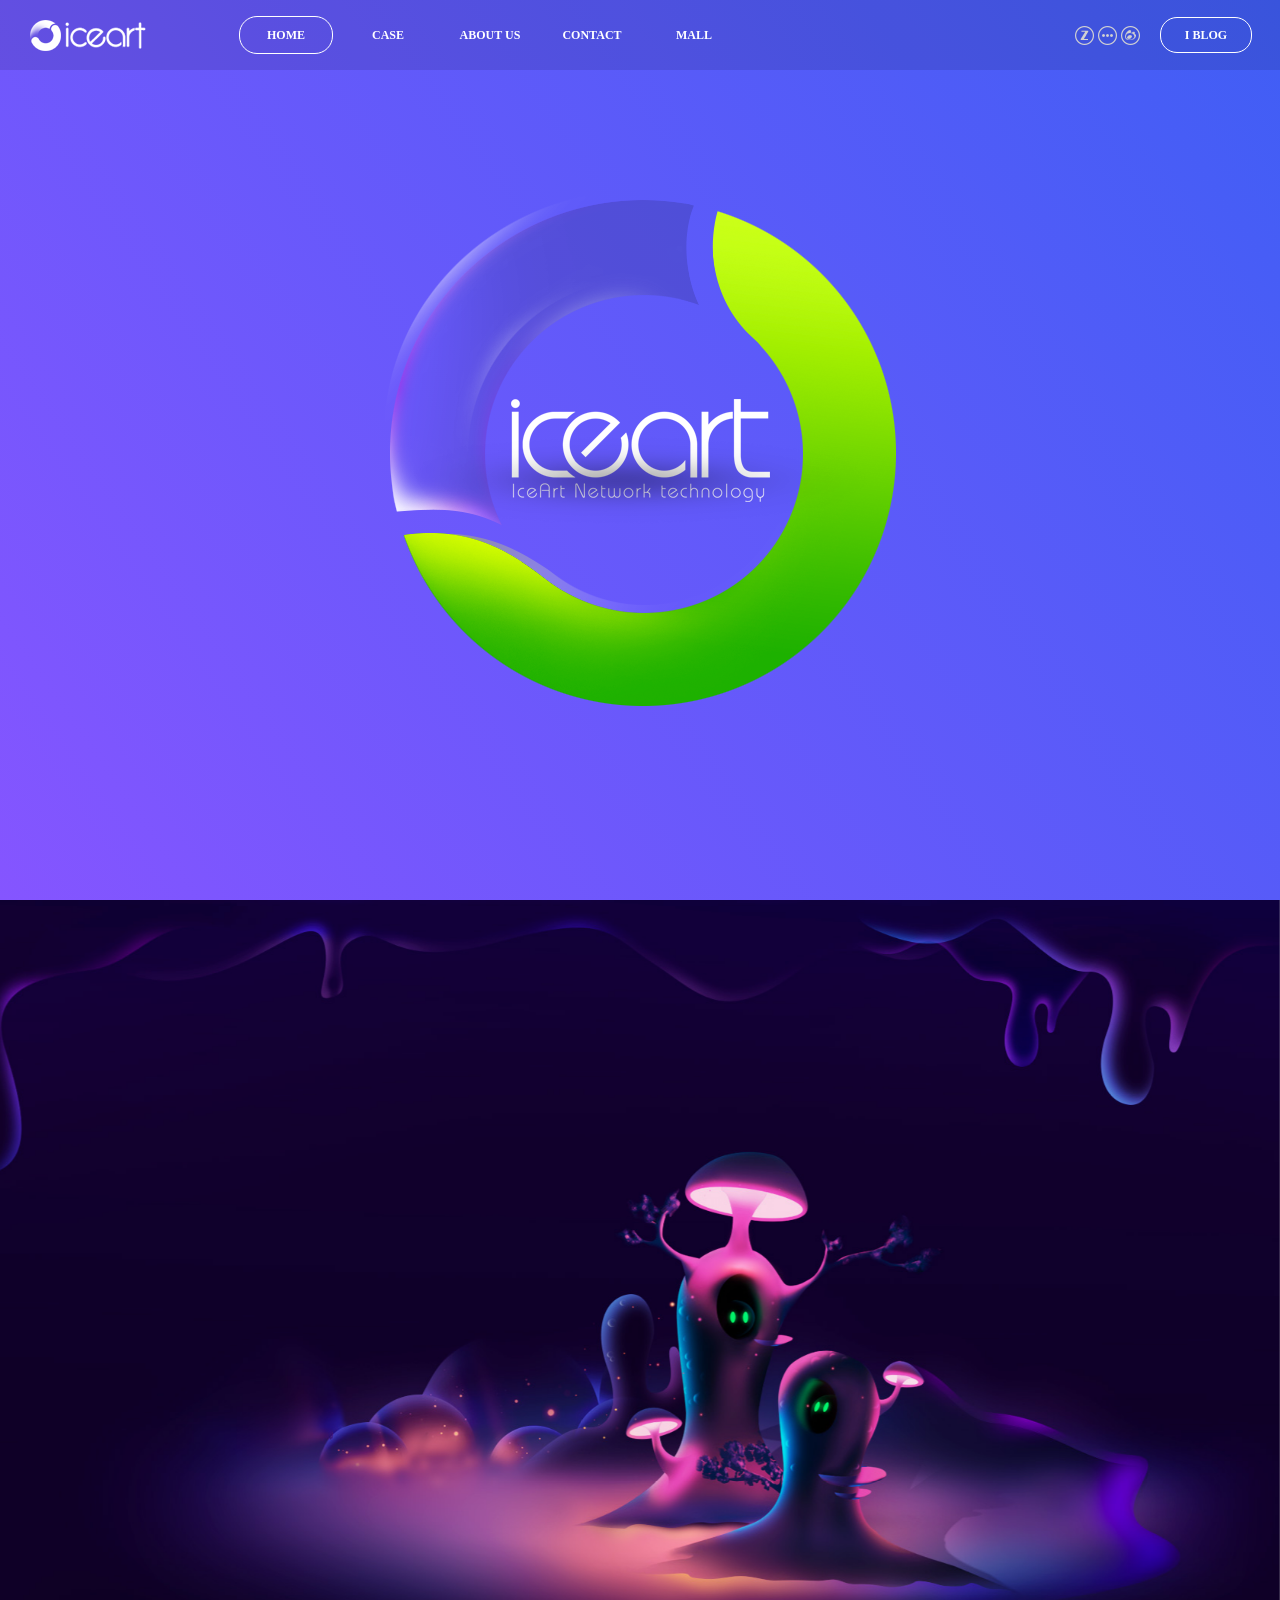
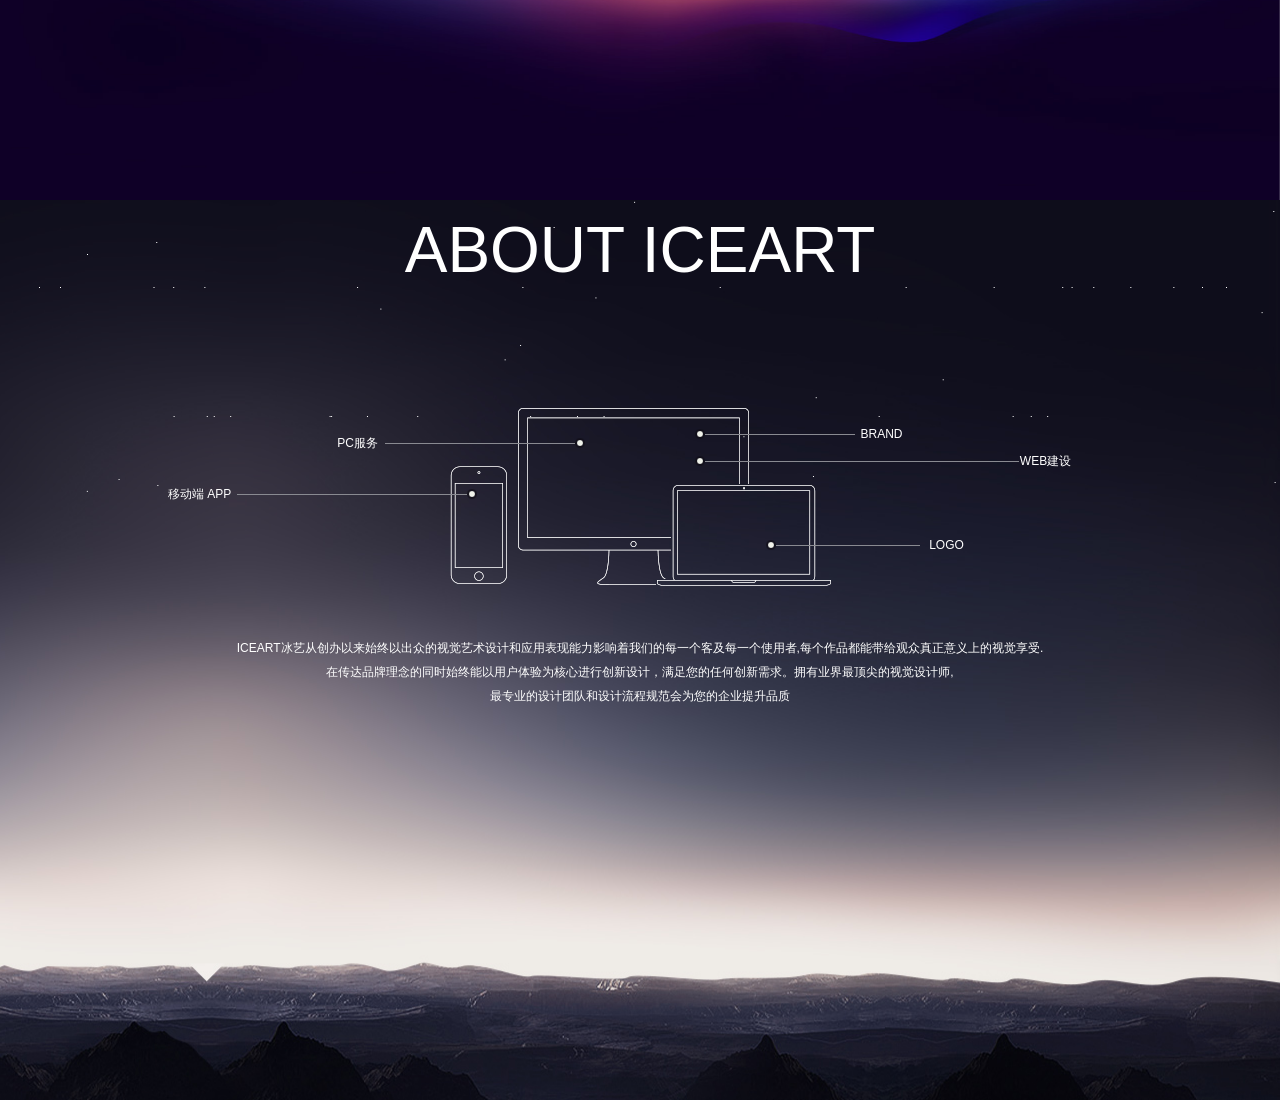
<file: 网页/index.html>
<!DOCTYPE html>
<html>
	<head>
		<meta http-equiv="Content-Type" content="text/html; charset=utf-8" />
		<title></title>
		<link rel="stylesheet" href="css/index.css">
	</head>
	<body>
		<header class="head in">
			<div class="head_bg"></div>
			<a href="#">
				<img class="logo" src="img/logo.png" alt="1">
			</a>
			<ul class="nav">
				<li class="nav-bg"></li>
				<li class="nav_li">
					<a href="#">HOME</a>
				</li>
				<li class="nav_li">
					<a href="#">CASE</a>
				</li>
				<li class="nav_li">
					<a href="#">ABOUT US</a>
				</li>
				<li class="nav_li">
					<a href="#">CONTACT</a>
				</li>
				<li class="nav_li">
					<a href="#">MALL</a>
				</li>
			</ul>
			<div class="share">
				<a href="#"><img src="img/i1_2.png" alt="2"></a>
				<a href="#"><img src="img/i2_2.png" alt="2"></a>
				<a href="#"><img src="img/i3_2.png" alt="2"></a>
			</div>
			<a href="#">
				<div class="blog">
					I BLOG
				</div>
			</a>
		</header>
		<div class="content">
			<div class="content_move">
				<div class="content_child content_child1 in">
					<div class="content_img">
						<img class="img1" src="img/img1/logo.png" alt="3">
						<img class="img2" src="img/img1/logo-quan.png" alt="3">
						<img class="img3" src="img/img1/logo-shadow.png" alt="3">
					</div>
				</div>
				<div class="content_child content_child2" >
					<div class="childs2_bg1 child_bg in"></div>
					<div class="childs2_bg2 child_bg out"></div>
					<div class="childs2_bg3 child_bg out">
						<div class="div3_logo">
							<img src="img/img1/3_logo.png" alt="5">
						</div>
					</div>
					<div class="childs2_bg4 child_bg out">
						<img class="img img1" src="img/img1/4_2.png" alt="5">
						<ul class="div4_ul">
							<li class="img img2">
								<img src="img/img1/4_1.png" alt="5">
							</li>
						</ul>
					</div>
					<div class="child2_content">
						<div class="child2_div child2_div1 in">
							<div class="child2_ico">
								<img src="img/img1/i1.png" alt="4">
							</div>
							<p class="child2_title">Mobile app</p>
							<div class="child2_btn">View</div>
							<div class="child2_font">
								<p class="child2_font_title">移动品牌建设，手机应用开发设计</p>
								<p class="child2_font_title2">Mobile brand building, mobile application development and design.</p>
							</div>
						</div>
						<div class="child2_div child2_div2">
							<div class="child2_ico">
								<img src="img/img1/i2.png" alt="4">
							</div>
							<p class="child2_title">Websit</p>
							<div class="child2_btn">View</div>
							<div class="child2_font">
								<p class="child2_font_title">原创优秀网页品牌建设 推广</p>
								<p class="child2_font_title2">Original web brand building promotion,Committed to build No.1</p>
							</div>
						</div>
						<div class="child2_div child2_div3">
							<div class="child2_ico">
								<img src="img/img1/i3.png" alt="4">
							</div>
							<p class="child2_title">enterprise Vi</p>
							<div class="child2_btn">View</div>
							<div class="child2_font">
								<p class="child2_font_title">企业标识,标志创意设计</p>
								<p class="child2_font_title2">Excellent team building in ChinaCorporate logo,logo creative design.</p>
							</div>
						</div>
						<div class="child2_div child2_div4">
							<div class="child2_ico">
								<img src="img/img1/i4.png" alt="4">
							</div>
							<p class="child2_title">Brand</p>
							<div class="child2_btn">View</div>
							<div class="child2_font">
								<p class="child2_font_title">致力创建全球顶尖品牌服务</p>
								<p class="child2_font_title2">Committed to creating the world's top brand service,Multimedia Design</p>
							</div>
						</div>
					</div>
				</div> 
				<div class="content_child content_child3">
					<div class="stars">
						<canvas></canvas>
					</div>
					<div class="child3_div">
						<p class="child3_title">ABOUT ICEART</p>
						<div class="m-content">
							<div class="child in">
								<img class="img" src="img/img1/5_2.png" alt="6">
								<div class="pointer pointer-right pointer1">
									<img class="icon" src="img/img1/5_pointer.png" alt="6">
									<div class="line"></div>
									<div class="pointer_title">BRAND</div>
								</div>
								<div class="pointer pointer-right pointer2">
									<img class="icon" src="img/img1/5_pointer.png" alt="6">
									<div class="line"></div>
									<div class="pointer_title">WEB建设</div>
								</div>
								<div class="pointer pointer-right pointer3">
									<img class="icon" src="img/img1/5_pointer.png" alt="6">
									<div class="line"></div>
									<div class="pointer_title">LOGO</div>
								</div>
								<div class="pointer pointer-left pointer4">
									<img class="icon" src="img/img1/5_pointer.png" alt="6">
									<div class="line"></div>
									<div class="pointer_title">PC服务</div>
								</div>
								<div class="pointer pointer-left pointer5">
									<img class="icon" src="img/img1/5_pointer.png" alt="6">
									<div class="line"></div>
									<div class="pointer_title">移动端 APP</div>
								</div>
							</div>
							<div class="child child2 left-in">
								<img src="img/img1/5_4.png" alt="6">
							</div>
						</div>
						<div class="m-info">
							<div class="info in">
								<p>ICEART冰艺从创办以来始终以出众的视觉艺术设计和应用表现能力影响着我们的每一个客及每一个使用者,每个作品都能带给观众真正意义上的视觉享受.</p>
								<p>在传达品牌理念的同时始终能以用户体验为核心进行创新设计，满足您的任何创新需求。拥有业界最顶尖的视觉设计师,</p>
								<p>最专业的设计团队和设计流程规范会为您的企业提升品质</p>
							</div>
							<div class="info left-in">
								<p>以用户体验为基础进行的人机交互设计是要 考虑用户的背景、使用经验以及在操作过程中的感受，</p>
								<p>从而设计符合最终用户的产品，使得最终用户在使用产品时愉悦、符合自己的逻辑、</p>
								<p>有效完成并且是高效使用产品</p>
							</div>
						</div>
					</div>
				</div>
			</div>
		</div>
		
		<script src="js/jquery-3.1.1.js"></script>
		<script src="./js/m.Tween2.js"></script>
		<script src="js/index.js"></script>
	</body>
</html>
</file>
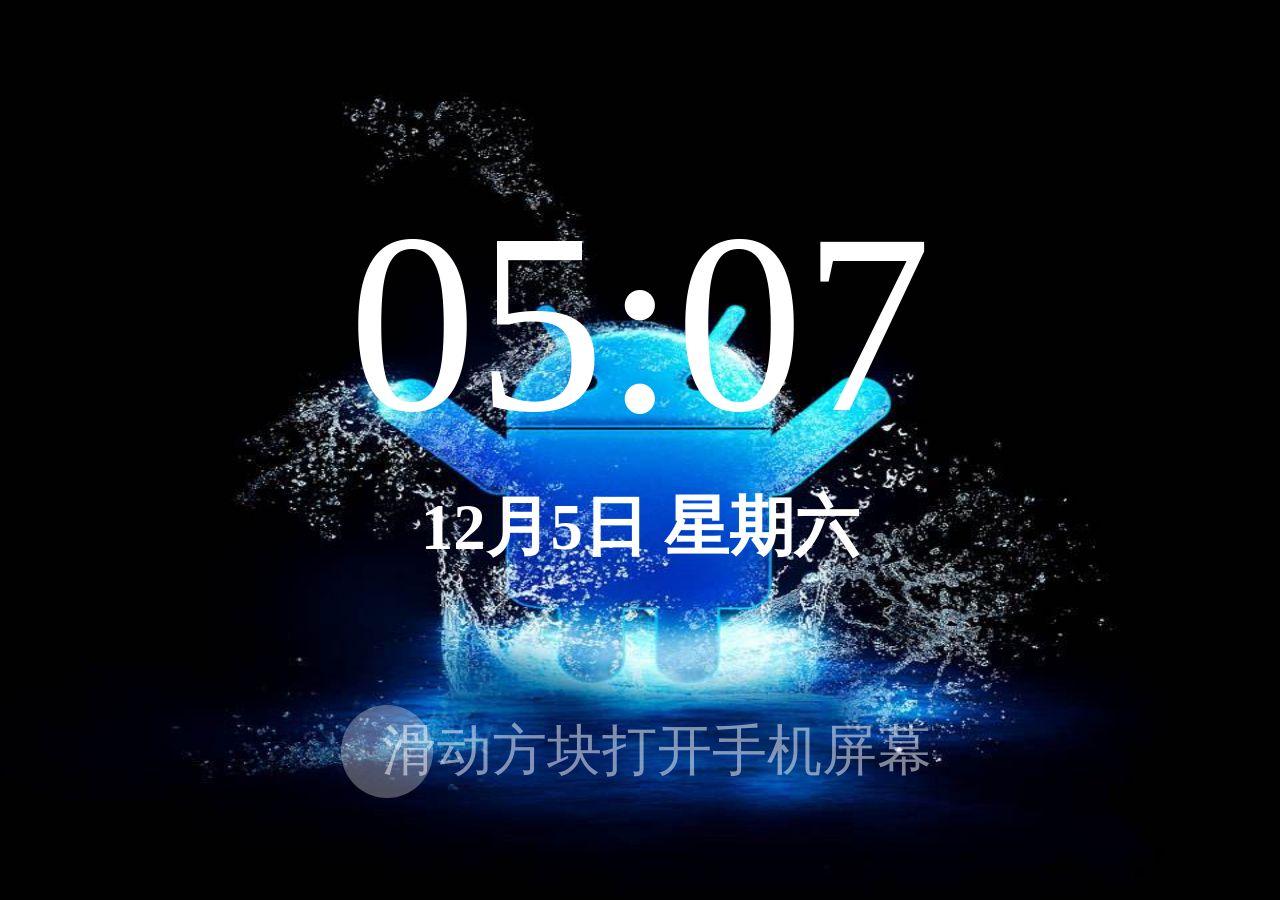
<file: 移动端桌面/html/index.html>
<!DOCTYPE html>
<html>
	<head>
		<meta charset="UTF-8">
		<title></title>
		<meta name="viewport" content="width=device-width,user-scalable=no" />
		<script>
			var fz = document.documentElement.clientWidth / 15;
			document.getElementsByTagName('html')[0].style.fontSize = fz + 'px';
		</script>
		<link rel="stylesheet" href="../css/index.css" />
		<style type="text/css">
		</style>
	</head>
	<body>
		<div id="section" class="clearfix">
			<div class="startView">
				<div class="content">
					<div class="time_font">
						12:17
					</div>
					<div class="date">
						<span class="month">2</span>月<span class="dates">20</span>日 <span class="week">星期一</span>
					</div>
				</div>
				<div class="bottom">
					<div class="foot_font">
						<div class="huakuai"></div>
						<span>滑动方块打开手机屏幕</span>
					</div>
				</div>
			</div>
			<div class="view">
				<ul class="content-ul">
					<li class="content-li">
						<!--这是第一屏的东西-->
						<div class="content-div">
							<div class="content-ico"></div>
							<span class="content-font">设置</span>
						</div>
						<div class="content-div vr" >
							<div class="content-ico"></div>
							<span class="content-font">VR</span>
						</div>
						<div class="content-div">
							<div class="content-ico"></div>
							<span class="content-font">QQ</span>
						</div>
						<div class="content-div">
							<div class="content-ico"></div>
							<span class="content-font">微信</span>
						</div>
						<div class="content-div">
							<div class="content-ico"></div>
							<span class="content-font">斗鱼</span>
						</div>
						<div class="content-div">
							<div class="content-ico photo"></div>
							<span class="content-font">照片墙</span>
						</div>
					</li>
				</ul>
				<ul class="view-foot">
					<li class="foot-li">
						<div class="bg1"></div>
						<span>电话</span>
					</li>
					<li class="foot-li">
						<div class="bg1"></div>
						<span>Safari</span>
					</li>
					<li class="foot-li">
						<div class="bg1"></div>
						<span>音乐</span>
					</li>
					<li class="foot-li">
						<div class="bg1"></div>
						<span>信息</span>
					</li>
				</ul>
			</div>
		</div>
		<script src="../js/zepto.min.js"></script>
		<script src="../js/m.Tween2.js"></script>
		<script src="../js/iscroll-probe.js"></script>
		<script src="../js/data.js"></script>
		<script src="../js/tools.js"></script>
		<script src="../js/index.js"></script>
	</body>
</html>
</file>
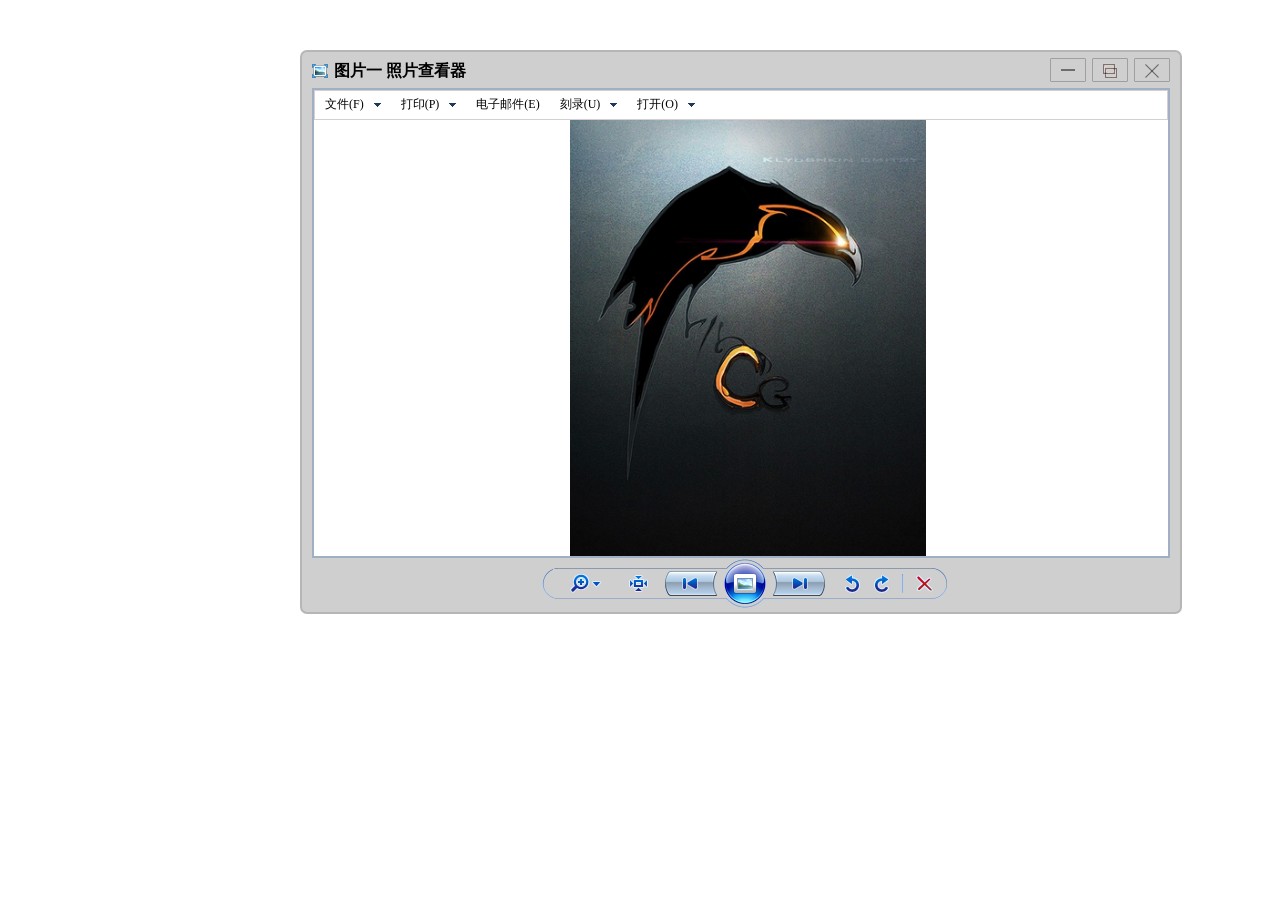
<file: 妙味程序/dialog/dialog2.html>
<!DOCTYPE html>
<html>
	<head>
		<meta charset="UTF-8">
		<title></title>
		<link rel="stylesheet" href="dialog.css" />
	</head>
	<body>
		<div class="dialog2_wrap">
			<header class="dialog2_head">
				<div class="dialog2_head_left">
					<span class="dialog2_head_img"></span>
					<div class="dialog2_head_left">
						<h3 class="dialog2_head_title"><span>图片一</span>  照片查看器</h3>
					</div>
				</div>
				<div class="dialog_head_right dialog2_head_right">
					<div class="min">
						<span></span>
					</div>
					<div class="max">
						<span></span>
					</div>
					<div class="cha">
						<span></span>
					</div>
				</div>
			</header>
			<div class="dialog2_content">
				<div class="dialog2_content_top">
					<ul class="dialog2_content_list">
						<li>
							<div class="dialog2_li_font">文件(F)</div>
							<span class="dialog2_li_img"></span>
						</li>
						<li>
							<div class="dialog2_li_font">打印(P)</div>
							<span class="dialog2_li_img"></span>
						</li>
						<li>
							<div class="dialog2_li_font">电子邮件(E)</div>
						</li>
						<li>
							<div class="dialog2_li_font">刻录(U)</div>
							<span class="dialog2_li_img"></span>
						</li>
						<li>
							<div class="dialog2_li_font">打开(O)</div>
							<span class="dialog2_li_img"></span>
						</li>
					</ul>
				</div>
				<div class="dialog2_img">
					<img src="../img/1.png"></img>
				</div>
			</div>
			<footer class="dialog2_foot">
				<div class="dialog2_foot_content">
					<div class="dialog2_seeMore">
						<div class="dialog2_scroll_box">
							<div class="dialog2_scroll_wrap">
								<div class="dialog2_scroll"></div>
							</div>
						</div>
						<span class="dialog2_seeMore_ico" ></span>
					</div>
					<div class="dialog2_seeMax">
						<span class="dialog2_seeMax_ico"></span>
					</div>
					<span class="dialog2_prev_ico"></span>
					<span class="dialog2_browse_ico"></span>
					<span class="dialog2_next_ico"></span>
					<div class="dialog2_rotate1">
						<span class="dialog2_rotate1_ico"></span>
					</div>
					<div class="dialog2_rotate2">
						<span class="dialog2_rotate2_ico"></span>
					</div>
					<span class="dialog2_gang"></span>
					<div class="dialog2_delet">
						<span class="dialog2_delet_ico"></span>
					</div>
				</div>
			</footer>
		</div>
	</body>
</html>
</file>
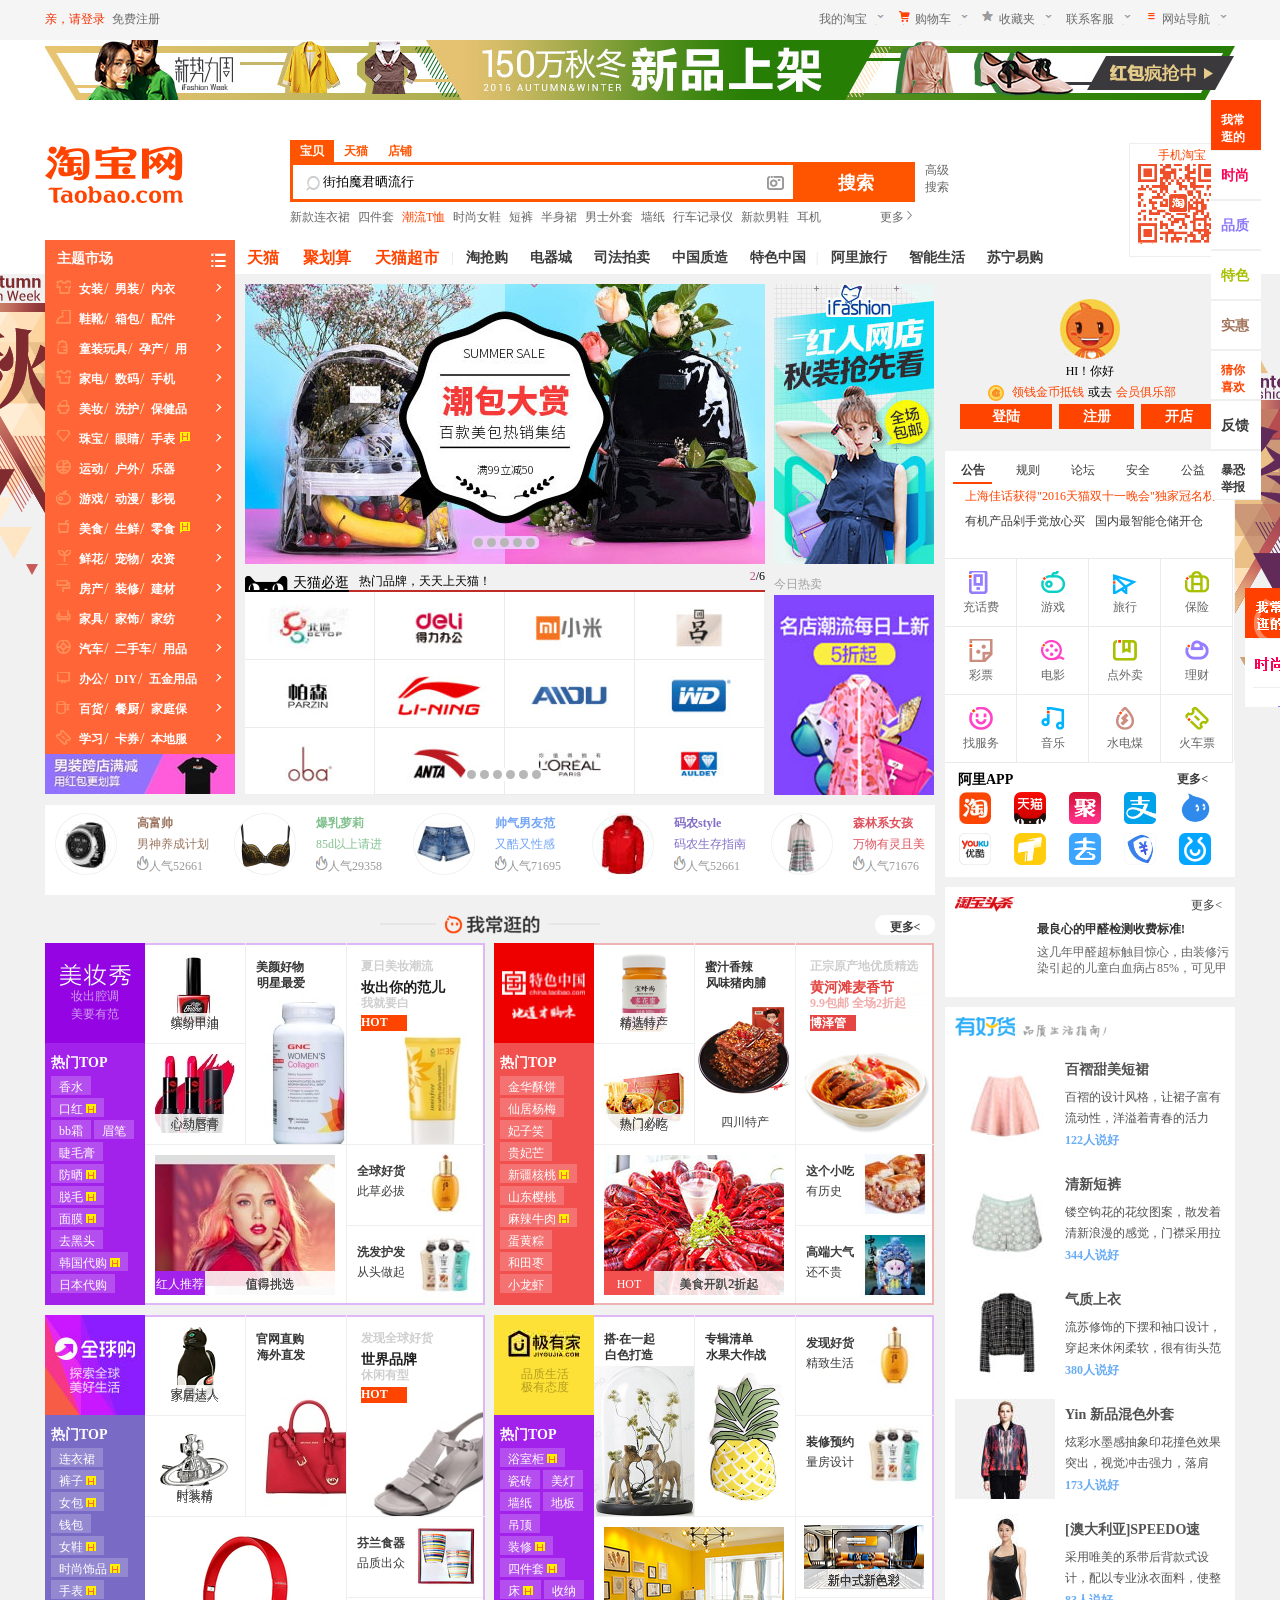
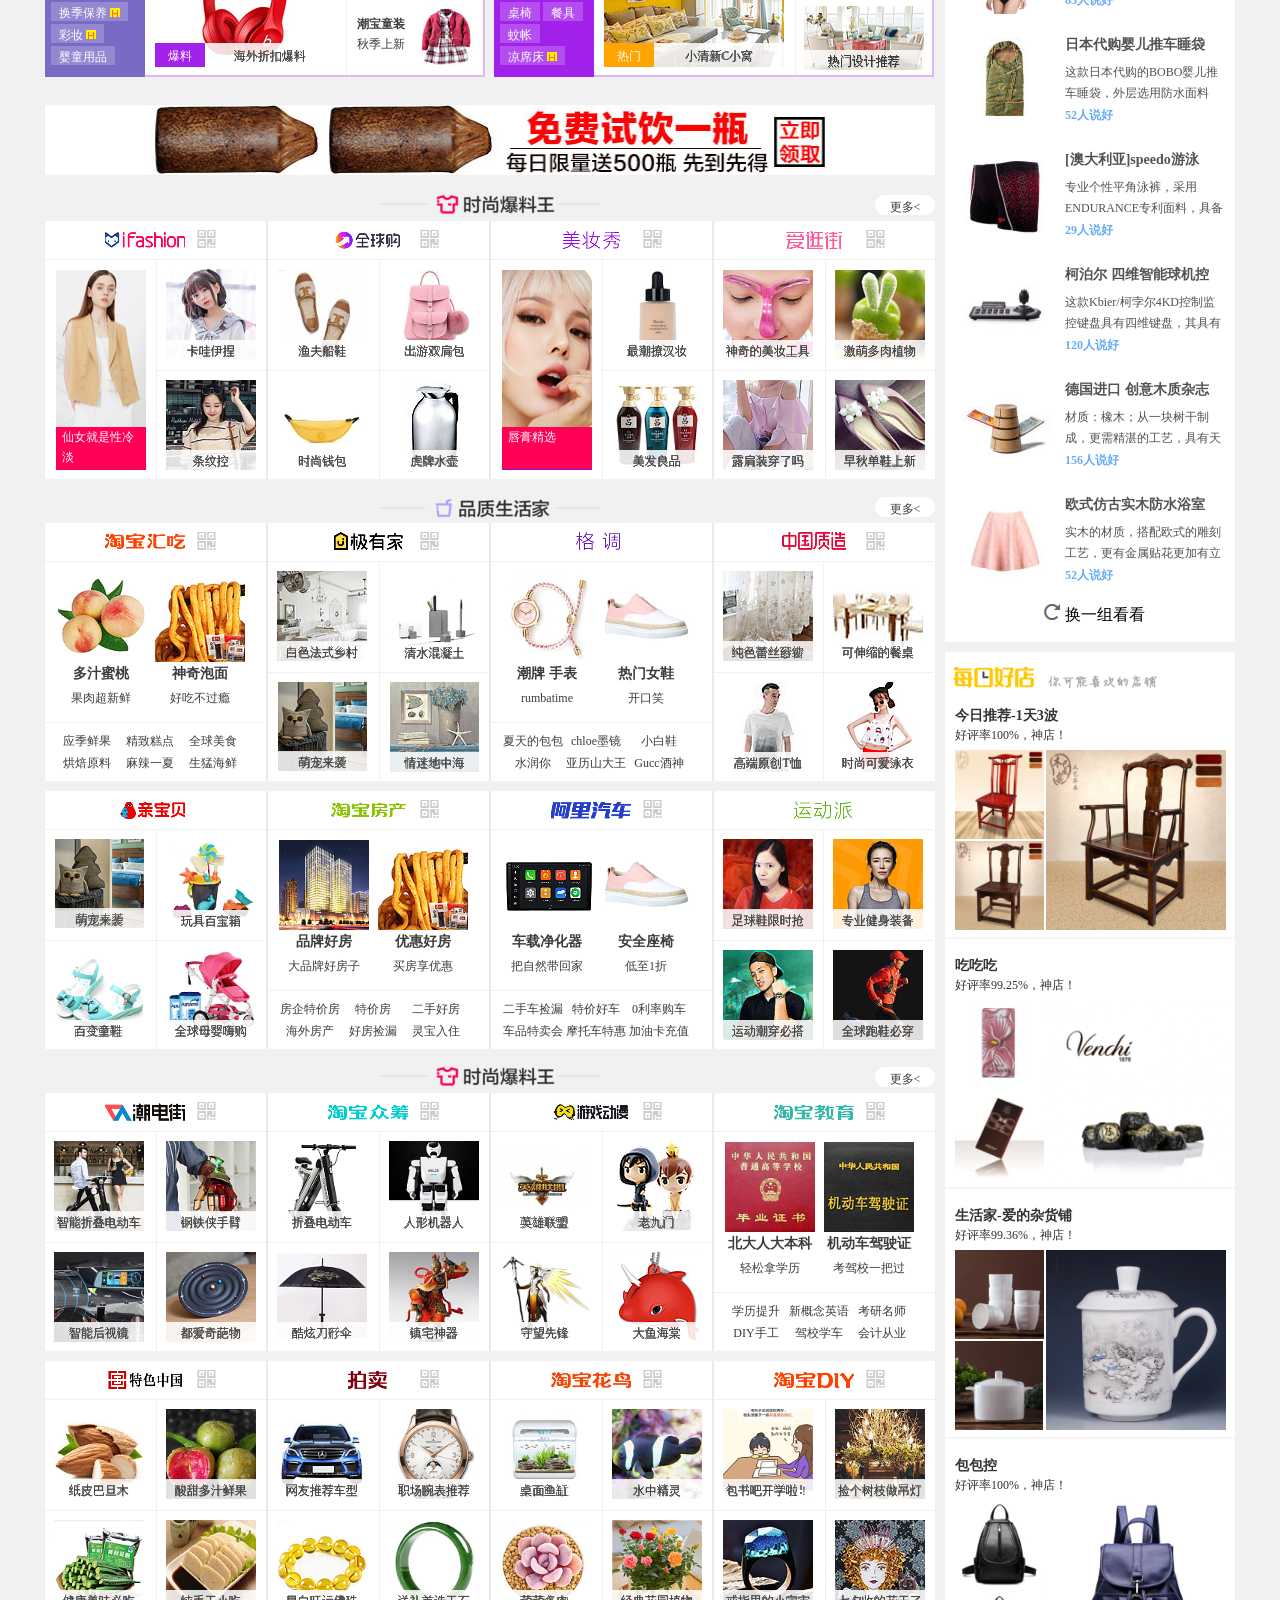
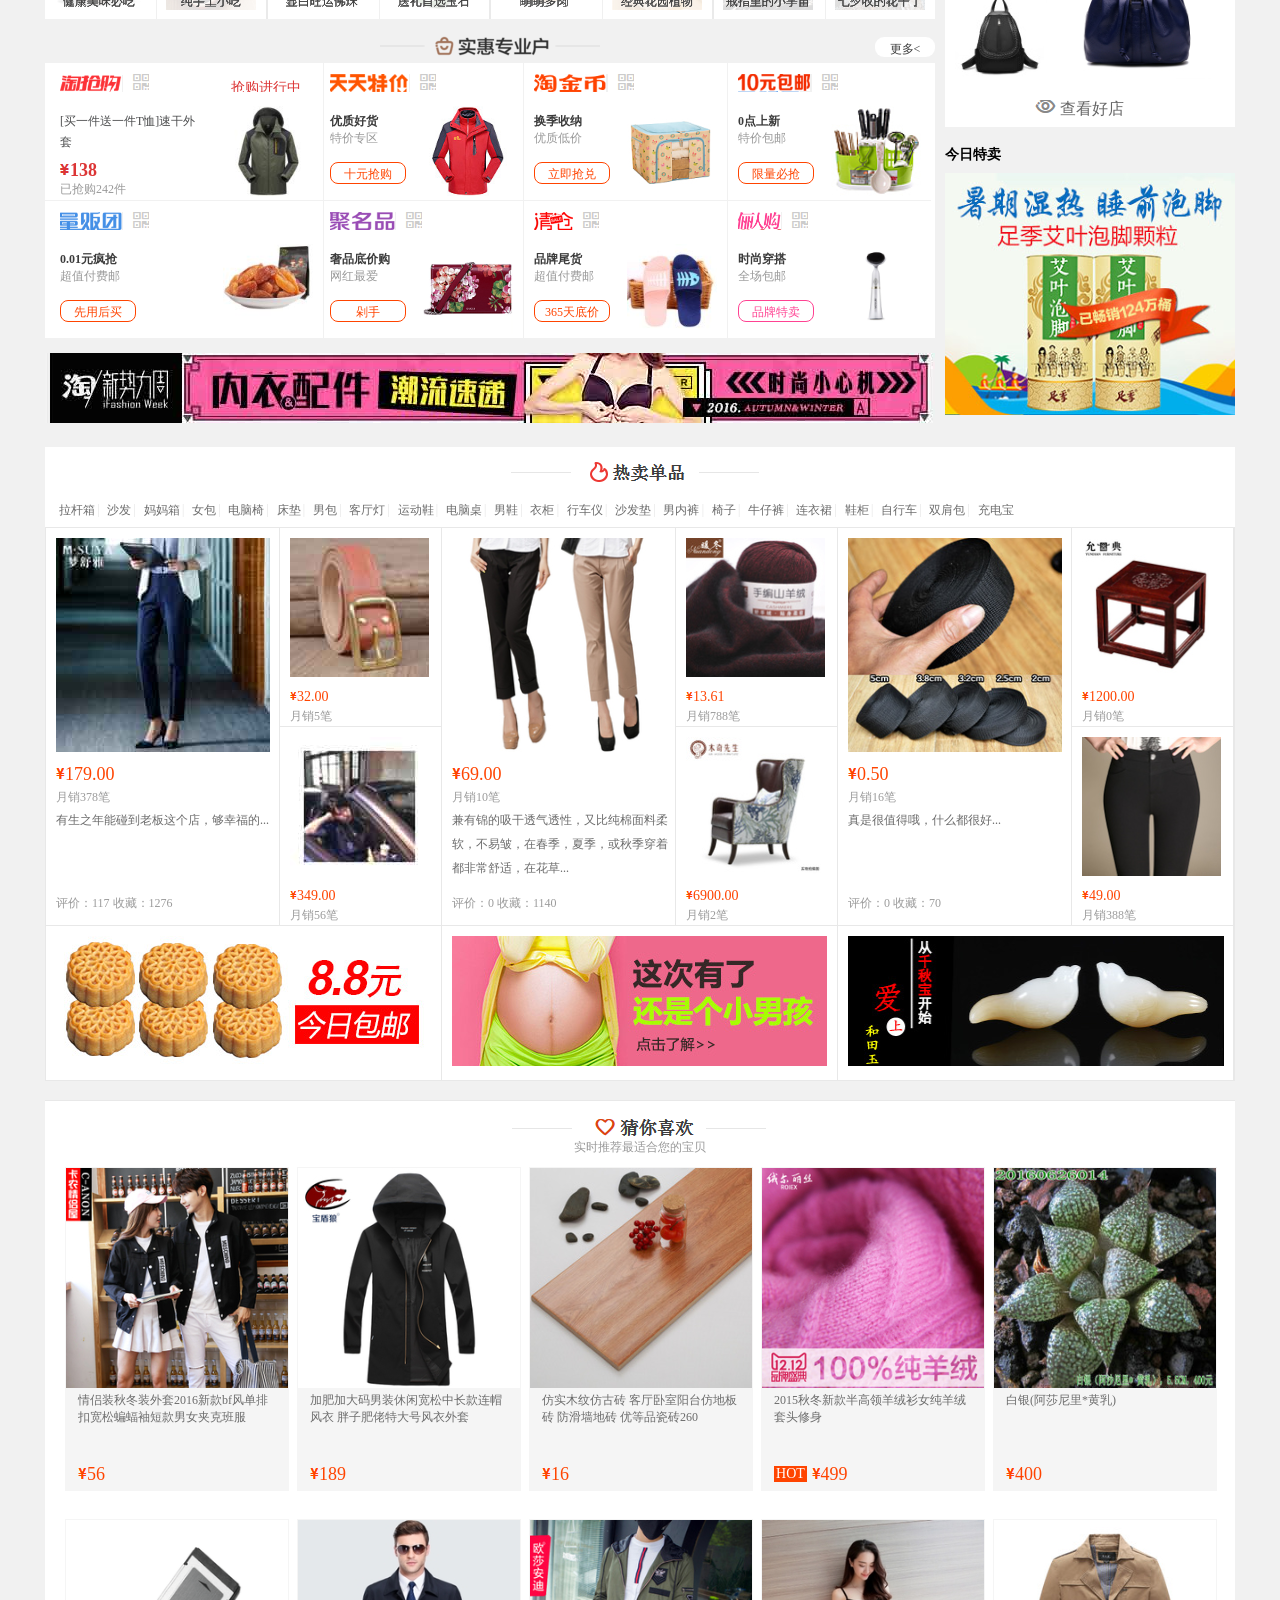
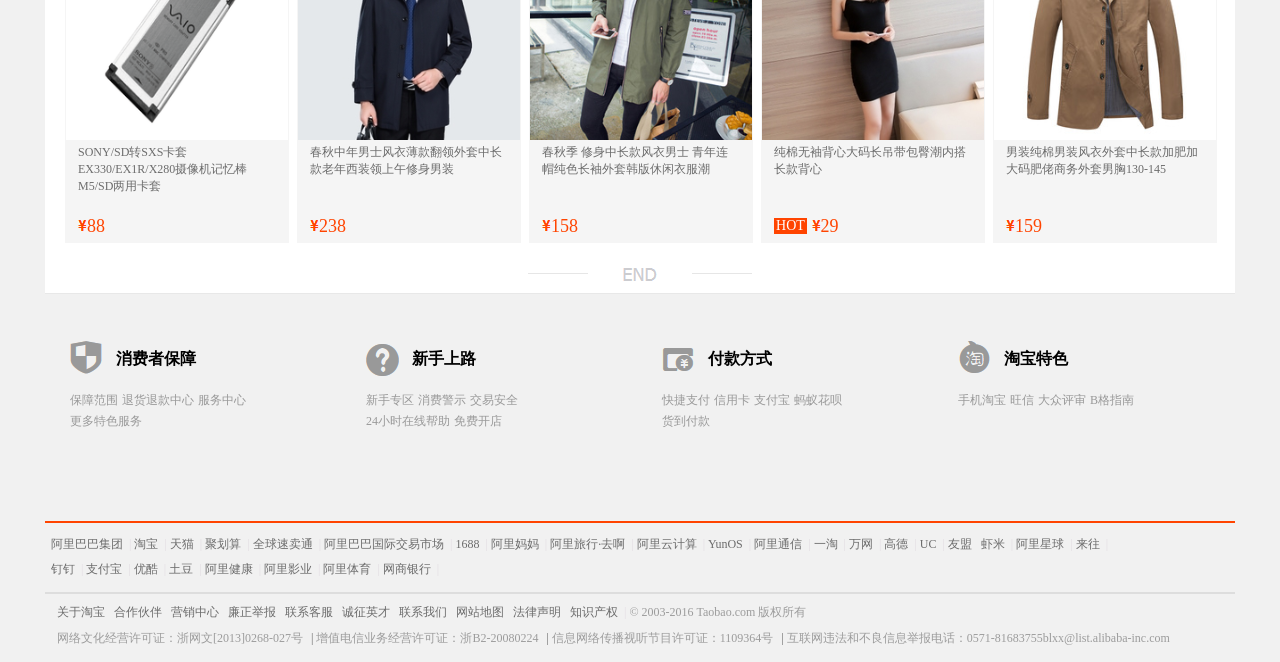
<file: 淘宝首页/html/index1.html>
<!DOCTYPE html>
<html>
	<head>
		<meta charset="UTF-8">
		<title></title>
		<link rel="stylesheet" href="../css/reset.css" />
		<link rel="stylesheet" href="../css/global.css" />
		<link rel="stylesheet" href="../css/tool.css" />
		<link rel="stylesheet" href="../css/index.css" />
		<!--[if lt IE 8]>
			<link rel="stylesheet" href="../css/fix.css" />
		<![endif]-->
		<script src="../js/html5shiv.js"></script>
		<script src="../js/DD_belatedPNG_0.0.8a.js"></script>
		<script>
			DD_belatedPNG.fix('span,.huiyuan,a');
		</script>
	</head>
	<body>
		<header class="head">
			<div class="head_content">
				<div class="head_left">
					<a href="#" class="land">亲，请登录</a>
					<a href="#" class="register">免费注册</a>
				</div>
				<div class="head_right">
					<div>
						<a href="#" class="taobao">我的淘宝</a>
						<span class="bg_sanjiao"></span>
					</div>
					<div>
						<span class="bg_ico gouwuche_ico"></span>
						<a href="#" class="gouwuche">购物车</a>
						<span class="bg_sanjiao"></span>
					</div>
					<div>
						<span class="bg_ico shoucang_ico"></span>
						<a href="#" class="shoucang">收藏夹</a>
						<span class="bg_sanjiao"></span>
					</div>
					<div>
						<a href="#" class="kefu">联系客服</a>
						<span class="bg_sanjiao"></span>
					</div>
					<div class="head_right_last">
						<span class="bg_ico daohang_ico"></span>
						<a href="#" class="daohang">网站导航</a>
						<span class="bg_sanjiao"></span>
					</div>
				</div>
			</div>
		</header>
		<div class="header_nav">
			<header class="nav_header">
				<a class="content_head_ad" href="#">
					<img class="content_head_img huiyuan"  src="../img/content_head_img.png" />
				</a> 
				<div class="content_head_bottom">
					<h1 class="title"><a href="#">淘宝网</a></h1>
					<div class="head_left_center">
						<div class="head_center_top">
							<div class="list">
								<div class="baobei">宝贝</div>
								<div class="tianmao">天猫</div>
								<div class="dianpu">店铺</div>
							</div>
							<form class="sousuo">
								<input class="sousuo_input" type="text" value="街拍魔君晒流行" />
								<input class="sousuo1" type="button" value="搜索">
								<a href="#" class="best_sousuo">高级搜索</a>
								<img class="ico1 huiyuan" src="../img/content_head_input1.png" />
								<img class="ico2 huiyuan" src="../img/content_head_input2.png" />
							</form>
						</div>
						<div class="head_center_bottom">
							<div class="gouwu_left">
								<a href="#">新款连衣裙</a>
								<a href="#">四件套</a>
								<a href="#" class="active">潮流T恤</a>
								<a href="#">时尚女鞋</a>
								<a href="#">短裤</a>
								<a href="#">半身裙</a>
								<a href="#">男士外套</a>
								<a href="#">墙纸</a>
								<a href="#">行车记录仪</a>
								<a href="#">新款男鞋</a>
								<a href="#">耳机</a>
							</div>
							<div class="gouwu_right">
								<a class="more" href="#">更多<span class="more_bg"></span></a>
							</div>
						</div>
					</div>
				</div>
				<div>
					<div class="erweima">
						<div class="taobao_phone">手机淘宝</div>
						<span class="phone_bg"></span>
					</div>
				</div>
			</header>
		</div>
		<section class="content">
			<div class="nav_head ">
				<div class="nav_head_content">
					<div class="nav_head_left">
						<a href="#">主题市场</a>
						<span class="nav_head_bg"></span>
					</div>
					<div class="nav_head_center">
						<ul class="tianmao_ul">
							<li class="tianmao_li"><a href="#">天猫</a></li>
							<li class="tianmao_li"><a href="#">聚划算</a></li>
							<li class="tianmao_li"><a href="#">天猫超市</a></li>
							<li class="spe">|</li>
							<li  class="qianggou_ul"><a href="#">淘抢购</a></li>
							<li  class="qianggou_ul"><a href="#">电器城</a></li>
							<li  class="qianggou_ul"><a href="#">司法拍卖</a></li>
							<li  class="qianggou_ul"><a href="#">中国质造</a></li>
							<li  class="qianggou_ul"><a href="#">特色中国</a></li>
							<li class="spe">|</li>
							<li  class="qianggou_ul"><a href="#">阿里旅行</a></li>
							<li  class="qianggou_ul"><a href="#">智能生活</a></li>
							<li  class="qianggou_ul"><a href="#">苏宁易购</a></li>
						</ul>
					</div>
				</div>
			</div>
			<div class="nav_content clearfix">
				<div class="content_left">
					<div class="content_nav1 clearfix">
						<div class="gai">
							<ul class="nav_content_left">
								<li>
									<span class="li_bg nvzhung"></span>
									<a href="#"  class="a1">女装</a>
									<span class="gang">/</span>
									<a href="#">男装</a>
									<span class="gang">/</span>
									<a href="#">内衣</a>
									<span class="ul_bg"></span>
								</li>
								<li>
									<span class="li_bg xiexue"></span>
									<a href="#"  class="a1">鞋靴</a>
									<span class="gang">/</span>
									<a href="#">箱包</a>
									<span class="gang">/</span>
									<a href="#">配件</a>
									<span class="ul_bg"></span>
								</li>
								<li>
									<span class="li_bg tongzhuang"></span>
									<a href="#"  class="a1">童装玩具</a>
									<span class="gang">/</span>
									<a href="#">孕产</a>
									<span class="gang">/</span>
									<a href="#">用</a>
									<span class="ul_bg"></span>
								</li>
								<li>
									<span class="li_bg jaidian"></span>
									<a href="#"  class="a1">家电</a>
									<span class="gang">/</span>
									<a href="#">数码</a>
									<span class="gang">/</span>
									<a href="#">手机</a>
									<span class="ul_bg"></span>
								</li>
								<li>
									<span class="li_bg meizhuang"></span>
									<a href="#"  class="a1">美妆</a>
									<span class="gang">/</span>
									<a href="#">洗护</a>
									<span class="gang">/</span>
									<a href="#">保健品</a>
									<span class="ul_bg"></span>
								</li>
								<li>
									<span class="li_bg zhubao"></span>
									<a href="#"  class="a1">珠宝</a>
									<span class="gang">/</span>
									<a href="#">眼睛</a>
									<span class="gang">/</span>
									<a href="#">
										手表
										<span class="li_bg2"></span>
									</a>
									<span class="ul_bg"></span>
								</li>
								<li>
									<span class="li_bg yundong"></span>
									<a href="#"  class="a1">运动</a>
									<span class="gang">/</span>
									<a href="#">户外</a>
									<span class="gang">/</span>
									<a href="#">乐器</a>
									<span class="ul_bg"></span>
								</li>
								<li>
									<span class="li_bg youxi"></span>
									<a href="#"  class="a1">游戏</a>
									<span class="gang">/</span>
									<a href="#">动漫</a>
									<span class="gang">/</span>
									<a href="#">影视</a>
									<span class="ul_bg"></span>
								</li>
								<li>
									<span class="li_bg meishi"></span>
									<a href="#"  class="a1">美食</a>
									<span class="gang">/</span>
									<a href="#">生鲜</a>
									<span class="gang">/</span>
									<a href="#">
										零食
										<span class="li_bg2"></span>
									</a>
									<span class="ul_bg"></span>
								</li>
								<li>
									<span class="li_bg xianhua"></span>
									<a href="#"  class="a1">鲜花</a>
									<span class="gang">/</span>
									<a href="#">宠物</a>
									<span class="gang">/</span>
									<a href="#">农资</a>
									<span class="ul_bg"></span>
								</li>
								<li>
									<span class="li_bg fangchan"></span>
									<a href="#"  class="a1">房产</a>
									<span class="gang">/</span>
									<a href="#">装修</a>
									<span class="gang">/</span>
									<a href="#">建材</a>
									<span class="ul_bg"></span>
								</li>
								<li>
									<span class="li_bg jiaju"></span>
									<a href="#"  class="a1">家具</a>
									<span class="gang">/</span>
									<a href="#">家饰</a>
									<span class="gang">/</span>
									<a href="#">家纺</a>
									<span class="ul_bg"></span>
								</li>
								<li>
									<span class="li_bg qiche"></span>
									<a href="#"  class="a1">汽车</a>
									<span class="gang">/</span>
									<a href="#">二手车</a>
									<span class="gang">/</span>
									<a href="#">用品</a>
									<span class="ul_bg"></span>
								</li>
								<li>
									<span class="li_bg bangong"></span>
									<a href="#"  class="a1">办公</a>
									<span class="gang">/</span>
									<a href="#">DIY</a>
									<span class="gang">/</span>
									<a href="#">五金用品</a>
									<span class="ul_bg"></span>
								</li>
								<li>
									<span class="li_bg baihuo"></span>
									<a href="#"  class="a1">百货</a>
									<span class="gang">/</span>
									<a href="#">餐厨</a>
									<span class="gang">/</span>
									<a href="#">家庭保</a>
									<span class="ul_bg"></span>
								</li>
								<li>
									<span class="li_bg xuexi"></span>
									<a href="#"  class="a1">学习</a>
									<span class="gang">/</span>
									<a href="#">卡券</a>
									<span class="gang">/</span>
									<a href="#">本地服</a>
									<span class="ul_bg"></span>
								</li>
								<div class="content_bg1"></div>
							</ul>
							<a href="#"><img src="../img/ad_nanzhuang.jpg"/></a>
						</div>
						<div class="content_center1">
							<div class="zhuti_ad">
								<div class="clearfix">
									<a href="#" class="zhuti_img"><img src="../img/zhuti_img1.jpg"  /></a>
								</div>
								<div class="zhuti_btn">
									<div></div>
									<div></div>
									<div></div>
									<div></div>
									<div class="div_last"></div>
								</div>
							</div>
							<div class="tmall_hd">
								<span class="tianmaobiguang">
									<span class="tianmao_bg"></span>
									天猫必逛
								</span>
								<span class="remenpinpai">热门品牌，天天上天猫！</span>
								<span class="tmall_hd_right">
									<span class="number">2</span>/6
								</span>
							</div>
							<div class="ad_div">
								<ul class="ad_ul">
									<li>
										<a href="#" class="ad_img1"><img src="../img/ad_img/ad_img1.jpg"></a>
									</li>
									<li>
										<a href="#" class="ad_img2"><img src="../img/ad_img/ad_img2.jpg"></a>
									</li>
									<li>
										<a href="#" class="ad_img3"><img src="../img/ad_img/ad_img3.jpg"></a>
									</li>
									<li class="ad_li_left">
										<a href="#" class="ad_img4"><img src="../img/ad_img/ad_img4.jpg"></a>
									</li>
									<li>
										<a href="#" class="ad_img5"><img src="../img/ad_img/ad_img5.jpg"></a>
									</li>
									<li>
										<a href="#" class="ad_img6"><img src="../img/ad_img/ad_img6.jpg"></a>
									</li>
									<li>
										<a href="#" class="ad_img7"><img src="../img/ad_img/ad_img7.jpg"></a>
									</li>
									<li class="ad_li_left">
										<a href="#" class="ad_img8"><img src="../img/ad_img/ad_img8.jpg"></a>
									</li>
									<li class="last_hang">
										<a href="#" class="ad_img9"><img src="../img/ad_img/ad_img9.jpg"></a>
									</li>
									<li class="last_hang">
										<a href="#" class="ad_img10"><img src="../img/ad_img/ad_img10.jpg"></a>
									</li>
									<li class="last_hang">
										<a href="#" class="ad_img11"><img src="../img/ad_img/ad_img11.jpg"></a>
									</li>
									<li class="last_hang ad_li_left">
										<a href="#" class="ad_img12"><img src="../img/ad_img/ad_img12.jpg"></a>
									</li>
								</ul>
								<div class="ad_btn">
									<div></div>
									<div></div>
									<div></div>
									<div></div>
									<div></div>
									<div class="div_last"></div>
								</div>
							</div>
						</div>
						<div class="content_center2">
							<div class="center2_ad1">
								<a href="#"><img src="../img/ad_hongren.jpg"/></a>
							</div>
							<div class="center2_ad2">
								<h4 class="jinriremai"><a href="#">今日热卖</a></h4>
								<a href="#"><img src="../img/ad_mingdian.jpg"/></a>
							</div>
						</div>
						<div class="content_nav_bottom">
							<ul class="nav_bottom_ul">
								<li class="nav_bottom_li">
									<div class="nav_bottom_img">
										<a href="#"><img src="../img/ad_bottom_img/ad_img1.png"/></a>
									</div>
									<strong class="strong"><a href="#">高富帅</a></strong>
									<div><a href="#">男神养成计划</a></div>
									<div class="renqi">
										<span class="renqi_bg"></span>
										人气52661
									</div>
								</li>
								<li class="nav_bottom_li baoru">
									<div class="nav_bottom_img">
										<a href="#"><img src="../img/ad_bottom_img/ad_img2.png"/></a>
									</div>
									<strong class="strong"><a href="#">爆乳萝莉</a></strong>
									<div><a href="#">85d以上请进</a></div>
									<div class="renqi">
										<span class="renqi_bg"></span>
										人气29358
									</div>
								</li>
								<li class="nav_bottom_li xinggan">
									<div class="nav_bottom_img">
										<a href="#"><img src="../img/ad_bottom_img/ad_img3.png"/></a>
									</div>
									<strong class="strong"><a href="#">帅气男友范</a></strong>
									<div><a href="#">又酷又性感</a></div>
									<div class="renqi">
										<span class="renqi_bg"></span>
										人气71695
									</div>
								</li>
								<li class="nav_bottom_li manong">
									<div class="nav_bottom_img">
										<a href="#"><img src="../img/ad_bottom_img/ad_img4.png"/></a>
									</div>
									<strong class="strong"><a href="#">码农style</a></strong>
									<div><a href="#">码农生存指南</a></div>
									<div class="renqi">
										<span class="renqi_bg"></span>
										人气52661
									</div>
								</li>
								<li class="nav_bottom_li nav_bottom_li_last">
									<div class="nav_bottom_img">
										<a href="#"><img src="../img/ad_bottom_img/ad_img5.png"/></a>
									</div>
									<strong class="strong"><a href="#">森林系女孩</a></strong>
									<div><a href="#">万物有灵且美</a></div>
									<div class="renqi">
										<span class="renqi_bg"></span>
										人气71676
									</div>
								</li>
							</ul>
						</div>
					</div>
					<div class="often" id="often">
						<header class="often_head">
							<h3 class="often_title">
								<a class="more1" href="#">更多<</a>
							</h3>
						</header>
						<div class="ofen_content clearfix">
							<div class="ofen_content_list1">
								<div class="often_content_left">
									<div class="meizhuangxiu  meizhuangxiu1">
										<h4 class="meizhuang_title"><a href="#" class="meizhuang_a">美妆秀</a></h4>
										<div class="meizhuang_jieshi"><a href="#">妆出腔调<br/>美要有范</a></div>
									</div>
									<div class="remen">
										<h4 class="remen_top"><a href="#" class="top" >热门TOP</a></h4>
										<ul class="remen_ul clearfix">
											<li class="remen_li"><a href="#" class="remen_a">香水</a></li>
											<li class="remen_li">
												<a href="#" class="remen_a">口红</a>
												<span class="li_bg3"></span>
											</li>
											<li class="remen_li"><a href="#" class="remen_a">bb霜</a></li>
											<li class="remen_li"><a href="#" class="remen_a">眉笔</a></li>
											<li class="remen_li jiemaogao"><a href="#" class="remen_a">睫毛膏</a></li>
											<li class="remen_li fangshai">
												<a href="#" class="remen_a">防晒</a>
												<span class="li_bg3"></span>
											</li>
											<li class="remen_li tuomao">
												<a href="#" class="remen_a">脱毛</a>
												<span class="li_bg3"></span>
											</li>
											<li class="remen_li">
												<a href="#" class="remen_a">面膜</a>
												<span class="li_bg3"></span>
											</li>
											<li class="remen_li"><a href="#" class="remen_a">去黑头</a></li>
											<li class="remen_li">
												<a href="#" class="remen_a">韩国代购</a>
												<span class="li_bg3"></span>
											</li>
											<li class="remen_li"><a href="#" class="remen_a">日本代购</a></li>
										</ul>
									</div>
								</div>
								<div class="often_content_right">
									<div class="often_content_top">
										<ul class="binfen_ul">
											<li class="binfen_li binfen">
												<a href="#">
													<img src="../img/ofter/binfen_img.png" class="huiyuan" />
												</a>
												<div class="binfenli_bg"></div>
												<a href="#" class="binfenli_font ">缤纷甲油</a>
											</li>
											<li class="binfen_li xindong">
												<a href="#">
													<img src="../img/ofter/xindong_img.png"
												</a>
												<div class="binfenli_bg"></div>
												<a href="#" class="binfenli_font">心动唇膏</a>
											</li>
										</ul>
										<div class="meiyan">
											<a href="#">
												<img src="../img/ofter/meiyan_img.png" class="huiyuan" />
											</a>
											<a href="#" class="haowu">美颜好物</a>
											<a href="#" class="zuiai">明星最爱</a>
										</div>
										<div class="chaoliu">
											<a href="#" href="#">
												<img src="../img/ofter/chaoliu_img.png" class="huiyuan" />
											</a>
											<a href="#" class="haowu">夏日美妆潮流</a>
											<a href="#" class="zuiai">妆出你的范儿</a>
											<a href="#" class="bai">我就要白<a>
											<a href="#" class="hot2">HOT</a>
										</div>
									</div>
									<div class="often_content_bottom">
										<div class="zhide">
											<a href="#">
												<img src="../img/ofter/zhide_img.jpg" class="huiyuan"/>
											</a>
											<a href="#" class="hongren">红人推荐</a>
											<a href="#" class="hongren_bg"></a>
											<a href="#" class="hongren_font">值得挑选</a>
										</div>
										<div class="quanqiu">
											<div href="#" class="haohuo">
												<a href="#">
												<img src="../img/ofter/haohuo_img.jpg"
												</a>
												<a href="#" class="haohuo1"><strong>全球好货</strong><a>
												<a href="#" class="cao">此草必拔</a>
											</div>
											<div href="#" class="xifa">
												<a href="#">
												<img src="../img/ofter/xifa_img.jpg"
												</a>
												<a href="#" class="hufa"><strong>洗发护发</strong><a>
												<a href="#" class="tou">从头做起</a>
											</div>
										</div>
									</div>
								</div>
							</div>
							<div class="ofen_content_list1 ofen_content_list2">
								<div class="often_content_left">
									<div class="meizhuangxiu">
										<h4 class="meizhuang_title"><a href="#" class="meizhuang_a">特色中国</a></h4>
										<a href="#"><img class="sousuo" src="../img/ofter/sousuo_bg.jpg" /></a> 
									</div>
									<div class="remen">
										<h4 class="remen_top"><a href="#" class="top" >热门TOP</a></h4>
										<ul class="remen_ul clearfix">
											<li class="remen_li"><a href="#" class="remen_a">金华酥饼</a></li>
											<li class="remen_li">
												<a href="#" class="remen_a">仙居杨梅</a>
											</li>
											<li class="remen_li"><a href="#" class="remen_a">妃子笑</a></li>
											<li class="remen_li"><a href="#" class="remen_a">贵妃芒</a></li>
											<li class="remen_li">
												<a href="#" class="remen_a">新疆核桃</a>
												<span class="li_bg3"></span>
											</li>
											<li class="remen_li fangshai">
												<a href="#" class="remen_a">山东樱桃</a>
											</li>
											<li class="remen_li">
												<a href="#" class="remen_a">麻辣牛肉</a>
												<span class="li_bg3"></span>
											</li>
											<li class="remen_li">
												<a href="#" class="remen_a">蛋黄粽</a>
											</li>
											<li class="remen_li"><a href="#" class="remen_a">和田枣</a></li>
											<li class="remen_li">
												<a href="#" class="remen_a">小龙虾</a>
											</li>
										</ul>
									</div>
								</div>
								<div class="often_content_right">
									<div class="often_content_top">
										<ul class="binfen_ul">
											<li class="binfen_li binfen">
												<a href="#">
													<img src="../img/ofter/jinxuan_img.png" class="huiyuan" />
												</a>
												<div class="binfenli_bg"></div>
												<a class="binfenli_font">精选特产</a>
											</li>
											<li class="binfen_li xindong">
												<a href="#">
													<img src="../img/ofter/bichi_img.jpg"  class="huiyuan"/>
												</a>
												<div class="binfenli_bg"></div>
												<a href="#" class="binfenli_font">热门必吃</a>
											</li>
										</ul>
										<div class="meiyan">
											<a href="#">
												<img src="../img/ofter/sichuan.png"  class="huiyuan"/>
											</a>
											<a href="#" class="haowu">蜜汁香辣</a>
											<a href="#" class="zuiai">风味猪肉脯</a>
											<a href="#" class="sichuantechan">四川特产</a>
										</div>
										<div class="chaoliu">
											<a href="#" href="#">
												<img src="../img/ofter/boze_img.png"  class="huiyuan"/>
											</a>
											<a href="#" class="haowu">正宗原产地优质精选</a>
											<a href="#" class="zuiai maixiang">黄河滩麦香节</a>
											<a href="#" class="bai baoyou">9.9包邮 全场2折起<a>
											<a href="#" class="hot2 boze">博泽管</a>
										</div>
									</div>
									<div class="often_content_bottom">
										<div class="zhide">
											<a href="#">
												<img src="../img/ofter/hot_img.jpg" class="huiyuan" />
											</a>
											<a href="#" class="hongren">HOT</a>
											<a href="#" class="hongren_bg"></a>
											<a href="#" class="hongren_font">美食开趴2折起</a>
										</div>
										<div class="quanqiu">
											<div href="#" class="haohuo">
												<a href="#">
												<img src="../img/ofter/xiaochi_img.jpg" />
												</a>
												<a href="#" class="haohuo1"><strong>这个小吃</strong><a>
												<a href="#" class="cao">有历史</a>
											</div>
											<div href="#" class="xifa">
												<a href="#">
												<img src="../img/ofter/fuwa_img.jpg" />
												</a>
												<a href="#" class="hufa"><strong>高端大气</strong><a>
												<a href="#" class="tou">还不贵</a>
											</div>
										</div>
									</div>
								</div>
							</div>
							<div class="ofen_content_list1 ofen_content_list3">
								<div class="often_content_left">
									<div class="meizhuangxiu quanqiugou">
										<h4 class="meizhuang_title2"><a href="#" class="meizhuang_a">全球购</a></h4>
										<div class="meizhuang_jieshi"><a href="#">搜索全球 美好生活</a></div>
									</div>
									<div class="remen">
										<h4 class="remen_top"><a href="#" class="top" >热门TOP</a></h4>
										<ul class="remen_ul clearfix">
											<li class="remen_li lianyiqun"><a href="#" class="remen_a">连衣裙</a></li>
											<li class="remen_li kuzi">
												<a href="#" class="remen_a ">裤子</a>
												<span class="li_bg3"></span>
											</li>
											<li class="remen_li">
												<a href="#" class="remen_a">女包</a>
												<span class="li_bg3"></span>
											</li>
											<li class="remen_li"><a href="#" class="remen_a">钱包</a></li>
											<li class="remen_li ">
												<a href="#" class="remen_a">女鞋</a>
												<span class="li_bg3"></span>
											</li>
											<li class="remen_li">
												<a href="#" class="remen_a">时尚饰品</a>
												<span class="li_bg3"></span>
											</li>
											<li class="remen_li tuomao">
												<a href="#" class="remen_a">手表</a>
												<span class="li_bg3"></span>
											</li>
											<li class="remen_li">
												<a href="#" class="remen_a">换季保养</a>
												<span class="li_bg3"></span>
											</li>
											<li class="remen_li">
												<a href="#" class="remen_a">彩妆</a>
												<span class="li_bg3"></span>
											</li>
											<li class="remen_li">
												<a href="#" class="remen_a">婴童用品</a>
											</li>
										</ul>
									</div>
								</div>
								<div class="often_content_right">
									<div class="often_content_top">
										<ul class="binfen_ul">
											<li class="binfen_li binfen">
												<a href="#">
													<img src="../img/ofter/jiaju_img.png" class="huiyuan"/>
												</a>
												<div class="binfenli_bg"></div>
												<a href="#" class="binfenli_font">家居达人</a>
											</li>
											<li class="binfen_li xindong">
												<a href="#">
													<img src="../img/ofter/shizhuangjing_img.png"/>
												</a>
												<div class="binfenli_bg"></div>
												<a href="#" class="binfenli_font">时装精</a>
											</li>
										</ul>
										<div class="meiyan">
											<a href="#">
												<img src="../img/ofter/baobao_img.png" class="huiyuan" />
											</a>
											<a href="#" class="haowu">官网直购</a>
											<a href="#" class="zuiai">海外直发</a>
										</div>
										<div class="chaoliu">
											<a href="#" href="#">
												<img src="../img/ofter/xie_img.png" class="huiyuan" />
											</a>
											<a href="#" class="haowu">发现全球好货</a>
											<a href="#" class="zuiai">世界品牌</a>
											<a href="#" class="bai">休闲有型<a>
											<a href="#" class="hot2">HOT</a>
										</div>
									</div>
									<div class="often_content_bottom">
										<div class="zhide">
											<a href="#">
												<img src="../img/ofter/haiwai_img.png"  class="huiyuan"/>
											</a>
											<a href="#" class="hongren">爆料</a>
											<a href="#" class="hongren_bg"></a>
											<a href="#" class="hongren_font">海外折扣爆料</a>
										</div>
										<div class="quanqiu">
											<div href="#" class="haohuo">
												<a href="#">
												<img src="../img/ofter/fenlan_img.png" class="huiyuan"/>
												</a>
												<a href="#" class="haohuo1"><strong>芬兰食器</strong><a>
												<a href="#" class="cao">品质出众</a>
											</div>
											<div href="#" class="xifa">
												<a href="#">
												<img src="../img/ofter/tongzhuang_img.png" class="huiyuan"/>
												</a>
												<a href="#" class="hufa"><strong>潮宝童装</strong><a>
												<a href="#" class="tou">秋季上新</a>
											</div>
										</div>
									</div>
								</div>
							</div>
							<div class="ofen_content_list1 ofen_content_list4">
								<div class="often_content_left">
									<div class="meizhuangxiu jiyoujia">
										<h4 class="jiyoujia_title"><a href="#" class="meizhuang_a">极有家</a></h4>
										<div class="jiyoujia_jieshi"><a href="#">品质生活<br/>极有态度</a></div>
									</div>
									<div class="remen" id="often">
										<h4 class="remen_top"><a href="#" class="top"  >热门TOP</a></h4>
										<ul class="remen_ul clearfix">
											<li class="remen_li">
												<a href="#" class="remen_a">浴室柜</a>
												<span class="li_bg3"></span>
											</li>
											<li class="remen_li">
												<a href="#" class="remen_a">瓷砖</a>
											</li>
											<li class="remen_li">
												<a href="#" class="remen_a">美灯</a>
											</li>
											<li class="remen_li">
												<a href="#" class="remen_a">墙纸</a>
											</li>
											<li class="remen_li">
												<a href="#" class="remen_a">地板</a>
											</li>
											<li class="remen_li">
												<a href="#" class="remen_a">吊顶</a>
											</li>
											<li class="remen_li">
												<a href="#" class="remen_a">装修</a>
												<span class="li_bg3"></span>
											</li>
											<li class="remen_li">
												<a href="#" class="remen_a">四件套</a>
												<span class="li_bg3"></span>
											</li>
											<li class="remen_li">
												<a href="#" class="remen_a">床</a>
												<span class="li_bg3"></span>
											</li>
											<li class="remen_li">
												<a href="#" class="remen_a">收纳</a>
											</li>
											<li class="remen_li">
												<a href="#" class="remen_a">桌椅</a>
											</li>
											<li class="remen_li">
												<a href="#" class="remen_a">餐具</a>
											</li>
											<li class="remen_li wenzhang">
												<a href="#" class="remen_a">蚊帐</a>
											</li>
											<li class="remen_li">
												<a href="#" class="remen_a">凉席床</a>
												<span class="li_bg3"></span>
											</li>
										</ul>
									</div>
								</div>
								<div class="often_content_right">
									<div class="often_content_top">
										<div class="meiyan">
											<a href="#">
												<img src="../img/ofter/dog_img.png" class="huiyuan" />
											</a>
											<a href="#" class="haowu">搭·在一起</a>
											<a href="#" class="zuiai">白色打造</a>
										</div>
										<div class="meiyan">
											<a href="#">
												<img src="../img/ofter/shuiguo_img.png" class="huiyuan" />
											</a>
											<a href="#" class="haowu">专辑清单</a>
											<a href="#" class="zuiai">水果大作战</a>
										</div>
										<div class="haohuo chaoliu">
											<div href="#" class="faxian">
												<a href="#">
												<img src="../img/ofter/haohuo_img.jpg" class="huiyuan" />
												</a>
												<a href="#" class="haohuo1"><strong>发现好货</strong><a>
												<a href="#" class="cao">精致生活</a>
											</div>
											<div href="#" class="xifa yuyue">
												<a href="#">
												<img src="../img/ofter/xifa_img.jpg">
												</a>
												<a href="#" class="hufa"><strong>装修预约</strong><a>
												<a href="#" class="tou">量房设计</a>
											</div>
										</div>
									</div>
									<div class="often_content_bottom">
										<div class="zhide">
											<a href="#">
												<img src="../img/ofter/remen_img.png"/>
											</a>
											<a href="#" class="hongren">热门</a>
											<a href="#" class="hongren_bg"></a>
											<a href="#" class="hongren_font">小清新C小窝</a>
										</div>
										<div class="zhuang">
											<div class="secai">
												<a href="#">
													<img src="../img/ofter/jujia1_img.png"/>
												</a>
												<div class="secai_bg"></div>
												<a href="#" class="secai_font">新中式新色彩</a>
											</div>
											<div class="tuijian">
												<a href="#">
													<img src="../img/ofter/sheji_img.png"/>
												</a>
												<div class="tuijian_bg"></div>
												<a href="#" class="tuijian_font">热门设计推荐</a>
											</div>
										</div>
									</div>
								</div>
							</div>
						</div>
					</div>
					<a href="#" class="ad2">
						<img src="../img/ofter/ad2_img.png" />
					</a>
					<div class="fashion" id="shishang">
						<header class="fashion_head">
							<h3 class="fashion_title">
								时尚爆料王
							</h3>
							<a class="more1" href="#">更多<</a>
						</header>
						<ul class="fashion_ul clearfix">
							<li class="fashion_li">
								<header class="fashion_li_head">
									<h4 class="fashion_li_title">
										ifashion
									</h4>
									<span class="fashion_ico"></span>
								</header>
								<div class="fashion_content">
									<div class="xiannv">
										<a href="#" class="xiannv_img">
											<img src="../img/fashion/xiannv.png" />
										</a>
										<div class="xiannv_bg"></div>
										<a href="#" class="xiannv_font">仙女就是性冷淡</a>
									</div>
									<div class="fashion_content_right">
										<div class="right_top">
											<div class="kawayi">
												<a href="#" class="kawayi_img">
													<img src="../img/fashion/kawayi_img.png" />
												</a>
												<div class="kawayi_bg"></div>
												<a href="#" class="kawayi_font">卡哇伊捏</a>
											</div>
										</div>
										<div class="right_bottom">
											<div class="kawayi tiaowen">
												<a href="#" class="kawayi_img">
													<img src="../img/fashion/tiaowen_img.png" />
												</a>
												<div class="kawayi_bg tiaowen_bg"></div>
												<a href="#" class="kawayi_font tiaowen_font">条纹控</a>
											</div>
										</div>
									</div>
								</div>
							</li>
							<li class="fashion_li fashion_li_2">
								<header class="fashion_li_head">
									<h4 class="fashion_li_title">
										全球购
									</h4>
									<span class="fashion_ico"></span>
								</header>
								<div class="fashion_content">
									<div class="fashion_content_right fashion_content_left">
										<div class="right_top">
											<div class="kawayi">
												<a href="#" class="kawayi_img">
													<img src="../img/fashion/xie_img.png" />
												</a>
												<div class="kawayi_bg"></div>
												<a href="#" class="kawayi_font">渔夫船鞋</a>
											</div>
										</div>
										<div class="right_bottom">
											<div class="kawayi tiaowen">
												<a href="#" class="kawayi_img">
													<img src="../img/fashion/qianbao_img.png" />
												</a>
												<div class="kawayi_bg tiaowen_bg"></div>
												<a href="#" class="kawayi_font tiaowen_font">时尚钱包</a>
											</div>
										</div>
									</div>
									<div class="fashion_content_right">
										<div class="right_top">
											<div class="kawayi">
												<a href="#" class="kawayi_img">
													<img src="../img/fashion/shuangjianbao_img.png" />
												</a>
												<div class="kawayi_bg"></div>
												<a href="#" class="kawayi_font">出游双肩包</a>
											</div>
										</div>
										<div class="right_bottom">
											<div class="kawayi tiaowen">
												<a href="#" class="kawayi_img">
													<img src="../img/fashion/shuihu_img.png" />
												</a>
												<div class="kawayi_bg tiaowen_bg"></div>
												<a href="#" class="kawayi_font tiaowen_font">虎牌水壶</a>
											</div>
										</div>
									</div>
								</div>
							</li>
							<li class="fashion_li fashion_li3">
								<header class="fashion_li_head">
									<h4 class="fashion_li_title">
										美妆秀
									</h4>
									<span class="fashion_ico"></span>
								</header>
								<div class="fashion_content">
									<div class="xiannv">
										<a href="#" class="xiannv_img">
											<img src="../img/fashion/chungao_img.png" />
										</a>
										<div class="xiannv_bg"></div>
										<a href="#" class="xiannv_font">唇膏精选</a>
									</div>
									<div class="fashion_content_right">
										<div class="right_top">
											<div class="kawayi">
												<a href="#" class="kawayi_img">
													<img src="../img/fashion/zhuang_img.png" />
												</a>
												<div class="kawayi_bg"></div>
												<a href="#" class="kawayi_font">最潮撩汉妆</a>
											</div>
										</div>
										<div class="right_bottom">
											<div class="kawayi tiaowen">
												<a href="#" class="kawayi_img">
													<img src="../img/fashion/meifa_img.png" />
												</a>
												<div class="kawayi_bg tiaowen_bg"></div>
												<a href="#" class="kawayi_font tiaowen_font">美发良品</a>
											</div>
										</div>
									</div>
								</div>
							</li>
							<li class="fashion_li fashion_li_2 fashion_li_4">
								<header class="fashion_li_head">
									<h4 class="fashion_li_title">
										爱逛街
									</h4>
									<span class="fashion_ico"></span>
								</header>
								<div class="fashion_content">
									<div class="fashion_content_right fashion_content_left">
										<div class="right_top">
											<div class="kawayi">
												<a href="#" class="kawayi_img">
													<img src="../img/fashion/shenqi_img.png" />
												</a>
												<div class="kawayi_bg"></div>
												<a href="#" class="kawayi_font">神奇的美妆工具</a>
											</div>
										</div>
										<div class="right_bottom">
											<div class="kawayi tiaowen">
												<a href="#" class="kawayi_img">
													<img src="../img/fashion/loujian_img.png" />
												</a>
												<div class="kawayi_bg tiaowen_bg"></div>
												<a href="#" class="kawayi_font tiaowen_font">露肩装穿了吗</a>
											</div>
										</div>
									</div>
									<div class="fashion_content_right">
										<div class="right_top">
											<div class="kawayi">
												<a href="#" class="kawayi_img">
													<img src="../img/fashion/jimeng_img.png" />
												</a>
												<div class="kawayi_bg"></div>
												<a href="#" class="kawayi_font">激萌多肉植物</a>
											</div>
										</div>
										<div class="right_bottom">
											<div class="kawayi tiaowen">
												<a href="#" class="kawayi_img">
													<img src="../img/fashion/zaoqiu_img.png" />
												</a>
												<div class="kawayi_bg tiaowen_bg"></div>
												<a href="#" class="kawayi_font tiaowen_font">早秋单鞋上新</a>
											</div>
										</div>
									</div>
								</div>
							</li>
						</ul>
					</div>
					<div class="fashion pinzhi" id="pinzhi">
						<header class="fashion_head pinzhi_head">
							<h3 class="fashion_title">
								品质生活家
							</h3>
							<a class="more1" href="#">更多<</a>
						</header>
						<ul class="fashion_ul clearfix">
							<li class="fashion_li pinzhi_li1">
								<header class="fashion_li_head">
									<h4 class="fashion_li_title">
										淘宝汇吃
									</h4>
									<span class="fashion_ico"></span>
								</header>
								<ul class="huichi_ul clearfix">
									<li class="pinzhi_li">
										<a href="#"><img src="../img/pinzhi/taozi_img.png" /></a>
										<a href="#" class="pinzhi_name"><strong>多汁蜜桃</strong></a>
										<a href="#" class="pinzhi_jieshi">果肉超新鲜</a>
									</li>
									<li class="pinzhi_li">
										<a href="#"><img src="../img/pinzhi/paomian_img.png" /></a>
										<a href="#" class="pinzhi_name"><strong>神奇泡面</strong></a>
										<a href="#" class="pinzhi_jieshi">好吃不过瘾</a>
									</li>
								</ul>
								<div class="pinzhi_bottom">
									<a href="#">应季鲜果</a>
									<a href="#">精致糕点</a>
									<a href="#">全球美食</a>
									<a href="#">烘焙原料</a>
									<a href="#">麻辣一夏</a>
									<a href="#">生猛海鲜</a>
								</div>
							</li>
							<li class="fashion_li fashion_li_2 pinzhi_li2">
								<header class="fashion_li_head">
									<h4 class="fashion_li_title">
										极有家
									</h4>
									<span class="fashion_ico"></span>
								</header>
								<div class="fashion_content">
									<div class="fashion_content_right fashion_content_left">
										<div class="right_top">
											<div class="kawayi">
												<a href="#" class="kawayi_img">
													<img src="../img/pinzhi/baise_img.png" />
												</a>
												<div class="kawayi_bg"></div>
												<a href="#" class="kawayi_font">白色法式乡村</a>
											</div>
										</div>
										<div class="right_bottom">
											<div class="kawayi tiaowen">
												<a href="#" class="kawayi_img">
													<img src="../img/pinzhi/mengchong_img.png" />
												</a>
												<div class="kawayi_bg tiaowen_bg"></div>
												<a href="#" class="kawayi_font tiaowen_font">萌宠来袭</a>
											</div>
										</div>
									</div>
									<div class="fashion_content_right">
										<div class="right_top">
											<div class="kawayi">
												<a href="#" class="kawayi_img">
													<img src="../img/pinzhi/qingshui_img.png" />
												</a>
												<div class="kawayi_bg"></div>
												<a href="#" class="kawayi_font">清水混凝土</a>
											</div>
										</div>
										<div class="right_bottom">
											<div class="kawayi tiaowen">
												<a href="#" class="kawayi_img">
													<img src="../img/pinzhi/qingmi_img.png" />
												</a>
												<div class="kawayi_bg tiaowen_bg"></div>
												<a href="#" class="kawayi_font tiaowen_font">情迷地中海</a>
											</div>
										</div>
									</div>
								</div>
							</li>
							<li class="fashion_li pinzhi_li3">
								<header class="fashion_li_head">
									<h4 class="fashion_li_title">
										格调
									</h4>
								</header>
								<ul class="huichi_ul clearfix">
									<li class="pinzhi_li">
										<a href="#"><img src="../img/pinzhi/shoubiao_img.png" /></a>
										<a href="#" class="pinzhi_name"><strong>潮牌 手表</strong></a>
										<a href="#" class="pinzhi_jieshi">rumbatime</a>
									</li>
									<li class="pinzhi_li">
										<a href="#"><img src="../img/pinzhi/nvxie_img.png" /></a>
										<a href="#" class="pinzhi_name"><strong>热门女鞋</strong></a>
										<a href="#" class="pinzhi_jieshi">开口笑</a>
									</li>
								</ul>
								<div class="pinzhi_bottom">
									<a href="#">夏天的包包</a>
									<a href="#">chloe墨镜</a>
									<a href="#">小白鞋</a>
									<a href="#">水润你</a>
									<a href="#">亚历山大王</a>
									<a href="#">Gucc酒神</a>
								</div>
							</li>
							<li class="fashion_li fashion_li_4 pinzhi_li4">
								<header class="fashion_li_head">
									<h4 class="fashion_li_title">
										爱逛街
									</h4>
									<span class="fashion_ico"></span>
								</header>
								<div class="fashion_content">
									<div class="fashion_content_right fashion_content_left">
										<div class="right_top">
											<div class="kawayi">
												<a href="#" class="kawayi_img">
													<img src="../img/pinzhi/chunse_img.png" />
												</a>
												<div class="kawayi_bg"></div>
												<a href="#" class="kawayi_font">纯色蕾丝纱窗</a>
											</div>
										</div>
										<div class="right_bottom">
											<div class="kawayi tiaowen">
												<a href="#" class="kawayi_img">
													<img src="../img/pinzhi/txu_img.png" />
												</a>
												<div class="kawayi_bg tiaowen_bg"></div>
												<a href="#" class="kawayi_font tiaowen_font">高端原创T恤</a>
											</div>
										</div>
									</div>
									<div class="fashion_content_right">
										<div class="right_top">
											<div class="kawayi">
												<a href="#" class="kawayi_img">
													<img src="../img/pinzhi/canzhuo_img.png" />
												</a>
												<div class="kawayi_bg"></div>
												<a href="#" class="kawayi_font">可伸缩的餐桌</a>
											</div>
										</div>
										<div class="right_bottom">
											<div class="kawayi tiaowen">
												<a href="#" class="kawayi_img">
													<img src="../img/pinzhi/yongyi_img.png" />
												</a>
												<div class="kawayi_bg tiaowen_bg"></div>
												<a href="#" class="kawayi_font tiaowen_font">时尚可爱泳衣</a>
											</div>
										</div>
									</div>
								</div>
							</li>
							<li class="fashion_li fashion_li_2 pinzhi_li5">
								<header class="fashion_li_head">
									<h4 class="fashion_li_title">
										亲宝贝
									</h4>
								</header>
								<div class="fashion_content">
									<div class="fashion_content_right fashion_content_left">
										<div class="right_top">
											<div class="kawayi">
												<a href="#" class="kawayi_img">
													<img src="../img/pinzhi/mengchong_img.png" />
												</a>
												<div class="kawayi_bg"></div>
												<a href="#" class="kawayi_font">萌宠来袭</a>
											</div>
										</div>
										<div class="right_bottom">
											<div class="kawayi tiaowen">
												<a href="#" class="kawayi_img">
													<img src="../img/pinzhi/tongxie_img.png" />
												</a>
												<div class="kawayi_bg tiaowen_bg"></div>
												<a href="#" class="kawayi_font tiaowen_font">百变童鞋</a>
											</div>
										</div>
									</div>
									<div class="fashion_content_right">
										<div class="right_top">
											<div class="kawayi">
												<a href="#" class="kawayi_img">
													<img src="../img/pinzhi/wanju_img.png" />
												</a>
												<div class="kawayi_bg"></div>
												<a href="#" class="kawayi_font">玩具百宝箱</a>
											</div>
										</div>
										<div class="right_bottom">
											<div class="kawayi tiaowen">
												<a href="#" class="kawayi_img">
													<img src="../img/pinzhi/haigou_img.png" />
												</a>
												<div class="kawayi_bg tiaowen_bg"></div>
												<a href="#" class="kawayi_font tiaowen_font">全球母婴嗨购</a>
											</div>
										</div>
									</div>
								</div>
							</li>
							<li class="fashion_li pinzhi_li6">
								<header class="fashion_li_head">
									<h4 class="fashion_li_title">
										淘宝房产
									</h4>
									<span class="fashion_ico"></span>
								</header>
								<ul class="huichi_ul clearfix">
									<li class="pinzhi_li">
										<a href="#"><img src="../img/pinzhi/gaolou_img.png" /></a>
										<a href="#" class="pinzhi_name"><strong>品牌好房</strong></a>
										<a href="#" class="pinzhi_jieshi">大品牌好房子</a>
									</li>
									<li class="pinzhi_li">
										<a href="#"><img src="../img/pinzhi/paomian_img.png" /></a>
										<a href="#" class="pinzhi_name"><strong>优惠好房</strong></a>
										<a href="#" class="pinzhi_jieshi">买房享优惠</a>
									</li>
								</ul>
								<div class="pinzhi_bottom">
									<a href="#">房企特价房</a>
									<a href="#">特价房</a>
									<a href="#">二手好房</a>
									<a href="#">海外房产</a>
									<a href="#">好房捡漏</a>
									<a href="#">灵宝入住</a>
								</div>
							</li>
							<li class="fashion_li pinzhi_li7">
								<header class="fashion_li_head">
									<h4 class="fashion_li_title">
										阿里汽车
									</h4>
									<span class="fashion_ico"></span>
								</header>
								<ul class="huichi_ul clearfix">
									<li class="pinzhi_li">
										<a href="#"><img src="../img/pinzhi/chezai_img.png" /></a>
										<a href="#" class="pinzhi_name"><strong>车载净化器</strong></a>
										<a href="#" class="pinzhi_jieshi">把自然带回家</a>
									</li>
									<li class="pinzhi_li">
										<a href="#"><img src="../img/pinzhi/nvxie_img.png" /></a>
										<a href="#" class="pinzhi_name"><strong>安全座椅</strong></a>
										<a href="#" class="pinzhi_jieshi">低至1折</a>
									</li>
								</ul>
								<div class="pinzhi_bottom">
									<a href="#">二手车捡漏</a>
									<a href="#">特价好车</a>
									<a href="#">0利率购车</a>
									<a href="#">车品特卖会</a>
									<a href="#">摩托车特惠</a>
									<a href="#">加油卡充值</a>
								</div>
							</li>
							<li class="fashion_li fashion_li_4 pinzhi_li8">
								<header class="fashion_li_head">
									<h4 class="fashion_li_title">
										运动派
									</h4>
								</header>
								<div class="fashion_content">
									<div class="fashion_content_right fashion_content_left">
										<div class="right_top">
											<div class="kawayi">
												<a href="#" class="kawayi_img">
													<img src="../img/pinzhi/zuqiuxie_img.png" />
												</a>
												<div class="kawayi_bg"></div>
												<a href="#" class="kawayi_font">足球鞋限时抢</a>
											</div>
										</div>
										<div class="right_bottom">
											<div class="kawayi tiaowen">
												<a href="#" class="kawayi_img">
													<img src="../img/pinzhi/yundong_img.png" />
												</a>
												<div class="kawayi_bg tiaowen_bg"></div>
												<a href="#" class="kawayi_font tiaowen_font">运动潮穿必搭</a>
											</div>
										</div>
									</div>
									<div class="fashion_content_right">
										<div class="right_top">
											<div class="kawayi">
												<a href="#" class="kawayi_img">
													<img src="../img/pinzhi/jianshen_img.png" />
												</a>
												<div class="kawayi_bg"></div>
												<a href="#" class="kawayi_font">专业健身装备</a>
											</div>
										</div>
										<div class="right_bottom">
											<div class="kawayi tiaowen">
												<a href="#" class="kawayi_img">
													<img src="../img/pinzhi/paoxie_img.png" />
												</a>
												<div class="kawayi_bg tiaowen_bg"></div>
												<a href="#" class="kawayi_font tiaowen_font">全球跑鞋必穿</a>
											</div>
										</div>
									</div>
								</div>
							</li>
						</ul>
					</div>
					<div class="fashion tese" id="tese">
						<header class="fashion_head tese_head">
							<h3 class="fashion_title">
								特色玩味控
							</h3>
							<a class="more1" href="#">更多<</a>
						</header>
						<ul class="fashion_ul clearfix">
							<li class="fashion_li fashion_li_2 tese_li1">
								<header class="fashion_li_head">
									<h4 class="fashion_li_title">
										潮店街
									</h4>
									<span class="fashion_ico"></span>
								</header>
								<div class="fashion_content">
									<div class="fashion_content_right fashion_content_left">
										<div class="right_top">
											<div class="kawayi">
												<a href="#" class="kawayi_img">
													<img src="../img/tese/zhedieche_img.png" />
												</a>
												<div class="kawayi_bg"></div>
												<a href="#" class="kawayi_font">智能折叠电动车</a>
											</div>
										</div>
										<div class="right_bottom">
											<div class="kawayi tiaowen">
												<a href="#" class="kawayi_img">
													<img src="../img/tese/houshijing_img.png" />
												</a>
												<div class="kawayi_bg tiaowen_bg"></div>
												<a href="#" class="kawayi_font tiaowen_font">智能后视镜</a>
											</div>
										</div>
									</div>
									<div class="fashion_content_right">
										<div class="right_top">
											<div class="kawayi">
												<a href="#" class="kawayi_img">
													<img src="../img/tese/gangtiexia.png" />
												</a>
												<div class="kawayi_bg"></div>
												<a href="#" class="kawayi_font">钢铁侠手臂</a>
											</div>
										</div>
										<div class="right_bottom">
											<div class="kawayi tiaowen">
												<a href="#" class="kawayi_img">
													<img src="../img/tese/qipawu_img.png" />
												</a>
												<div class="kawayi_bg tiaowen_bg"></div>
												<a href="#" class="kawayi_font tiaowen_font">都爱奇葩物</a>
											</div>
										</div>
									</div>
								</div>
							</li>
							<li class="fashion_li fashion_li_2 tese_li2">
								<header class="fashion_li_head">
									<h4 class="fashion_li_title">
										淘宝众筹
									</h4>
									<span class="fashion_ico"></span>
								</header>
								<div class="fashion_content">
									<div class="fashion_content_right fashion_content_left">
										<div class="right_top">
											<div class="kawayi">
												<a href="#" class="kawayi_img">
													<img src="../img/tese/diandongche_img.png" />
												</a>
												<div class="kawayi_bg"></div>
												<a href="#" class="kawayi_font">折叠电动车</a>
											</div>
										</div>
										<div class="right_bottom">
											<div class="kawayi tiaowen">
												<a href="#" class="kawayi_img">
													<img src="../img/tese/daoxingsan_img.png" />
												</a>
												<div class="kawayi_bg tiaowen_bg"></div>
												<a href="#" class="kawayi_font tiaowen_font">酷炫刀行伞</a>
											</div>
										</div>
									</div>
									<div class="fashion_content_right">
										<div class="right_top">
											<div class="kawayi">
												<a href="#" class="kawayi_img">
													<img src="../img/tese/jiqiren_img.png" />
												</a>
												<div class="kawayi_bg"></div>
												<a href="#" class="kawayi_font">人形机器人</a>
											</div>
										</div>
										<div class="right_bottom">
											<div class="kawayi tiaowen">
												<a href="#" class="kawayi_img">
													<img src="../img/tese/shenqi_img.png" />
												</a>
												<div class="kawayi_bg tiaowen_bg"></div>
												<a href="#" class="kawayi_font tiaowen_font">镇宅神器</a>
											</div>
										</div>
									</div>
								</div>
							</li>
							<li class="fashion_li fashion_li_2 tese_li3">
								<header class="fashion_li_head">
									<h4 class="fashion_li_title">
										游戏动漫
									</h4>
									<span class="fashion_ico"></span>
								</header>
								<div class="fashion_content">
									<div class="fashion_content_right fashion_content_left">
										<div class="right_top">
											<div class="kawayi">
												<a href="#" class="kawayi_img">
													<img src="../img/tese/yingxiong.png" />
												</a>
												<div class="kawayi_bg"></div>
												<a href="#" class="kawayi_font">英雄联盟</a>
											</div>
										</div>
										<div class="right_bottom">
											<div class="kawayi tiaowen">
												<a href="#" class="kawayi_img">
													<img src="../img/tese/shouwang_img.png" />
												</a>
												<div class="kawayi_bg tiaowen_bg"></div>
												<a href="#" class="kawayi_font tiaowen_font">守望先锋</a>
											</div>
										</div>
									</div>
									<div class="fashion_content_right">
										<div class="right_top">
											<div class="kawayi">
												<a href="#" class="kawayi_img">
													<img src="../img/tese/laojiumen_img.png" />
												</a>
												<div class="kawayi_bg"></div>
												<a href="#" class="kawayi_font">老九门</a>
											</div>
										</div>
										<div class="right_bottom">
											<div class="kawayi tiaowen">
												<a href="#" class="kawayi_img">
													<img src="../img/tese/dahai_img.png" />
												</a>
												<div class="kawayi_bg tiaowen_bg"></div>
												<a href="#" class="kawayi_font tiaowen_font">大鱼海棠</a>
											</div>
										</div>
									</div>
								</div>
							</li>
							<li class="fashion_li tese_li4">
								<header class="fashion_li_head">
									<h4 class="fashion_li_title">
										淘宝教育
									</h4>
									<span class="fashion_ico"></span>
								</header>
								<ul class="huichi_ul clearfix">
									<li class="pinzhi_li">
										<a href="#"><img src="../img/tese/beida_img.png" /></a>
										<a href="#" class="pinzhi_name"><strong>北大人大本科</strong></a>
										<a href="#" class="pinzhi_jieshi">轻松拿学历</a>
									</li>
									<li class="pinzhi_li">
										<a href="#"><img src="../img/tese/jiashi_img.png" /></a>
										<a href="#" class="pinzhi_name"><strong>机动车驾驶证</strong></a>
										<a href="#" class="pinzhi_jieshi">考驾校一把过</a>
									</li>
								</ul>
								<div class="pinzhi_bottom">
									<a href="#">学历提升</a>
									<a href="#">新概念英语</a>
									<a href="#">考研名师</a>
									<a href="#">DIY手工</a>
									<a href="#">驾校学车</a>
									<a href="#">会计从业</a>
								</div>
							</li>
							<li class="fashion_li fashion_li_2 tese_li5">
								<header class="fashion_li_head">
									<h4 class="fashion_li_title">
										特色中国
									</h4>
									<span class="fashion_ico"></span>
								</header>
								<div class="fashion_content">
									<div class="fashion_content_right fashion_content_left">
										<div class="right_top">
											<div class="kawayi">
												<a href="#" class="kawayi_img">
													<img src="../img/tese/zhipi_img.png" />
												</a>
												<div class="kawayi_bg"></div>
												<a href="#" class="kawayi_font">纸皮巴旦木</a>
											</div>
										</div>
										<div class="right_bottom">
											<div class="kawayi tiaowen">
												<a href="#" class="kawayi_img">
													<img src="../img/tese/jiankang_img.png" />
												</a>
												<div class="kawayi_bg tiaowen_bg"></div>
												<a href="#" class="kawayi_font tiaowen_font">健康美味必吃</a>
											</div>
										</div>
									</div>
									<div class="fashion_content_right">
										<div class="right_top">
											<div class="kawayi">
												<a href="#" class="kawayi_img">
													<img src="../img/tese/suantian_img.png" />
												</a>
												<div class="kawayi_bg"></div>
												<a href="#" class="kawayi_font">酸甜多汁鲜果</a>
											</div>
										</div>
										<div class="right_bottom">
											<div class="kawayi tiaowen">
												<a href="#" class="kawayi_img">
													<img src="../img/tese/chunshougong_img.png" />
												</a>
												<div class="kawayi_bg tiaowen_bg"></div>
												<a href="#" class="kawayi_font tiaowen_font">纯手工小吃</a>
											</div>
										</div>
									</div>
								</div>
							</li>
							<li class="fashion_li fashion_li_2 tese_li6">
								<header class="fashion_li_head">
									<h4 class="fashion_li_title">
										拍卖
									</h4>
									<span class="fashion_ico"></span>
								</header>
								<div class="fashion_content">
									<div class="fashion_content_right fashion_content_left">
										<div class="right_top">
											<div class="kawayi">
												<a href="#" class="kawayi_img">
													<img src="../img/tese/wangyou_img.png" />
												</a>
												<div class="kawayi_bg"></div>
												<a href="#" class="kawayi_font">网友推荐车型</a>
											</div>
										</div>
										<div class="right_bottom">
											<div class="kawayi tiaowen">
												<a href="#" class="kawayi_img">
													<img src="../img/tese/xianbai_img.png" />
												</a>
												<div class="kawayi_bg tiaowen_bg"></div>
												<a href="#" class="kawayi_font tiaowen_font">显白旺运佛珠</a>
											</div>
										</div>
									</div>
									<div class="fashion_content_right">
										<div class="right_top">
											<div class="kawayi">
												<a href="#" class="kawayi_img">
													<img src="../img/tese/zhichang_img.png" />
												</a>
												<div class="kawayi_bg"></div>
												<a href="#" class="kawayi_font">职场腕表推荐</a>
											</div>
										</div>
										<div class="right_bottom">
											<div class="kawayi tiaowen">
												<a href="#" class="kawayi_img">
													<img src="../img/tese/songli_img.png" />
												</a>
												<div class="kawayi_bg tiaowen_bg"></div>
												<a href="#" class="kawayi_font tiaowen_font">送礼首选玉石</a>
											</div>
										</div>
									</div>
								</div>
							</li>
							<li class="fashion_li fashion_li_2 tese_li7">
								<header class="fashion_li_head">
									<h4 class="fashion_li_title">
										淘宝花鸟
									</h4>
									<span class="fashion_ico"></span>
								</header>
								<div class="fashion_content">
									<div class="fashion_content_right fashion_content_left">
										<div class="right_top">
											<div class="kawayi">
												<a href="#" class="kawayi_img">
													<img src="../img/tese/zhuomian_img.png" />
												</a>
												<div class="kawayi_bg"></div>
												<a href="#" class="kawayi_font">桌面鱼缸</a>
											</div>
										</div>
										<div class="right_bottom">
											<div class="kawayi tiaowen">
												<a href="#" class="kawayi_img">
													<img src="../img/tese/mengmeng_img.png" />
												</a>
												<div class="kawayi_bg tiaowen_bg"></div>
												<a href="#" class="kawayi_font tiaowen_font">萌萌多肉</a>
											</div>
										</div>
									</div>
									<div class="fashion_content_right">
										<div class="right_top">
											<div class="kawayi">
												<a href="#" class="kawayi_img">
													<img src="../img/tese/shuizhong_img.png" />
												</a>
												<div class="kawayi_bg"></div>
												<a href="#" class="kawayi_font">水中精灵</a>
											</div>
										</div>
										<div class="right_bottom">
											<div class="kawayi tiaowen">
												<a href="#" class="kawayi_img">
													<img src="../img/tese/jingdian_img.png" />
												</a>
												<div class="kawayi_bg tiaowen_bg"></div>
												<a href="#" class="kawayi_font tiaowen_font">经典花园植物</a>
											</div>
										</div>
									</div>
								</div>
							</li>
							<li class="fashion_li fashion_li_2 tese_li8">
								<header class="fashion_li_head">
									<h4 class="fashion_li_title">
										淘宝DIY
									</h4>
									<span class="fashion_ico"></span>
								</header>
								<div class="fashion_content">
									<div class="fashion_content_right fashion_content_left">
										<div class="right_top">
											<div class="kawayi">
												<a href="#" class="kawayi_img">
													<img src="../img/tese/baoshu_img.png" />
												</a>
												<div class="kawayi_bg"></div>
												<a href="#" class="kawayi_font">包书吧开学啦！</a>
											</div>
										</div>
										<div class="right_bottom">
											<div class="kawayi tiaowen">
												<a href="#" class="kawayi_img">
													<img src="../img/tese/jiezhi_img.png" />
												</a>
												<div class="kawayi_bg tiaowen_bg"></div>
												<a href="#" class="kawayi_font tiaowen_font">戒指里的小宇宙</a>
											</div>
										</div>
									</div>
									<div class="fashion_content_right">
										<div class="right_top">
											<div class="kawayi">
												<a href="#" class="kawayi_img">
													<img src="../img/tese/jiange_img.png" />
												</a>
												<div class="kawayi_bg"></div>
												<a href="#" class="kawayi_font">捡个树枝做吊灯</a>
											</div>
										</div>
										<div class="right_bottom">
											<div class="kawayi tiaowen">
												<a href="#" class="kawayi_img">
													<img src="../img/tese/qixi_img.png" />
												</a>
												<div class="kawayi_bg tiaowen_bg"></div>
												<a href="#" class="kawayi_font tiaowen_font">七夕收的花干了</a>
											</div>
										</div>
									</div>
								</div>
							</li>
						</ul>
					</div>
					<div class="fashion shihui">
						<header class="fashion_head shihui_head">
							<h3 class="fashion_title" id="shihui">
								实惠专业户
							</h3>
							<a class="more1" href="#">更多<</a>
						</header>
						<div class="shihui_content clearfix">
							<div class="shishui_left clearfix">
								<div class="shishui_left_top">
									<header class="shishui_head">
										<h4 class="shishui_title">
											淘抢购
										</h4>
										<span class="erweima1 taoqianggou1"></span>
										<a href="#" class="qianggou">抢购进行中</a>
									</header>
									<div class="taoqianggou">
										<div class="taoqianggou_left">
											<div>
												<a href="#" class="sugan">[买一件送一件T恤]速干外<br />套</a>
											</div>
											<a href="#" class="money"><span></span>138</a>
											<div class="yigou">已抢购242件</div>
											<a href="#" class="tao"><img src="../img/shihui/taoqianggou_img.png"/></a>
										</div>
									</div>
								</div>
								<div class="shishui_left_top">
									<header class="shishui_head">
										<h4 class="shishui_title liangfan">
											量贩团
										</h4>
										<span class="erweima1 taoqianggou1"></span>
									</header>
									<div class="taoqianggou">
										<div class="taoqianggou_left">
											<div>
												<a href="#" class="fengqiang">0.01元疯抢</a>
											</div>
											<a href="#" class="yigou">超值付费邮</a>
											<a href="#" class="xianyong">先用后买</a>
											<a href="#" class="tao"><img src="../img/shihui/liangfan_img.png"/></a>
										</div>
									</div>
								</div>
							</div>
							<ul class="shishui_right">
								<li class="shishui_li">
									<header class="shishui_head">
										<h4 class="shishui_title tiantian">
											天天特价
										</h4>
										<span class="erweima1"></span>
									</header>
									<div class="taoqianggou">
										<div class="taoqianggou_left">
											<div>
												<a href="#" class="fengqiang">优质好货</a>
											</div>
											<a href="#" class="yigou">特价专区</a>
											<a href="#" class="xianyong">十元抢购</a>
											<a href="#" class="tao"><img src="../img/shihui/tiantian.png"/></a>
										</div>
									</div>
								</li>
								<li class="shishui_li shishui_li2">
									<header class="shishui_head">
										<h4 class="shishui_title taojinbi">
											淘金币
										</h4>
										<span class="erweima1"></span>
									</header>
									<div class="taoqianggou">
										<div class="taoqianggou_left">
											<div>
												<a href="#" class="fengqiang">换季收纳</a>
											</div>
											<a href="#" class="yigou">优质低价</a>
											<a href="#" class="xianyong">立即抢兑</a>
											<a href="#" class="tao"><img src="../img/shihui/taojin_img.png"/></a>
										</div>
									</div>
								</li>
								<li class="shishui_li shishui_li3">
									<header class="shishui_head">
										<h4 class="shishui_title shiyuan">
											10元包邮
										</h4>
										<span class="erweima1"></span>
									</header>
									<div class="taoqianggou">
										<div class="taoqianggou_left">
											<div>
												<a href="#" class="fengqiang">0点上新</a>
											</div>
											<a href="#" class="yigou">特价包邮</a>
											<a href="#" class="xianyong">限量必抢</a>
											<a href="#" class="tao"><img src="../img/shihui/shiyuan.png"/></a>
										</div>
									</div>
								</li>
								<li class="shishui_li shishui_li4">
									<header class="shishui_head">
										<h4 class="shishui_title  juming">
											聚名品
										</h4>
										<span class="erweima1"></span>
									</header>
									<div class="taoqianggou">
										<div class="taoqianggou_left">
											<div>
												<a href="#" class="fengqiang">奢品底价购</a>
											</div>
											<a href="#" class="yigou">网红最爱</a>
											<a href="#" class="xianyong">剁手</a>
											<a href="#" class="tao"><img src="../img/shihui/juming.png"/></a>
										</div>
									</div>
								</li>
								<li class="shishui_li shishui_li5">
									<header class="shishui_head">
										<h4 class="shishui_title qingcang">
											清仓
										</h4>
										<span class="erweima1"></span>
									</header>
									<div class="taoqianggou">
										<div class="taoqianggou_left">
											<div>
												<a href="#" class="fengqiang">品牌尾货</a>
											</div>
											<a href="#" class="yigou">超值付费邮</a>
											<a href="#" class="xianyong">365天底价</a>
											<a href="#" class="tao"><img src="../img/shihui/qingcang_img.png"/></a>
										</div>
									</div>
								</li>
								<li class="shishui_li shishui_li6">
									<header class="shishui_head">
										<h4 class="shishui_title lirengou">
											俪人购
										</h4>
										<span class="erweima1"></span>
									</header>
									<div class="taoqianggou">
										<div class="taoqianggou_left">
											<div>
												<a href="#" class="fengqiang">时尚穿搭</a>
											</div>
											<a href="#" class="yigou">全场包邮</a>
											<a href="#" class="xianyong pinpai">品牌特卖</a>
											<a href="#" class="tao"><img src="../img/shihui/liren_img.png"/></a>
										</div>
									</div>
								</li>
							</ul>
						</div>
					</div>	
					<div class="ad2"></div>
				</div>
				<div class="content_right">
					<div class="content_right_top">
						<div class="touxiang">
							<img src="../img/touxiang.jpg" />
						</div>
						<div class="hi">HI！你好</div>
						<div class="huiyuan"><a href="#">领钱金币抵钱</a>或去<a href="#">会员俱乐部</a></div>
						<div class="onload clearfix">
							<a href="#" class="denglu">登陆</a>
							<a href="#">注册</a>
							<a href="#">开店</a>
						</div>
						<div class="bg_dong"></div>
					</div>
					<div class="content_right_next">
						<header class="gonggao">
							<div class="timu clearfix">
								<a href="#" class="active">公告</a>
								<a href="#">规则</a>
								<a href="#">论坛</a>
								<a href="#">安全</a>
								<a href="#">公益</a>
							</div>
							<ul class="jieshao_ul clearfix">
								<li class="li_first"><a href="#">上海佳话获得"2016天猫双十一晚会"独家冠名权</a></li>
								<li><a href="#">有机产品剁手党放心买</a></li>
								<li><a href="#">国内最智能仓储开仓</a></li>
							</ul>
						</header>
						<ul class="gonggao_bottom clearfix">
							<li class="gonggao_bottom_li1">
								<a href="#"><span></span></a>
								<a href="#" class="gonggao_bottom_font">充话费</a>
							</li>
							<li class="gonggao_bottom_li1 gonggao_bottom_li2">
								<a href="#"><span></span></a>
								<a href="#" class="gonggao_bottom_font">游戏</a>
							</li>
							<li class="gonggao_bottom_li1 gonggao_bottom_li3">
								<a href="#"><span></span></a>
								<a href="#" class="gonggao_bottom_font">旅行</a>
							</li>
							<li class="gonggao_bottom_li1 gonggao_bottom_li4">
								<a href="#"><span></span></a>
								<a href="#" class="gonggao_bottom_font">保险</a>
							</li>
							<li class="gonggao_bottom_li1 gonggao_bottom_li5">
								<a href="#"><span></span></a>
								<a href="#" class="gonggao_bottom_font">彩票</a>
							</li>
							<li class="gonggao_bottom_li1 gonggao_bottom_li6">
								<a href="#"><span></span></a>
								<a href="#" class="gonggao_bottom_font">电影</a>
							</li>
							<li class="gonggao_bottom_li1 gonggao_bottom_li7">
								<a href="#"><span></span></a>
								<a href="#" class="gonggao_bottom_font">点外卖</a>
							</li>
							<li class="gonggao_bottom_li1 gonggao_bottom_li8">
								<a href="#"><span></span></a>
								<a href="#" class="gonggao_bottom_font">理财</a>
							</li>
							<li class="gonggao_bottom_li1 gonggao_bottom_li9">
								<a href="#"><span></span></a>
								<a href="#" class="gonggao_bottom_font">找服务</a>
							</li>
							<li class="gonggao_bottom_li1 gonggao_bottom_li10">
								<a href="#"><span></span></a>
								<a href="#" class="gonggao_bottom_font">音乐</a>
							</li>
							<li class="gonggao_bottom_li1 gonggao_bottom_li11">
								<a href="#"><span></span></a>
								<a href="#" class="gonggao_bottom_font">水电煤</a>
							</li>
							<li class="gonggao_bottom_li1 gonggao_bottom_li12">
								<a href="#"><span></span></a>
								<a href="#" class="gonggao_bottom_font">火车票</a>
							</li>
						</ul>
					</div>
					<div class="ali_app">
						<header class="ali_head">
							<h4 class="ali_title">阿里APP
								<a href="#" class="more2">更多<</a>
							</h4>
						</header>
						<div class="ico_taobao">
							<a href="#"><img src="../img/ico/tao.png"/></a>
							<a href="#"><img src="../img/ico/tianmao.png"/></a>
							<a href="#"><img src="../img/ico/ju.png"/></a>
							<a href="#"><img src="../img/ico/zhifubao.png"/></a>
							<a href="#"><img src="../img/ico/wei.png"/></a>
							<a href="#"><img src="../img/ico/youku.png"/></a>
							<a href="#"><img src="../img/ico/t.png"/></a>
							<a href="#"><img src="../img/ico/qu.png"/></a>
							<a href="#"><img src="../img/ico/qian.png"/></a>
							<a href="#"><img src="../img/ico/xiao.png"/></a>
						</div>
					</div>
					<div class="toutiao">
						<header class="toutiao_head">
							<h4 class="toutiao_title">
								淘宝头条
							</h4>
							<a href="#" class="more2">更多<</a>
						</header>
						<div class="toutiao_content">
							<div class="timu1"><a href="#">最良心的甲醛检测收费标准!</a></div>
							<p><a href="#">这几年甲醛超标触目惊心，由装修污染引起的儿童白血病占85%，可见甲</a></p>
						</div>
					</div>
					<div class="toutiao youhaohuo">
						<header class="toutiao_head youhaohuo_head">
							<h4 class="toutiao_title youhaohuo_title">
								有好货
							</h4>
							<span class="title_fu"></span>
						</header>
						<ul class="youhaohuo_ul">
							<li class="youhaohuo_li">
								<a href="#" class="youhaohuo_img"><img src="../img/youhaohuo/img1.png"/></a>
								<div class="youhaohuo_right">
									<strong><a href="#" class="biaoti">百褶甜美短裙</a></strong>
									<p><a href="#">百褶的设计风格，让裙子富有流动性，洋溢着青春的活力</a></p>
									<a href="#" class="hao">122人说好</a>
								</div>	
							</li>
							<li class="youhaohuo_li">
								<a href="#" class="youhaohuo_img"><img src="../img/youhaohuo/qinxin.png"/></a>
								<div class="youhaohuo_right">
									<strong><a href="#" class="biaoti">清新短裤</a></strong>
									<p><a href="#">镂空钩花的花纹图案，散发着清新浪漫的感觉，门襟采用拉</a></p>
									<a href="#" class="hao">344人说好</a>
								</div>	
							</li>
							<li class="youhaohuo_li">
								<a href="#" class="youhaohuo_img"><img src="../img/youhaohuo/qizhi.png"/></a>
								<div class="youhaohuo_right">
									<strong><a href="#" class="biaoti">气质上衣</a></strong>
									<p><a href="#">流苏修饰的下摆和袖口设计，穿起来休闲柔软，很有街头范</a></p>
									<a href="#" class="hao">380人说好</a>
								</div>	
							</li>
							<li class="youhaohuo_li">
								<a href="#" class="youhaohuo_img"><img src="../img/youhaohuo/yin.png"/></a>
								<div class="youhaohuo_right">
									<strong><a href="#" class="biaoti">Yin 新品混色外套</a></strong>
									<p><a href="#">炫彩水墨感抽象印花撞色效果突出，视觉冲击强力，落肩</a></p>
									<a href="#" class="hao">173人说好</a>
								</div>	
							</li>
							<li class="youhaohuo_li">
								<a href="#" class="youhaohuo_img"><img src="../img/youhaohuo/aodaliya.png"/></a>
								<div class="youhaohuo_right">
									<strong><a href="#" class="biaoti">[澳大利亚]SPEEDO速</a></strong>
									<p><a href="#">采用唯美的系带后背款式设计，配以专业泳衣面料，使整</a></p>
									<a href="#" class="hao">83人说好</a>
								</div>	
							</li>
							<li class="youhaohuo_li">
								<a href="#" class="youhaohuo_img"><img src="../img/youhaohuo/riben.png"/></a>
								<div class="youhaohuo_right">
									<strong><a href="#" class="biaoti">日本代购婴儿推车睡袋</a></strong>
									<p><a href="#">这款日本代购的BOBO婴儿推车睡袋，外层选用防水面料</a></p>
									<a href="#" class="hao">52人说好</a>
								</div>	
							</li>
							<li class="youhaohuo_li">
								<a href="#" class="youhaohuo_img"><img src="../img/youhaohuo/aodaliya2.png"/></a>
								<div class="youhaohuo_right">
									<strong><a href="#" class="biaoti">[澳大利亚]speedo游泳</a></strong>
									<p><a href="#">专业个性平角泳裤，采用ENDURANCE专利面料，具备</a></p>
									<a href="#" class="hao">29人说好</a>
								</div>	
							</li>
							<li class="youhaohuo_li">
								<a href="#" class="youhaohuo_img"><img src="../img/youhaohuo/keboer.png"/></a>
								<div class="youhaohuo_right">
									<strong><a href="#" class="biaoti">柯泊尔 四维智能球机控</a></strong>
									<p><a href="#">这款Kbier/柯孛尔4KD控制监控键盘具有四维键盘，其具有</a></p>
									<a href="#" class="hao">120人说好</a>
								</div>	
							</li>
							<li class="youhaohuo_li">
								<a href="#" class="youhaohuo_img"><img src="../img/youhaohuo/deguo.png"/></a>
								<div class="youhaohuo_right">
									<strong><a href="#" class="biaoti">德国进口 创意木质杂志</a></strong>
									<p><a href="#">材质：橡木；从一块树干制成，更需精湛的工艺，具有天</a></p>
									<a href="#" class="hao">156人说好</a>
								</div>	
							</li>
							<li class="youhaohuo_li">
								<a href="#" class="youhaohuo_img"><img src="../img/youhaohuo/img1.png"/></a>
								<div class="youhaohuo_right">
									<strong><a href="#" class="biaoti">欧式仿古实木防水浴室</a></strong>
									<p><a href="#">实木的材质，搭配欧式的雕刻工艺，更有金属贴花更加有立</a></p>
									<a href="#" class="hao">52人说好</a>
								</div>	
							</li>
							<div class="huanyizu">
								<span class="huan"></span>
								<span>换一组看看</span>
							</div>
						</ul>
					</div>
					<div class="meiri">
						<header class="toutiao_head meiri_head">
							<h4 class="toutiao_title meiri_title">
								有好货
							</h4>
							<span class="title_fu1"></span>
						</header>
						<ul class="meiri_ul">
							<li class="meiri_li meiri_li_first">
								<div class="meiri_div">
									<a href="#" class="jinri"><strong>今日推荐-1天3波</strong></a>
								</div>
								<div><a href="#" class="shendian">好评率100%，神店！</a></div>
								<div class="img clearfix">
									<div class="meiri_left">
										<a href="#"><img  class="yizi1" src="../img/meiri/yizi.png"/></a>
										<a href="#"><img src="../img/meiri/yizi_2.png"/></a>
									</div>
									<div class="meiri_right">
										<a href="#"><img src="../img/meiri/yizi_da.png"/></a>
									</div>
								</div>
							</li>
							<li class="meiri_li">
								<div class="meiri_div">
									<a href="#" class="jinri"><strong>吃吃吃</strong></a>
								</div>
								<div><a href="#" class="shendian">好评率99.25%，神店！</a></div>
								<div class="img clearfix">
									<div class="meiri_left">
										<a href="#"><img  class="yizi1" src="../img/meiri/chi1.png"/></a>
										<a href="#"><img src="../img/meiri/chi2.png"/></a>
									</div>
									<div class="meiri_right">
										<a href="#"><img src="../img/meiri/chida.png"/></a>
									</div>
								</div>
							</li>
							<li class="meiri_li">
								<div class="meiri_div">
									<a href="#" class="jinri"><strong>生活家-爱的杂货铺</strong></a>
								</div>
								<div><a href="#" class="shendian">好评率99.36%，神店！</a></div>
								<div class="img clearfix">
									<div class="meiri_left">
										<a href="#"><img  class="yizi1" src="../img/meiri/zahuo1.png"/></a>
										<a href="#"><img src="../img/meiri/zahuo2.png"/></a>
									</div>
									<div class="meiri_right">
										<a href="#"><img src="../img/meiri/zahuoda.png"/></a>
									</div>
								</div>
							</li>
							<li class="meiri_li meiri_li_last">
								<div class="meiri_div">
									<a href="#" class="jinri"><strong>包包控</strong></a>
								</div>
								<div><a href="#" class="shendian">好评率100%，神店！</a></div>
								<div class="img clearfix">
									<div class="meiri_left">
										<a href="#"><img  class="yizi1" src="../img/meiri/bao1.png"/></a>
										<a href="#"><img src="../img/meiri/bao2.png"/></a>
									</div>
									<div class="meiri_right">
										<a href="#"><img src="../img/meiri/baoda.png"/></a>
									</div>
								</div>
							</li>
						</ul>
						<footer class="meiri_foot">
							<span class="chakan"></span>
							<span class="chakanhaodian">查看好店</span>
						</footer>
					</div>
					<div class="jiri">
						<header class="jinri_head">
							<h4 class="jinri_title">今日特卖</h4>
						</header>
						<a href="#"><img src="../img/ad3_img.png"/></a>
					</div>
				</div>
				
			</div>
			<div class="content_bottom">
				<div class="remai1">
					<header class="remai1_head">
						<h3 class="remai1_title">
							实惠专业户
						</h3>
					</header>
					<div class="remai1_content">
						<nav class="remai1_nav">
							<a href="#">拉杆箱</a>|
							<a href="#">沙发</a>|
							<a href="#">妈妈箱</a>|
							<a href="#">女包</a>|
							<a href="#">电脑椅</a>|
							<a href="#">床垫</a>|
							<a href="#">男包</a>|
							<a href="#">客厅灯</a>|
							<a href="#">运动鞋</a>|
							<a href="#">电脑桌</a>|
							<a href="#">男鞋</a>|
							<a href="#">衣柜</a>|
							<a href="#">行车仪</a>|
							<a href="#">沙发垫</a>|
							<a href="#">男内裤</a>|
							<a href="#">椅子</a>|
							<a href="#">牛仔裤</a>|
							<a href="#">连衣裙</a>|
							<a href="#">鞋柜</a>|
							<a href="#">自行车</a>|
							<a href="#">双肩包</a>|
							<a href="#">充电宝</a>
						</nav>
						<div class="remai1_body">
							<div class="remai1_1">
								<div class="remai1_1_top clearfix">
									<div class="remai1_top_left">
										<a href="#"><img class="remai_img" src="../img/remai/mengshu.jpg"/></a>
										<div class="remai1_font">
											<a href="#" class="money1"><span></span>179.00</a>
											<div class="yuexiao">月销378笔</div>
											<div>
												<a href="#" class="pinlun">有生之年能碰到老板这个店，够幸福的...</a>
											</div>
											<div class="pingjia">
												<span>评价：117</span>
												<span>收藏：1276</span>
											</div>
										</div>
									</div>
									<ul class="remai1_ul">
										<li class="remai1_li">
											<a href="#"><img class="remai_img" src="../img/remai/kudai.jpg"/></a>
											<div class="remai1_font">
												<a href="#" class="money2"><span></span>32.00</a>
												<div class="yuexiao yuexiao2">月销5笔</div>
											</div>
										</li>
										<li class="remai1_li remai1_li2">
											<a href="#"><img class="remai_img" src="../img/remai/ren.jpg"/></a>
											<div class="remai1_font">
												<a href="#" class="money2"><span></span>349.00</a>
												<div class="yuexiao yuexiao2">月销56笔</div>
											</div>
										</li>
									</ul>
									<div class="remen_ad">
										<a href="#">
											<img src="../img/remai/yuebing.png" />
										</a>
									</div>
								</div>
							</div>
							<div class="remai1_1">
								<div class="remai1_1_top clearfix">
									<div class="remai1_top_left">
										<a href="#"><img class="remai_img" src="../img/remai/kuzi.png"/></a>
										<div class="remai1_font">
											<a href="#" class="money1"><span></span>69.00</a>
											<div class="yuexiao">月销10笔</div>
											<div>
												<a href="#" class="pinlun">兼有锦的吸干透气透性，又比纯棉面料柔软，不易皱，在春季，夏季，或秋季穿着都非常舒适，在花草...</a>
											</div>
											<div class="pingjia">
												<span>评价：0</span>
												<span>收藏：1140</span>
											</div>
										</div>
									</div>
									<ul class="remai1_ul">
										<li class="remai1_li">
											<a href="#"><img class="remai_img" src="../img/remai/yangrong.png"/></a>
											<div class="remai1_font">
												<a href="#" class="money2"><span></span>13.61</a>
												<div class="yuexiao yuexiao2">月销788笔</div>
											</div>
										</li>
										<li class="remai1_li remai1_li2">
											<a href="#"><img class="remai_img" src="../img/remai/yizi.png"/></a>
											<div class="remai1_font">
												<a href="#" class="money2"><span></span>6900.00</a>
												<div class="yuexiao yuexiao2">月销2笔</div>
											</div>
										</li>
									</ul>
									<div class="remen_ad">
										<a href="#">
											<img src="../img/remai/youle.png" />
										</a>
									</div>
								</div>
							</div>
							<div class="remai1_1">
								<div class="remai1_1_top clearfix">
									<div class="remai1_top_left">
										<a href="#"><img class="remai_img" src="../img/remai/maoxian.png"/></a>
										<div class="remai1_font">
											<a href="#" class="money1"><span></span>0.50</a>
											<div class="yuexiao">月销16笔</div>
											<div>
												<a href="#" class="pinlun">真是很值得哦，什么都很好...</a>
											</div>
											<div class="pingjia">
												<span>评价：0</span>
												<span>收藏：70</span>
											</div>
										</div>
									</div>
									<ul class="remai1_ul">
										<li class="remai1_li">
											<a href="#"><img class="remai_img" src="../img/remai/dengzi.png"/></a>
											<div class="remai1_font">
												<a href="#" class="money2"><span></span>1200.00</a>
												<div class="yuexiao yuexiao2">月销0笔</div>
											</div>
										</li>
										<li class="remai1_li remai1_li2">
											<a href="#"><img class="remai_img" src="../img/remai/nvku.png"/></a>
											<div class="remai1_font">
												<a href="#" class="money2"><span></span>49.00</a>
												<div class="yuexiao yuexiao2">月销388笔</div>
											</div>
										</li>
									</ul>
									<div class="remen_ad">
										<a href="#">
											<img src="../img/remai/ai.png" />
										</a>
									</div>
								</div>
							</div>
						</div>
					</div>
				</div>
			</div>
			<div class="xihuan" id="caini">
				<header class="xihuan_head">
					<h3 class="xihuan_title">
						猜你喜欢
					</h3>
					<div class="xihuan_titlefu">实时推荐最适合您的宝贝</div>
				</header>
				<ul class="xihuan_ul clearfix">
					<li class="xihuan_li">
						<a href="#"><img src="../img/xihuan/qinglv.png" /> </a>
						<div class="xihuan_font">
							<a href="#" class="xihuan_jieshi">情侣装秋冬装外套2016新款bf风单排扣宽松蝙蝠袖短款男女夹克班服</a>
							<a href="#" class="money1"><span></span>56</a>
						</div>
					</li>
					<li class="xihuan_li">
						<a href="#"><img src="../img/xihuan/img2.png" /> </a>
						<div class="xihuan_font">
							<a href="#" class="xihuan_jieshi">加肥加大码男装休闲宽松中长款连帽风衣 胖子肥佬特大号风衣外套</a>
							<a href="#" class="money1"><span></span>189</a>
						</div>
					</li>
					<li class="xihuan_li">
						<a href="#"><img src="../img/xihuan/fangshimu.png" /> </a>
						<div class="xihuan_font">
							<a href="#" class="xihuan_jieshi">仿实木纹仿古砖 客厅卧室阳台仿地板砖 防滑墙地砖 优等品瓷砖260</a>
							<a href="#" class="money1"><span></span>16</a>
						</div>
					</li>
					<li class="xihuan_li">
						<a href="#"><img src="../img/xihuan/qiudong.png" /> </a>
						<div class="xihuan_font">
							<a href="#" class="xihuan_jieshi">2015秋冬新款半高领羊绒衫女纯羊绒套头修身</a>
							<a href="#" class="money1">
								<strong class="fang">HOT</strong>
								<span></span>499
							</a>
						</div>
					</li>
					<li class="xihuan_li">
						<a href="#"><img src="../img/xihuan/baiyin.png" /> </a>
						<div class="xihuan_font">
							<a href="#" class="xihuan_jieshi">白银(阿莎尼里*黄乳)</a>
							<a href="#" class="money1"><span></span>400</a>
						</div>
					</li>
					<li class="xihuan_li xihuan_li2">
						<a href="#"><img src="../img/xihuan/katao.png" /> </a>
						<div class="xihuan_font">
							<a class="xihuan_jieshi">SONY/SD转SXS卡套EX330/EX1R/X280摄像机记忆棒M5/SD两用卡套</a>
							<a href="#" class="money1"><span></span>88</a>
						</div>
					</li>
					<li class="xihuan_li xihuan_li2">
						<a href="#"><img src="../img/xihuan/chunqiuzhong.png" /> </a>
						<div class="xihuan_font">
							<a href="#" class="xihuan_jieshi">春秋中年男士风衣薄款翻领外套中长款老年西装领上午修身男装</a>
							<a href="#" class="money1"><span></span>238</a>
						</div>
					</li>
					<li class="xihuan_li xihuan_li2">
						<a href="#"><img src="../img/xihuan/chunqiu.png" /> </a>
						<div class="xihuan_font">
							<a href="#" class="xihuan_jieshi">春秋季 修身中长款风衣男士 青年连帽纯色长袖外套韩版休闲衣服潮</a>
							<a href="#" class="money1"><span></span>158</a>
						</div>
					</li>
					<li class="xihuan_li xihuan_li2">
						<a href="#"><img src="../img/xihuan/chunmian.png" /> </a>
						<div class="xihuan_font">
							<a href="#" class="xihuan_jieshi">纯棉无袖背心大码长吊带包臀潮内搭长款背心</a>
							<a href="#" class="money1">
								<strong class="fang">HOT</strong>
								<span></span>29
							</a>
						</div>
					</li>
					<li class="xihuan_li xihuan_li2">
						<a href="#"><img src="../img/xihuan/nanzhuang.png" /> </a>
						<div class="xihuan_font">
							<a href="#" class="xihuan_jieshi">男装纯棉男装风衣外套中长款加肥加大码肥佬商务外套男胸130-145</a>
							<a href="#" class="money1"><span></span>159</a>
						</div>
					</li>
				</ul>
				<footer class="end">
					<h3 class="end_title">
						end
					</h3>
				</footer>
			</div>
			
		</section>
		<footer class="foot">
			<div class="foot_div">
				<dl class="foot_dl">
					<dt class="foot_dt">
						<span class="foot_ico"></span><strong>消费者保障</strong>
					</dt>
					<dd><a href="#">保障范围</a> <a href="#">退货退款中心</a> <a href="#">服务中心</a></dd>
					<dd><a href="#">更多特色服务</a></dd>
				</dl>
				<dl class="foot_dl foot_dl2">
					<dt class="foot_dt">
						<span class="foot_ico"></span><strong>新手上路</strong>
					</dt>
					<dd><a href="#">新手专区</a> <a href="#">消费警示</a> <a href="#">交易安全</a></dd>
					<dd><a href="#">24小时在线帮助</a> <a href="#">免费开店</a></dd>
				</dl>
				<dl class="foot_dl foot_dl3">
					<dt class="foot_dt">
						<span class="foot_ico"></span><strong>付款方式</strong>
					</dt>
					<dd><a href="#">快捷支付</a> <a href="#">信用卡</a> <a href="#">支付宝</a> <a href="#">蚂蚁花呗</a></dd>
					<dd><a href="#">货到付款</a></dd>
				</dl>
				<dl class="foot_dl foot_dl4">
					<dt class="foot_dt">
						<span class="foot_ico"></span><strong>淘宝特色</strong>
					</dt>
					<dd><a href="#">手机淘宝</a> <a href="#">旺信</a> <a href="#">大众评审</a> <a href="#">B格指南</a></dd>
				</dl>
			</div>
			<div class="foot_shangjia">
				<a href="#">阿里巴巴集团</a>|
				<a href="#">淘宝</a>|
				<a href="#">天猫</a>|
				<a href="#">聚划算</a>|
				<a href="#">全球速卖通</a>|
				<a href="#">阿里巴巴国际交易市场</a>|
				<a href="#">1688</a>|
				<a href="#">阿里妈妈</a>|
				<a href="#">阿里旅行·去啊</a>|
				<a href="#">阿里云计算</a>|
				<a href="#">YunOS</a>|
				<a href="#">阿里通信</a>|
				<a href="#">一淘</a>|
				<a href="#">万网</a>|
				<a href="#">高德</a>|
				<a href="#">UC</a>|
				<a href="#">友盟</a>
				<a href="#">虾米</a>|
				<a href="#">阿里星球</a>|
				<a href="#">来往</a>|
				<a href="#">钉钉</a>|
				<a href="#">支付宝</a>|
				<a href="#">优酷</a>|
				<a href="#">土豆</a>|
				<a href="#">阿里健康</a>|
				<a href="#">阿里影业</a>|
				<a href="#">阿里体育</a>|
				<a href="#">网商银行</a>|
			</div>
			<div class="guanyu">
				<div class="guanyu_div">
					<a href="">关于淘宝</a>
					<a href="">合作伙伴</a>
					<a href="">营销中心</a>
					<a href="">廉正举报</a>
					<a href="">联系客服</a>
					<a href="">诚征英才</a>
					<a href="">联系我们</a>
					<a href="">网站地图</a>
					<a href="">法律声明</a>
					<a href="">知识产权</a>|
					<span>&copy; 2003-2016 Taobao.com 版权所有</span>
				</div>
				<div class="jubao">
					<span>网络文化经营许可证：浙网文[2013]0268-027号</span>|
					<span>增值电信业务经营许可证：浙B2-20080224</span>|
					<span>信息网络传播视听节目许可证：1109364号</span>|
					<span>互联网违法和不良信息举报电话：0571-81683755blxx@list.alibaba-inc.com</span>
				</div>
			</div>
		</footer>
		<ul class="fix">
			<li class="fix_li fix_li1"><a href="#often">我常逛的</a></li>
			<li class="fix_li fix_li2"><a href="#shishang">时尚</a></li>
			<li class="fix_li fix_li3"><a href="#pinzhi">品质</a></li>
			<li class="fix_li fix_li4"><a href="#tese">特色</a></li>
			<li class="fix_li fix_li5"><a href="#shihui">实惠</a></li>
			<li class="fix_li fix_li6"><a href="#caini">猜你喜欢</a></li>
			<li class="fix_li fix_li7"><a href="#">反馈</a></li>
			<li class="fix_li fix_li8"><a href="#">暴恐举报</a></li>
		</ul>
	</body>
</html>
</file>
<file: 网页/css/index.css>
body,h3,p{
	margin:0;
}
ul{
	margin:0;
	padding:0;
	list-style: none;
}
a{
	text-decoration: none;
	color:#000;
	font-size: 16px;
}
img{
	vertical-align: top;
	border:0px;
}


@keyframes main-child1-logo{
	0%{ 
		transform:translateY(-100%); 
	}
	100%{
		transform:translateY(0);
	}
}
@keyframes main-child1-logo2{
	0%{  
		opacity:0;
	}
	100%{
		opacity:1;
	}
}
@keyframes main-child1-shadow{
	0%{ 
		transform:translateY(100%); 
		opacity:0;
	}
	100%{
		transform:translateY(0);
		opacity:1;
	}
}
@keyframes main-child2-child{
	0%{ 
		transform:translateY(-20%); 
		opacity:0;
	}
	100%{
		transform:translateY(0px); 
		opacity:1;
	}
}
@keyframes main-child2{
	0%{ transform:scale(1);}
	50%{transform:scale(1.1);}
	100%{transform:scale(1);}
}
@keyframes child-bg4{
	0%{ transform:translateX(0);}
	25%{transform:translateX(-10%);}
	50%{transform:translateX(0);}
	75%{transform:translateX(10%);}
	100%{transform:translateX(0);}
}
@keyframes header-in{
	0%{
		transform:translateY(-100%);
	};
	100%{
		transform:translateY(0);
	}
}
@keyframes main-child3-title{
	0%{
		opacity:0;
	    transform: translateY(-100%)
	};
	100%{
		opacity:1;
	    transform: translateY(0)
	}
}
@keyframes rotate-img{
	0%{
		transform:rotateZ(0deg)
	}
	100%{
		transform:rotateZ(180deg);
	}
}
@keyframes pointer-left{
	0% {
	    opacity: 0;
	    transform: translateX(-20px);
	}
	100% {
	    opacity: 1;
	    transform: translateX(0px);
	}
}
@keyframes pointer-right{
	0% {
	    opacity: 0;
	    transform: translateX(20px);
	}
	100% {
	    opacity: 1;
	    transform: translateX(0px);
	}
}
@keyframes main-child3-img{
	0% {
    opacity: 0;
	}
	100% {
	    opacity: 1;
	}
}

html{
	width:100%;
	height:100%;
}
body{
	width:100%;
	height:100%;
	overflow: hidden;
}
.head.in{
	animation: header-in 1s cubic-bezier(0.62, -0.14, 0.6, 1.45) 1.4s both;
}
.head{
	position:fixed;
	top:0;
	left:0;
	height:70px;
	width:100%;
	z-index: 999;
}
.head .head_bg{
	position:absolute;
	top:0;
	left:0;
	height:100%;
	width:100%;
	background: #000;
	opacity: .1;
}
.head .logo{
	position:absolute;
	left:30px;
	width:116px;
	height:31px;
	margin:auto 0;
	top:0px;
	bottom:0px;
}
.head .nav{
	position:absolute;
	left:240px;
	top:0;
	bottom:0;
	margin:auto 0;
	height:36px;
	width:700px;
}
.nav .nav-bg{
	position:absolute;
	left:0;
	top:0;
	width:92px;
	height:36px;
	border-radius:18px;
	border:1px solid #fff;
	position:absolute;
	margin-left: -1px;
	margin-top:-1px;
	transition-duration: .3s;
}
.nav .nav_li{
	float:left;
	width:92px;
	height:100%;
	margin-right: 10px;
}
.nav .nav_li a{
	display: block;
	position:relative;
	width:100%;
	height:100%;
	line-height:36px;
	text-align: center;
	color:#fff;
	font:bold 12px/36px "微软雅黑";
}
.share{
	position:absolute;
	top:0;
	bottom:0;
	margin:auto 0;
	right:140px;
	height:19px;
}
.share .ico{
	width:19px;
	height:10px;
}
.share a img{
    transition-duration: .3s;
}
.share a img:hover{
	transform:rotate(360deg);
}
.blog{
	position:absolute;
	top:0;
	bottom:0;
	right:28px;
	width:90px;
	height:34px;
	margin:auto 0;
	text-align: center;
	color:#fff;
	border:1px solid #fff;
	border-radius:17px;
	font:bold 12px/34px "微软雅黑";
}
.blog:hover{
	background-color:#fff; 
	color:#000;
}
.content{
	width:100%;
	height:100%;
	/*background: url(../img);*/
}
.content .content_move{
	transform-style: preserve-3d;
	width:100%;
	height:100%;
}
.content_move .content_child{
	position:relative;
	width:100%;
	height:100%;
}
.content_move .content_child1{
	background:-webkit-gradient(linear, 0% 100%, 100% 0%, from(rgb(133, 85, 255)), to(rgb(64, 94, 245)));
}
.content_img{
	position:absolute;
	top:0;
	left:0;
	right:0;
	bottom:0;
	width:512px;
	height:512px;
	margin:auto;
	text-align: center;
	line-height: 512px;
}
.content_img .img1{
	position:absolute;
	top:0;
	left:0;
	bottom:0;
	right:0;
	margin:auto;
}
.content_child1.in .img1{
	animation: main-child1-logo 1s cubic-bezier(0.62, -0.14, 0.6, 1.2) 0s both
}
.content_img .img2{
	position:absolute;
	top:0;
	left:0;
	bottom:0;
	right:0;
	margin:auto;
}
.content_child1.in .img2{
	-webkit-animation: main-child1-logo 1s cubic-bezier(0.62, -0.14, 0.6, 1.2) 0s both;
}
.content_img .img3{
	position:absolute;
	top:0;
	left:0;
	bottom:-60px;
	right:0;
	margin:auto;
}
.content_child1.in .img3{
	-webkit-animation: main-child1-logo2 1.2s cubic-bezier(0.62, -0.14, 0.6, 1.45) 0s both;
}
.content_child2 .childs2_bg1{
	background-image: url(../img/img1/1.jpg);
}
.content_child2 .childs2_bg2{
	background-image: url(../img/img1/2.jpg);
}
.content_child2 .childs2_bg3{
	background-image: url(../img/img1/3.jpg);
}
.content_child2 .childs2_bg4{
	background-image: url(../img/img1/4.jpg);
}
.child_bg{
	position:absolute;
	top:0;
	left:0;
	bottom:0;
	right:0;
	margin:auto;
	background: no-repeat center center;
	background-size:cover;
	transition-duration: .6s;
}
.content_child2 .child2_content{
	position:absolute;
	top:0;
	left:0;
	bottom:0;
	right:0;
	width:100%;
	height:182px;
	margin:auto;
	text-align: center;
}
.child2_content .child2_div{
	display: inline-block;
	width:270px;
	height:182px;
	vertical-align: top;
	position:relative;
	opacity: 0;
}
.child2_div .child2_ico{
	width:65px;
	height:65px;
	line-height: 65px;
	text-align: center;
	margin:0 auto;
}
.child2_ico img{
	vertical-align: middle;
}
.child2_div .child2_title{
	width:100%;
	padding:16px 0;
	color:#fff;
	font:bold 26px/36px Arial;
}
.child2_div .child2_btn{
	width:100px;
	height:40px;
	font:16px/40px Arial;
	border:1px solid #fff;
	border-radius:20px;
	margin:0 auto;

}
.active .child2_btn{
	background: #fff;
	color:#000;
}
.child2_div .child2_font{
	position:absolute;
	top:206px;
	left:50%;
	width:400px;
	margin-left:-200px;
	text-align: center;
	transform: translateY(40px);
	opacity: 0;
	transition-duration: .3s;
}
.child2_font .child2_font_title{
	font:16px/24px Arial;
	color:#fff;
}
.child2_font .child2_font_title2{
	line-height: 24px;
    color: #fff;
    font-size: 16px;
    font-family: Arial, Helvetica, sans-serif;
}
.child2_content .in .child2_font{
    visibility: visible;
    transform: translateY(0);
	opacity: 1;

}
.child2_content .in .child2_btn{
    background: #fff;
    color:#000;
}
.content_child2.in .child2_div1{
	animation:main-child2-child 1s cubic-bezier(0.35, -0.1, 0.68, 1.1) 0s both;
}
.content_child2.in .child2_div2{
	animation:main-child2-child 1s cubic-bezier(0.35, -0.1, 0.68, 1.1) .2s both;
}
.content_child2.in .child2_div3{
	animation:main-child2-child 1s cubic-bezier(0.35, -0.1, 0.68, 1.1) .4s both;
}
.content_child2.in .child2_div4{
	animation:main-child2-child 1s cubic-bezier(0.35, -0.1, 0.68, 1.1) .6s both;
}

.content_child .child_bg.in{
	opacity:1;
	transition-duration:.3s;
}
.content_child2 .out{
	z-index:inherit;
	opacity: 0;
}
.div3_logo{
	position: absolute;
    top: 0px;
    bottom: 0px;
    right: 0px;
    left: 0px;
    margin: auto;
    width: 553px;
    height: 553px;
}
.div3_logo img{
	animation: main-child2 10s linear 0s infinite;
}
.div4_ul{
	width:100%;
	height:100%;
}
.child2_content .img{
	position: absolute;
    right: 0px;
    left: 0px;
    margin: 0 auto;
	transform: translateX(23.9px);
}
/*小船*/
.div4_ul .img2{
	top: auto !important;
    bottom: 0px;
    text-align: center;
    width: 1590px;
}
/*波浪*/
.content_child2 .img1{
	bottom: 0;
	animation: child-bg4 20s linear 0s infinite;
}
.childs2_bg4 .img{
	position: absolute;
    right: 0px;
    left: 0px;
    margin: 0 auto;
}
.content_move .content_child3{
    height: 100%;
	background: url(../img/img1/5.jpg) no-repeat 100% 70%;
}
.content_child3 .stars{
	width:100%;
	height:100%;
}
.child3_div{
	position:absolute;
	top:0;
	bottom:0;
	left:0;
	right:0;
	margin:0 auto;
	width: 940px;
    height: 646px;
    z-index: 1;
}
.child3_div{
	line-height: 100px;
    font-size: 64px;
    font-family: Arial;
    text-align: center;
    color: #000;
    padding-bottom: 108px;
}
.child3_div .child3_title{
	animation: main-child3-title 1s linear 0s both;
    padding-bottom: 108px;
    color:#fff;
}
.child3_div .img {
    position: absolute;
    left: 0px;
    top: 0px;
    bottom: 0px;
    right: 0px;
    margin: auto;
}
.child3_div .m-content{
	position: relative;
    margin: 0 auto;
    width: 381px;
    height: 178px;
}
.child3_div .child{
	position: absolute;
    top: 0px;
    left: 0px;
    right: 0px;
    bottom: 0px;
    width: 381px;
    height: 178px;
}
.pointer-right .icon{
	left:0;
}
.pointer-left .icon{
	right:0;
}
.m-content .icon{
	position: absolute;
    top: 0px;
    bottom: 0px;
    margin: auto 0;
}
.child3_div .pointer{
	position: absolute;
    height: 22px;
    line-height: 22px;
}
.child3_div .pointer1{
	left:245px;
	width:214px;
	top:15px;
}
.child3_div .pointer1 .line{
	left:10px;
	right:54px;
}
.child3_div .line{
	position: absolute;
    top: 0px;
    bottom: 0px;
    margin: auto 0;
    height: 1px;
    background: #898a91;
}
.child3_div .pointer-right .pointer_title{
	right: 0px;
}
.child3_div .pointer-left .pointer_title{
	left: 0px;
}
.child3_div .pointer_title{
	width: 54px;
    text-align: center;
    position: absolute;
    top: 0px;
    bottom: 0px;
    margin: auto 0;
    height: 22px;
    line-height: 22px;
    font-size: 12px;
    color: #fff;
}
.child3_div .pointer2{
    top: 42px;
    left: 245px;
    width: 378px;
}
.child3_div .pointer2 .line{
    left: 10px;
    right: 54px;
}
.child3_div .pointer3{
    top: 126px;
    left: 316px;
    width: 208px;
}
.child3_div .pointer3 .line{
   	left: 10px;
    right: 54px;
}
.child3_div .pointer4{
    top: 24px;
    right: 246px;
    width: 254px;
}
.child3_div .pointer4 .line{
   	right: 10px;
    left: 54px;
}
.child3_div .pointer5{
    top: 75px;
    right: 354px;
    width: 314px;
}
.child3_div .pointer5 .line{
    right: 10px;
    left: 74px;
}

.left-in{
	transition-duration: 2s;
    -webkit-transition-duration: 2s;
    transform: rotate(10deg) translateX(200%);
    opacity: 0;
}
.child2 img{
	position:absolute;
    bottom: 0px;
    right: 0px;
    width: 960px;
    height: 252px;
    left: 50%;
    top: 50%;
    margin: -126px 0 0 -480px;
}
.m-info{
    position: relative;
    height: 72px;
    line-height: 24px;
    color: #fff;
    margin: 50px 0 90px 0;
    text-align: center;
    font-size: 12px;
}
.info{
    position: absolute;
    top: 0px;
    left: 0px;
    right: 0px;
    bottom: 0px;
}
.child.in{
	transition-duration: 2s;
    opacity: 1;
    transform: rotate(0deg) translateX(0);
}
.child.left-in{
    transition-duration: 2s;
    transform: rotate(10deg) translateX(200%);
    opacity: 0;
}
.child.left-out{
    transition-duration: 2s;
    transform: rotate(-10deg) translateX(-200%);
	opacity: 0;
}


.pointer5 .pointer_title{
    width: 74px;
}
.content_child3.in .pointer1{
    animation: pointer-right .6s linear .8s both;
}
.content_child3.in .pointer2{
    animation: pointer-right .6s linear 1s both;
}
.content_child3.in .pointer3{
    animation: pointer-right .6s linear 1.2s both;
}
.content_child3.in .pointer4{
    animation: pointer-left .6s linear .8s both;
}
.content_child3.in .pointer5{
    animation: pointer-left .6s linear 1s both;
}
/*.content_child3.in .info{
	animation: main-child3-img 1s linear 1.4s both;
}*/

.content_child3 .info.left-in{
	transition-duration: 2s;
    transform: rotate(10deg) translateX(200%);
    opacity: 0;
}
.content_child3 .info.left-out{
    transition-duration: 2s;
    transform: rotate(-10deg) translateX(-200%);
    opacity: 0;
}
.content_child3 .info.in{
	transition-duration: 2s;
    opacity: 1;
    transform: rotate(0deg) translateX(0);
}
</file>
<file: 移动端桌面/css/index.css>
body {
  margin: 0;
}
ul {
  margin: 0;
  padding: 0;
  list-style: none;
}
.clearfix:after {
  content: "";
  display: block;
  clear: both;
}
a {
  color: #fff;
  text-decoration: none;
}
@keyframes rotateY {
  0% {
    transform: rotateY(0deg);
  }
  100% {
    transform: rotateY(360deg);
  }
}
@-webkit-keyframes rotateY {
  0% {
    -webkit-transform: rotateY(0deg);
  }
  100% {
    -webkit-transform: rotateY(360deg);
  }
}
html {
  width: 100%;
  height: 100%;
  overflow: hidden;
}
html body {
  width: 100%;
  height: 100%;
  overflow: hidden;
}
html body #section {
  width: 100%;
  height: 100%;
  background: url(../img/af.jpg) no-repeat;
  background-size: 100% 100%;
}
html body #section .startView {
  position: absolute;
  top: 0;
  left: 0;
  width: 100%;
  height: 100%;
}
html body #section .startView .content {
  padding-top: 2rem;
}
html body #section .startView .content .time_font {
  margin-top: 0.4rem;
  text-align: center;
  line-height: 2.8rem;
  font-size: 3rem;
  color: #fff;
  margin-bottom: 0.4rem;
}
html body #section .startView .content .date {
  text-align: center;
  line-height: 1.16rem;
  font-size: 0.76rem;
  color: #fff;
  font-weight: bold;
}
html body #section .startView .bottom {
  position: absolute;
  width: 100%;
  left: 0;
  bottom: 1.2rem;
  height: 1.08rem;
}
html body #section .startView .bottom .foot_font {
  width: 6.6rem;
  margin-left: 4rem;
  font-size: 0.64rem;
  line-height: 1.08rem;
  border-radius: 0.32rem;
  padding: 0 0.4rem;
  position: relative;
  text-align: center;
}
html body #section .startView .bottom .foot_font span {
  display: inline-block;
  background-image: linear-gradient(135deg, rgba(255, 255, 255, 0) 0%, rgba(255, 255, 255, 0) 35%, #ffffff 50%, rgba(255, 255, 255, 0) 65%, rgba(255, 255, 255, 0) 100%);
  -webkit-background-clip: text;
  background-position: -580px 0;
  background-repeat: no-repeat;
  transition: 4s;
  color: rgba(255, 255, 255, 0.5);
}
html body #section .startView .bottom .foot_font span:hover {
  background-position: 580px 0;
}
html body #section .startView .bottom .huakuai {
  position: absolute;
  top: 0;
  left: 0;
  width: 1.08rem;
  height: 1.08rem;
  background: rgba(255, 255, 255, 0.3);
  border-radius: 50%;
}
html body #section .view {
  position: absolute;
  top: 0;
  left: 0;
  width: 100%;
  height: 100%;
}
html body #section .view .content-ul {
  padding-top: 0.76rem;
  width: 100%;
}
html body #section .view .content-ul .content-li {
  float: left;
  width: 100%;
}
html body #section .view .content-ul .content-li .content-div {
  float: left;
  width: 2.4rem;
  height: 3.32rem;
  margin-left: 1.08rem;
}
html body #section .view .content-ul .content-li .content-div .content-ico {
  width: 2.4rem;
  height: 2.4rem;
  border-radius: 10px;
}
html body #section .view .content-ul .content-li .content-div .content-font {
  display: block;
  height: 0.92rem;
  font-size: 0.4rem;
  line-height: 0.92rem;
  color: #fff;
  text-align: center;
}
html body #section .view .content-ul .content-li .content-div:first-of-type .content-ico {
  background: url(../img/content1.png) no-repeat;
  background-size: 100% 100%;
}
html body #section .view .content-ul .content-li .content-div:nth-of-type(2) .content-ico {
  background: url(../img/logo2.png) no-repeat;
  background-size: 100% 100%;
}
html body #section .view .content-ul .content-li .content-div:nth-of-type(3) .content-ico {
  background: url(../img/content2.png) no-repeat;
  background-size: 100% 100%;
}
html body #section .view .content-ul .content-li .content-div:nth-of-type(4) .content-ico {
  background: url(../img/content3.png) no-repeat;
  background-size: 100% 100%;
}
html body #section .view .content-ul .content-li .content-div:nth-of-type(5) .content-ico {
  background: url(../img/content4.png) no-repeat;
  background-size: 100% 100%;
}
html body #section .view .content-ul .content-li .content-div:nth-of-type(6) .content-ico {
  background: url(../img/content5.jpg) no-repeat;
  background-size: 100% 100%;
}
html body #section .view .view-foot {
  position: absolute;
  bottom: 0;
  left: 0;
  width: 100%;
  height: 3.84rem;
  background: rgba(255, 255, 255, 0.5);
}
html body #section .view .view-foot .foot-li {
  float: left;
  width: 2.4rem;
  height: 100%;
  margin-left: 1.08rem;
}
html body #section .view .view-foot .foot-li div {
  margin-top: 0.56rem;
  width: 2.4rem;
  height: 2.4rem;
}
html body #section .view .view-foot .foot-li span {
  display: block;
  height: 0.88rem;
  text-align: center;
  color: #fff;
  font-size: 0.36rem;
  line-height: 0.88rem;
}
html body #section .view .view-foot .foot-li:nth-of-type(1) div {
  background: url(../img/foot1.png) no-repeat;
  background-size: 100% 100%;
}
html body #section .view .view-foot .foot-li:nth-of-type(2) div {
  background: url(../img/foot2.png) no-repeat;
  background-size: 100% 100%;
}
html body #section .view .view-foot .foot-li:nth-of-type(3) div {
  background: url(../img/foot3.png) no-repeat;
  background-size: 100% 100%;
}
html body #section .view .view-foot .foot-li:nth-of-type(4) div {
  background: url(../img/foot4.png) no-repeat;
  background-size: 100% 100%;
}
html body .vr-content {
  position: absolute;
  top: 0;
  left: 0;
  width: 100%;
  height: 100%;
  -webkit-perspective: 300px;
  perspective: 300px;
  background: #fff;
  overflow: hidden;
}
html body .vr-content .bg {
  position: absolute;
  width: 100%;
  height: 100%;
  left: 0;
  top: 0;
  background: url(../img/bg/bg.jpg) no-repeat;
  background-size: 100% 100%;
  opacity: 0;
}
html body .vr-content .logo1 .logoImg {
  position: absolute;
  left: 35%;
  top: 50%;
  width: 30%;
  margin-top: -15%;
}
html body .vr-content .logo1 .logoImg img {
  display: block;
  width: 100%;
  animation: 2s rotateY linear infinite;
  -webkit-animation: 2s rotateY linear infinite;
}
html body .vr-content .logo1 .logoText {
  position: absolute;
  top: 50%;
  left: 0;
  width: 100%;
  font-size: 20px;
  text-align: center;
}
html body .vr-content .logoImg {
  position: absolute;
  left: 35%;
  top: 50%;
  width: 30%;
  margin-top: -15%;
}
html body .vr-content .logoImg img {
  display: block;
  width: 100%;
  animation: 2s rotateY linear infinite;
  -webkit-animation: 2s rotateY linear infinite;
}
html body .vr-content .logo4 {
  position: absolute;
  top: 50%;
  left: 50%;
  -webkit-transform-style: preserve-3d;
  transform-style: preserve-3d;
}
html body .vr-content .logo4 .logoIcos {
  position: absolute;
  top: 50%;
  left: 50%;
  -webkit-animation: 2s rotateY linear infinite;
  animation: 2s rotateY linear infinite;
  -webkit-transform-style: preserve-3d;
  transform-style: preserve-3d;
}
html body .vr-content .logo4 .logoIcos span {
  position: absolute;
  left: 50%;
  top: 50%;
  margin: -15px 0 0 -15px;
  width: 30px;
  height: 30px;
  background: center center no-repeat;
  background-size: contain;
}
html body .vr-content .logo4 .oLogo4Image {
  position: absolute;
  left: 50%;
  top: 50%;
  margin: -1.4rem 0 0 -3.96rem;
  width: 7.88rem;
  height: 2.8rem;
}
html body .vr-content .main {
  position: absolute;
  left: 50%;
  top: 50%;
  -webkit-transform-style: preserve-3d;
  transform-style: preserve-3d;
}
html body .vr-content .main .transZ {
  position: absolute;
  left: 50%;
  top: 50%;
  -webkit-transform-style: preserve-3d;
  transform-style: preserve-3d;
}
html body .vr-content .main .transZ .cloud {
  position: absolute;
  left: 50%;
  top: 50%;
  -webkit-transform-style: preserve-3d;
  transform-style: preserve-3d;
}
html body .vr-content .main .transZ .cloud span {
  position: absolute;
  left: 50%;
  top: 50%;
  margin: -50px 0 0 -100px;
  width: 200px;
  height: 100px;
}
html body .vr-content .main .transZ .panoBg {
  position: absolute;
  left: 50%;
  top: 50%;
  -webkit-transform-style: preserve-3d;
  transform-style: preserve-3d;
}
html body .vr-content .main .transZ .panoBg span {
  position: absolute;
  left: 0;
  top: 0;
  margin: -585px 0 0 -64.5px;
  width: 129px;
  height: 1170px;
  -webkit-backface-visibility: hidden;
  backface-visibility: hidden;
}
html body .vr-content .main .transZ .pano {
  position: absolute;
  left: 50%;
  top: 50%;
  -webkit-transform-style: preserve-3d;
  transform-style: preserve-3d;
}
html body .vr-content .main .transZ .pano .panoDiv {
  position: absolute;
  left: 50%;
  top: 50%;
  -webkit-transform-style: preserve-3d;
  transform-style: preserve-3d;
}
html body .vr-content .main .transZ .pano .panoDiv span {
  position: absolute;
  left: 50%;
  top: 50%;
  width: 129px;
  margin-left: -64.5px;
  -webkit-backface-visibility: hidden;
  backface-visibility: hidden;
}
html body .vr-content .btn {
  position: absolute;
  top: 0;
  left: 10px;
  z-index: 9999;
  width: 2rem;
  height: 1.6rem;
  font-size: 0.6rem;
  line-height: 1.6rem;
  color: #fff;
  font-family: "微软雅黑";
}
html body .photoView {
  position: absolute;
  top: 0;
  left: 0;
  width: 100%;
  height: 100%;
  background: #fff;
}
html body .photoView .photo-head {
  position: absolute;
  top: 0;
  left: 0;
  width: 100%;
  height: 1.8rem;
  background: #000;
  font-size: 1rem;
  color: #fff;
  line-height: 1.8rem;
  text-align: center;
}
html body .photoView .photo-head .photo-close {
  position: absolute;
  top: 0;
  left: 0;
  width: 2.4rem;
}
html body .photoView .box {
  position: absolute;
  top: 1.8rem;
  left: 0;
  width: 100%;
  bottom: 0;
  overflow: hidden;
}
html body .photoView .box .inner {
  position: absolute;
  top: 0;
  left: 0;
  min-height: 100%;
}
html body .photoView .box .inner .photo-list li {
  float: left;
  width: 6.4rem;
  height: 6.4rem;
  margin: 0.5rem;
  background: url(../img/pics/loadingImg.gif) center center no-repeat;
}
html body .photoView .box .inner .photo-list li img {
  width: 6.4rem;
  height: 6.4rem;
}
html body .photoView .box .inner .foot {
  position: absolute;
  left: 0;
  right: 0;
  bottom: -1.8rem;
  height: 1.8rem;
  line-height: 1.8rem;
  text-align: center;
  font-size: 0.8rem;
  opacity: 0;
}
html body .photoView .box .inner .head {
  position: absolute;
  left: 0;
  right: 0;
  top: -1.8rem;
  height: 1.8rem;
  line-height: 1.8rem;
  text-align: center;
  font-size: 0.8rem;
  opacity: 0;
}
html body .imgPage {
  position: absolute;
  left: 0;
  top: 0;
  bottom: 0;
  right: 0;
  background: #ccc;
}
html body .imgPage header {
  position: absolute;
  top: 0;
  left: 0;
  width: 100%;
  height: 1.8rem;
  background: #000;
  font-size: 1rem;
  color: #fff;
  line-height: 1.8rem;
  text-align: center;
}
html body .imgPage header #backBtn {
  position: absolute;
  left: 0;
  top: 0;
  width: 1.8rem;
  height: 1.8rem;
  color: #fff;
  font-size: 1.6rem;
  line-height: 1.8rem;
  text-align: center;
  text-decoration: none;
  font-weight: bold;
}
html body .imgPage .imgWrap {
  position: absolute;
  top: 1.8rem;
  bottom: 0;
  left: 0;
  width: 100%;
  overflow: hidden;
}
html body .imgPage #bigImg {
  position: absolute;
  left: 3rem;
  top: 50%;
  margin-top: -5rem;
  width: 10rem;
  height: 10rem;
}
html body .imgPage #imgNavs {
  position: absolute;
  left: 0;
  right: 0;
  top: 0;
  height: 1.8rem;
  background: #fff;
}
html body .imgPage #imgNavs a {
  float: left;
  width: 3.74rem;
  font-size: .5rem;
  color: #000;
  text-align: center;
  line-height: 1.8rem;
  border: 1px solid #666;
  box-sizing: border-box;
}
html body .iScrollIndicator {
  background: #CFC9C9;
  border-radius: 5px;
}
html body .iScrollVerticalScrollbar {
  position: absolute;
  right: 0;
  top: 0;
  width: 5px;
  height: 100%;
}
</file>
<file: 妙味程序/dialog/dialog.css>
body,h3{
	margin: 0;
}
body{
	background: url(../img/zm_bg.jpg) no-repeat;
	background-size:100% 100%;
}
ul{
	margin: 0;
	padding: 0;
	list-style: none;
}
input{
	margin:0;
	padding:0;
}
.clearfix:after{
	content: "";
	display: block;
	clear: both;
}
.dialog_wrap{
	width: 1184px;
	padding-top:5px;
	border-radius:5px;
	background: rgba(255,255,255,0.5);
	border:2px solid rgba(123,123,123,.3);
	position:absolute;
}
.dialog_head{
	height:30px;
	margin-bottom:10px;
}
.dialog_head_left{
	float:left;
	padding-top:6px;
	height:24px;
	padding-left:6px;
}
.dialog_head_left .dialog_head_img{
	float:left;
	width: 27px;
	height: 24px;
	margin-right:9px;
}
.gang{
	float:left;
	height:24px;
	font:24px/24px arial;
	position:relative;
	top:-2px;
}
.dialog_head_left .dialog_title{
	float:left;
	height: 24px;
	margin-left:12px;
	font:bold 14px/24px "微软雅黑";
}
.dialog_head_right{
	float:right;
}
.dialog_head_right div{
	float:left;
	width: 34px;
	height: 22px;
	border:1px solid #9f9f9f;
	border-radius:1px;
	margin-right:6px;
}
.dialog_head_right div span{
	display:block;
	width: 14px;
	height: 14px;
}
.dialog_head_right div:first-of-type span{
	margin:4px 10px;
	background: url(../img/img1.png) no-repeat -240px 0;
}
.dialog_head_right div:nth-of-type(2) span{
	margin:5px 10px;
	background: url(../img/img1.png) no-repeat -240px -15px;
}
.dialog_head_right div:nth-of-type(2) .max_span{
	margin:5px 10px;
	background: url(../img/img1.png) no-repeat -240px -15px;
}
.dialog_head_right div:nth-of-type(3) span{
	margin:5px 10px;
	background: url(../img/img1.png) no-repeat -240px -33px;
}
.dialog_head_right div:hover{
	background: #fff;
}
.dialog_head_right div:first-of-type:hover span{
	margin:4px 10px;
	background: url(../img/img1.png) no-repeat -258px 0;
} 
.dialog_head_right div:nth-of-type(2):hover span{
	margin:5px 10px;
	background: url(../img/img1.png) no-repeat -258px -15px;
} 
.dialog_head_right div:nth-of-type(2):hover .max_span{
	margin:5px 10px;
	background: url(../img/img1.png) no-repeat -258px -15px;
} 
.dialog_head_right div:nth-of-type(3):hover span{
	margin:5px 10px;
	background: url(../img/img1.png) no-repeat -258px -33px;
} 
.dialog_div{
	height:29px;
	border-bottom:1px solid #b3a8a4;
}
.dialog_div_left{
	float:left;
	height:29px;
}
.dialog_div_left div{
	float:left;
	width: 80px;
	height:29px;
	font:12px/28px "微软雅黑";
	border-left:1px solid transparent;
	border-bottom:1px solid transparent;
	text-shadow: 0px 0px 1px #413833;
	text-align: center;
	margin:0 0 -1px -1px;
}
.dialog_div_left div:hover{
	background: #4a4645;
	border-left:1px solid #2e2925;
	border-bottom:1px solid #2e2925;
	color:#fff;
}
.dialog_div_right{
	float:right;
	height:30px;
	margin-right:20px;
}
.dialog_div_right div{
	float:left;
	width:16px;
	margin-left:16px;
	height: 16px;
}
.dialog_div_right div:first-of-type span{
	display: block;
	width: 14px;
	height: 8px;
	background: url(../img/img1.png) no-repeat -240px -56px;
	margin:9px 1px 6px;
}
.dialog_div_right div:nth-of-type(2) span{
	display: block;
	width: 16px;
	height: 16px;
	background: url(../img/img1.png) no-repeat -258px -52px;
	margin-top:3px;
}
.dialog_nav{
	height:32px;
	padding:9px 0px;
	border-bottom:1px solid #b3a8a4;
}
.dialog_nav_left{
	float:left;
	height:24px;
	padding:4px 0px;
}
.dialog_nav_left span{
	float:left;
	margin-left:20px;
	width: 24px;
	height: 24px;
}
.dialog_nav_left span:first-of-type{
	background: url(../img/img1.png) no-repeat -216px -80px;
}
.dialog_nav_left span:nth-of-type(2){
	background: url(../img/img1.png) no-repeat -244px -80px;
}
.dialog_nav_left span:nth-of-type(3){
	width:8px;
	height:4px;
	margin-left:4px;
	margin-top:11px;
	background: url(../img/img1.png) no-repeat -216px -109px;
}
.dialog_nav_left span:nth-of-type(4){
	width:22px;
	height: 22px;
	border:1px solid #656565;
	border-radius: 1px;
	box-shadow: inset 0px 0px 1px #413833; 
}
.dialog_nav_left span:nth-of-type(4) i{
	float:left;
	width:12px;
	height:7px;
	background:url(../img/img1.png) no-repeat -228px -109px;
	margin:7px 5px;
}
.dialog_nav_center{
	float:left;
	position:relative;
	margin-left:20px;
	width:65%;
	height:30px;
	border:1px solid #878787;
	border-radius: 3px;
	background: #ececec;
}
.dialog_nav_center:hover{
	background: #fff;
}
.dialog_nav_center .dialog_center_img{
	float:left;
	width: 16px;
	height: 16px;
	margin:8px 7px 10px;
}
.myComputed{
	background: url(img/computer.png) no-repeat;
	background-size:100% 100%;
}
.myDelet{
	background: url(img/delet.png) no-repeat;
	background-size:100% 100%;
}
.dialog_center_font .jiantou{
	float:left;
	margin:10px 10px 7px;
	width: 6px;
	height: 10px;
	background: url(../img/img1.png) no-repeat -246px -109px;
}
.dialog_nav_center .dialog_center_font{
	float:left;
	width:80%;
	font:12px/16px "微软雅黑";
}
.dialog_nav_center .dialog_nav_input{
	float:left;
	margin-left: 10px;
	position:relative;
	width:90%;
	height:30px;
	border:none;
	display: none;
}
.dialog_nav_font{
	float:left;
	padding:7px 0;
	border-radius: 5px;
}
.dialog_nav_center .dialog_resize{
	float:right;
	width: 36px;
	height: 30px;
	border-left:0px solid #bebebe;
}
.dialog_nav_center .dialog_resize span{
	display: block;
	width: 16px;
	height: 17px;
	margin:7px 10px;
	background: url(../img/img1.png) no-repeat -256px -109px;
}
.dialog_selected{
	position:absolute;
	right:37px;
	width: 30px;
	height: 30px;
}
.dialog_selected span{
	display: block;
	width:10px;
	height:10px;
	margin:10px;
	background: url(../img/img1.png) no-repeat -216px -117px;
}
.dialog_nav_right{
	float:left;
	position:relative;
	margin-left:10px;
}
.dialog_nav_right .dialog_nav_fond{
	padding-left:10px;
	height:30px;
	width:210px;
	border:1px solid #888888;
	border-radius:3px;
	background: #ededed;
}
.dialog_nav_right .dialog_nav_fond:hover{
	padding-left:10px;
	height:30px;
	width:210px;
	border:1px solid #888888;
	border-radius:3px;
	background: #fff;
}
.dialog_sousuo{
	position:absolute;
	top:6px;
	right:13px;
	width: 17px;
	height: 17px;
	background: url(../img/img1.png) no-repeat -216px -129px;
}
.dialog_content{
	width: 100%;
	height:500px;
	overflow: hidden;
}
.dialog_content_left{
	float:left;
	width:230px;
	height:100%;
    overflow: hidden;
}
.dialog_content_left h3{
	font:14px/40px "宋体";
	padding-left:20px;
	height:40px;
	overflow: hidden;
}
.dialog_content_left h3:hover{
	background: pink;
}
.dialog_content_left .tree{
	position:relative;
}
.dialog_content_left .tree span{
	float:left;
	margin-top:6px;
	margin-right:8px;
	width: 24px;
	height: 24px;
}
.dialog_content_left .sort ul h3{
	padding-left:60px;
}
.sort .tubiao{
	background:url(../img/img1.png) no-repeat -277px 0;
}
.sort .dialog_tabloe{
	background:url(../img/img1.png) no-repeat -277px -32px;
}
.sort .dialog_down{
	background:url(../img/img1.png) no-repeat -277px -59px;
}
.sort .dialog_docu{
	background:url(../img/img1.png) no-repeat -277px -83px;
}
.sort .dialog_peacture{
	background:url(../img/img1.png) no-repeat -277px -107px;
}
.sort .dialog_homework{
	background:url(../img/img1.png) no-repeat -277px -133px;
}
.sort .dialog_mydown{
	background:url(../img/img1.png) no-repeat -277px -160px;
}
.dialog_onedriver{
	background:url(../img/img1.png) no-repeat -277px -181px;
}
.dialog_mycomputer{
	background:url(../img/img1.png) no-repeat -277px -208px;
}
.dialog_web{
	background:url(../img/img1.png) no-repeat -310px -116px;
}

.tree .dialog_shipin{
	background:url(../img/img1.png) no-repeat -276px -233px;
}
.tree .dialog_tupian{
	background:url(../img/img1.png) no-repeat -276px -104px;
}
.tree .dialog_wendang{
	background:url(../img/img1.png) no-repeat -276px -130px;
}
.tree .dialog_xiazai{
	background:url(../img/img1.png) no-repeat -276px -57px;
}
.tree .dialog_music{
	background:url(../img/img1.png) no-repeat -310px 3px;
}
.tree .dialog_zhuomian{
	background:url(../img/img1.png) no-repeat -276px -30px;
}
.tree .dialog_C{
	background:url(../img/img1.png) no-repeat -310px -24px;
}
.tree .dialog_D{
	background:url(../img/img1.png) no-repeat -310px -53px;
}
.tree .dialog_web{
	background:url(../img/img1.png) no-repeat -310px -82px;
}
.dialog_scroll_wrap{
	float:left;
	width:10px;
	height:100%;
	background: rgba(188,188,188,.5);
	position:relative;
}
.dialog_scroll_wrap2{
	position:absolute;
	right:0;
	top:0;
	width:10px;
	height:100%;
	background: rgba(188,188,188,.5);
}
.scroll_inner,.scroll_inner2{
	position:absolute;
	width:8px;
	height:58px;
	border:1px solid rgba(138,138,138,.5);
	background:rgba(255,255,255,.5)
}
.dialog_content_right{
	float:left;
	width:924px;
	padding-left:20px;
	height:100%;
	background: rgba(212,212,212,.5);
}
.dialog_sort_contentHead,.dialog_sort_contentBottom{
	padding-top:20px;
	height:16px;
	margin-bottom:18px;
}
.dialog_sort_contentHead span,.dialog_sort_contentBottom span{
	float:left;
    width: 10px;
    height: 10px;
    margin-top:3px;
    margin-right:10px;
    background: url(../img/img1.png) no-repeat -216px -117px;
}
.file_title{
	float:left;
	font:14px/16px "微软雅黑";
	margin-right:10px;
}
.line{
	display: block;
	float:left;
	width:80%;
	height:0;
	border-bottom:2px solid rgba(194,194,194,.5);
	position:relative;
	top:6px;
}
.line2{
	float:left;
	width:73%;
	height:0;
	border-bottom:2px solid rgba(194,194,194,.5);
	position:relative;
	top:6px;
}
.dialog_sort_contentTop{
	width:100%;
	max-width: 570px;
	margin-bottom:30px;
}
.dialog_sort_contentTop li{
	float:left;
	width:172px;
	height:76px;
	border-radius: 3px;
	text-align: center;
	border:2px solid transparent;
	font:16px/76px "微软雅黑";
	position:relative;
	margin-right:6px;
	margin-bottom:4px;
	
}
.dialog_sort_contentTop span{
	position:absolute;
	top:20px;
	left:20px;
	width:41px;
	height:36px;
}
.dialog_shipin{
	background: url(../img/img1.png) no-repeat -341px 0;
}
.dialog_tupian{
	background: url(../img/img1.png) no-repeat -341px -39px;
}
.dialog_wendang{
	background: url(../img/img1.png) no-repeat -341px -79px;
}
.dialog_xiazai{
	background: url(../img/img1.png) no-repeat -341px -119px;
}
.dialog_music{
	background: url(../img/img1.png) no-repeat -341px -159px;
}
.dialog_zhuomian{
	background: url(../img/img1.png) no-repeat -341px -200px;
}
/*.dialog_sort_contentTop li:hover{
	background:#fff ;
	border:2px solid rgba(228,228,228,.5);
}*/
.dialog_C{
	background: url(../img/img1.png) no-repeat -341px -245px;
}
.dialog_D{
	background: url(../img/img1.png) no-repeat -341px -287px;
}

.dialog_sort_contentBottom2 li{
	float:left;
	width: 220px;
	height:74px;
	border:2px solid transparent;
	font:16px/76px "微软雅黑";
	margin-right:20px;
	border-radius:5px;
}
/*.dialog_sort_contentBottom2 li:hover{
	background: rgba(34,164,196,.5);
}*/
.dialog_sort_contentBottom2>li>span,.dialog_sort_contentBottom3>li>span{
	float:left;
	width:41px;
	height:36px;
	margin:20px 8px; 
}
.dialog_sort_contentBottom2 .contentBottom2_right{
	float:left;
}
.contentBottom2_right>div:first-of-type{
	margin-top: 9px;
	height:16px;
	font:bold 14px/16px "宋体";
	margin-bottom:6px;
	color:#040402;
}
.contentBottom2_right div:nth-of-type(2){
	width:158px;
	height:14px;
	background: rgba(255,255,255,.5);
	border:2px solid rgba(198,198,198,.5);
}
.jindu{
	width:100px;
	height:14px;
	background: rgba(247,90,73,.5);
}
.contentBottom2_right div:nth-of-type(3){
	height:12px;
	margin-top:8px;
	font:12px/12px "宋体";
	color:#878787;
}
.dialog_right{
	position:relative;
	min-height: 100%;
}
.bread_nav{
	float:left;
}
.dialog_wrap .dialog_hover{
	background: rgba(200,200,200,.3);
	border:2px solid rgba(226,226,226,.5);
}
.dialog_wrap .dialog_active{
	background: rgba(200,200,200,.5);
	border:2px solid rgba(226,226,226,.7);
}
.dialog_sort_contentBottom3{
	padding-top:30px;
}
.dialog_sort_contentBottom3 li{
	float:left;
	width: 220px;
	height:74px;
	border:2px solid transparent;
	font:16px/76px "微软雅黑";
	margin-right:20px;
	border-radius:5px;
}
.contentBottom3_right div{
	float:left;
	margin-top:14px;
	height:18px;
	width:150px;
	font:14px/16px "微软雅黑";
}
.contentBottom3_right div:first-of-type{
	font:bold 16px/16px "微软雅黑";
}
.dialog_right .childs_ul{
	
}
.dialog_right .childs_li{
    width: 85px;
    height: 90px;
    border: 2px solid transparent;
    float:left;
    margin-right:20px;
    margin-top:20px;
    padding-top:6px;
    border-radius:5px;
}
.childs_li div{
	margin-left:10px;
	width:66px;
	height:68px;
}
.file{
	background: url(../img/img1.png) no-repeat -85px -213px;
}
.childs_font{
	display: block;
	height:22px;
	font:14px/22px "微软雅黑";
	text-align: center;
}
.h3_active{
	background:rgba(226,226,226,.7);
}
.bread_nav div:hover{
	background:rgba(226,226,226,.3);
}
.kuang{
	position:absolute;
	top:0;
	left:0;
	border:2px solid rgba(123,123,123,.7);
	z-index: 100;
}
.text{
	display:none;
	height: 22px;
	border:none;
	width:100%;
}
.dialog_computed .file{
	background:url(../img/img1.png) no-repeat -276px -236px;
}

/*第二个弹窗的样式*/
.dialog2_wrap{
	position:absolute;
	top:50px;
	left:300px;
	width:858px;
	height:560px;
	border:2px solid rgba(123,123,123,.3);
	background:#CFCFCF;
	border-radius:7px;
	padding:0 10px;
}
.dialog2_head{
	height:24px;
	margin-top:6px;
	margin-bottom:6px;
	background: #cfcfcf;
}
.dialog2_head_left{
	float:left;
}
.dialog2_head_left .dialog2_head_img{
	float:left;
	width:16px;
	height:14px;
	margin-top:6px;
	margin-right:6px;
	background: url(../img/img1.png) no-repeat -397px 0;
}
.dialog2_head_left .dialog2_head_title{
	float:left;
	height:100%;
	font:bold 16px/26px "微软雅黑";
}
.dialog2_head_right{
	margin-right:-6px;
}
.dialog2_content{
	position:relative;
	width:100%;
	height:84%;
	background: #fff;
	border:2px solid #a0afc3;
	box-sizing: border-box;
	overflow: hidden;
}
.dialog2_content img{
	position: absolute;
	top:0;
	left:0;
}
.dialog2_content_top{
	height:28px;
	border:1px solid #D5CFCF;
}
.dialog2_content_list{
	height:100%;
}
.dialog2_content_list li{
	float:left;
	height:20px;
	margin:4px;
	padding:0 6px;
}
.dialog2_content_list li:hover{
	background: #e6e7e9;
}
.dialog2_li_font{
	float:left;
	font:12px/19px "微软雅黑";
}
.dialog2_li_img{
	float:left;
	width:7px;
	height:4px;
	background:url(../img/img1.png) no-repeat -397px -18px;
	margin-top:8px;
	margin-left:10px;
}
.dialog2_content .dialog2_img{
	position:relative;
	height:436px;
	overflow: hidden;
}
.dialog2_img img{
	position:absolute;
	top:0;
	left:30%;
	height:100%;
}
.dialog2_foot{
	position:relative;
	top:-4px;
	height:60px;
}
.dialog2_foot .dialog2_foot_content{
	position:absolute;
	top:5px;
	left:230px;
	width:410px;
	height:50px;
	border-radius:15px;
	background: url(../dialog/img/dialog_2_bg.png) no-repeat;
}
.dialog2_seeMore{
	float:left;
	padding:3px 4px;
	margin:11px 18px 0 23px;
}
.dialog2_seeMore_ico{
	float:left;
	width:31px;
	height:19px;
	background: url(../img/img1.png) no-repeat -397px -26px;
}
.dialog2_seeMax{
	float:left;
	width:19px;
	height:19px;
	margin-top:11px;
	margin-right:12px;
	padding:3px 4px;
}
.dialog2_seeMax_ico{
	float:left;
	width:19px;
	height:17px;
	position:relative;
	top:1px;
	background: url(../img/img1.png) no-repeat -397px -48px;
}
.dialog2_seeMax_ico_active{
	background: url(../img/img1.png) no-repeat -399px -160px;
}
.dialog2_prev_ico{
	float:left;
	width:52px;
	height:25px;
	margin-top:12px;
	margin-right:7px;
	background: url(../dialog/img/dialog_2_prev.png) no-repeat;
}

.dialog2_foot_content div{
	border:1px solid transparent;
}
/*//footer中的div的hover效果没有写*/
.dialog2_foot_content_hover{
	background:url(../dialog/img/foot_bg.png) repeat-x;
	background-size:auto 100%;
	border:1px solid #4b6bae;
}
.dialog2_foot_content_select{
	background:url(../dialog/img/foot_bg2.png) repeat-x;
	background-size:auto 100%;
	border:1px solid #4b6bae;
}
.dialog2_prev_ico_hover{
	background: url(../dialog/img/dialog_2_prev_hover.png) no-repeat;
}
.dialog2_prev_ico_selected{
	background: url(../dialog/img/dialog_2_prev_select.png) no-repeat;
}
.dialog2_browse_ico{
	float:left;
	margin-top:4px;
	width:42px;
	height:41px;
	margin-right:7px;
	background: url(../dialog/img/dialog2_browse.png) no-repeat;
}
.dialog2_browse_ico_hover{
	background: url(../dialog/img/dialog2_browse_hover.png) no-repeat;
	position:relative;
	left:1px;
}
.dialog2_browse_ico_select{
	background: url(../dialog/img/dialog2_browse_select.png) no-repeat;
}
.dialog2_next_ico{
	float:left;
	width:52px;
	height:25px;
	margin-top:12px;
	margin-right:15px;
	background: url(../dialog/img/dialog_2_next.png) no-repeat;
}

.dialog2_next_ico_hover{
	background: url(../dialog/img/dialog_2_next_hover.png) no-repeat;
}
.dialog2_next_ico_selected{
	background: url(../dialog/img/dialog_2_next_select.png) no-repeat;
}


.dialog2_browse_ico_selected{
	background: url(../dialog/img/dialog_2_browse_select.png) no-repeat;
}


.dialog2_rotate1{
	float:left;
	width:15px;
	height:19px;
	padding:3px 4px;
	margin-top:11px;
	margin-right:4px;
}
.dialog2_rotate1_ico{
	float:left;
	width:15px;
	height:19px;
	background: url(../img/img1.png) no-repeat -398px -68px;
}
.dialog2_rotate2{
	float:left;
	width:15px;
	height:19px;
	padding:3px 4px;
	margin-top:11px;
	margin-right:7px;
}
.dialog2_rotate2_ico{
	float:left;
	width:15px;
	height:19px;
	background: url(../img/img1.png) no-repeat -398px -90px;
}
.dialog2_gang{
	float:left;
	width:3px;
	height:19px;
	margin-top:15px;
	margin-right:7px;
	background: url(../img/img1.png) no-repeat -399px -115px;
}
.dialog2_delet{
	float:left;
	width:17px;
	height:19px;;
	margin-top:12px;
	padding:3px 4px;
	
}
.dialog2_delet_ico{
	float:left;
	width:17px;
	height:17px;
	background: url(../img/img1.png) no-repeat -398px -139px;
}
.dialog2_seeMore{
	position:relative;
}
.dialog2_seeMore .dialog2_scroll_box{
	width:28px;
	height:100px;
	border:1px solid #646464;
	background: #f0f0f0;
	position:absolute;
	left:10;
	bottom:0;
	display: none;
}
.dialog2_scroll_box .dialog2_scroll_wrap{
	width:0;
	height:80px;
	border-right:1px solid #b0b0b0;
	position:absolute;
	top:10px;
	left:12px;
}
.dialog2_scroll_box .dialog2_scroll{
	position:absolute;
	width:18px;
	height:10px;
	left:-8px;
	top:70px;
	background: url(img/scroll.png) no-repeat;
}
.dialog2_scroll_box .dialog2_scroll_active{
	background: url(img/scroll_active.png) no-repeat;
}
.dialog2_zhezhao{
	width:100%;
	height:100%;
	position:absolute;
	top:0;
	left:0;
	z-index:999999;
	background: #fff;
}
.zhezhao_img{
	position:absolute;
	height:100%;
	top:0;
	left:0;
}
</file>
<file: 淘宝首页/css/global.css>
.head{
	height:29px;
	padding-top:11px;
	background: #f5f5f5;
}
.head a{
	line-height: 16px;
	color:#6c6c6c;
}
.head .head_content{
	width:1190px;
	height:14px;
	margin:0 auto;
}
.head_content .head_left{
	float:left;
}
.head_left .land{
	float:left;
	width:60px;
	height:14px;
	margin-right:7px;
	color:#f22e00;
}
.head_left .register{
	float:left;
	width:48px;
	height:14px;
	margin-right:20px;
	color:#6c6c6c;
}
.head .head_right{
	float:right;
}
.head_right div{
	float:left;
	height:14px;
	margin-right:13px;
}
.head_right a{
	float:left;
	padding-right:7px;
	font-size:12px;
	line-height: 16px;
}
.head_right .bg_ico{
	float:left;
	width:17px;
	height:14px;
	background:url(../img/img1_ico.png) no-repeat 0 -14px;
}
.head_right .shoucang_ico{
	float:left;
	background:url(../img/img1_ico.png) no-repeat 0 -28px;
}
.head_right .daohang_ico{
	float:left;
	background:url(../img/img1_ico.png) no-repeat 0 -42px;
}
.head_right .bg_sanjiao{
	float:left;
	width:11px;
	height:14px;
	background: url(../img/img1_ico.png) no-repeat 0 0;
}
.head_right .head_right_last{
	margin-right:7px;
}
.header_nav{
	background:#fff;
}
.ico_taobao{
	position:relative;
	top:-6px;
}
.foot{
	width:1190px;
	margin:0 auto;
}
.foot .foot_shangjia{
	width:1084px;
	height:54px;
	padding:9px 100px 6px 6px;
	border-bottom:2px solid #dddddd;
	line-height:25px;
	color:#e3dde3;
	font-size:12px;
}
.foot_shangjia a{
	padding-right:6px;
	white-space: nowrap;
	color: #6c6c6c;
}
.guanyu_div a{
	padding-right:6px;
	white-space: nowrap;
	color: #6c6c6c;
}
.guanyu{
	padding-left:12px;
	padding-top:5px;
	line-height: 26px;
}
.guanyu_div{
	font-size:12px;
	color:#e3dde3;
}
.guanyu_div span,.jubao span{
	color:#9c9c9c;
}
.jubao{
	font-size:12px;
	line-height: 26px;
	color: #6c6c6c;
}
.jubao span{
	padding-right:8px;
}
</file>
<file: 淘宝首页/css/tool.css>
.nav_header,.content .nav_head_content,.nav_content,.often{
	width:1190px;
	margin:0 auto;
}

.content_left{
	float:left;
	width:890px;
}
.binfen_li{
	overflow: hidden;
}
</file>
<file: 淘宝首页/css/index.css>
body{
	background:#f1f1f1;
}
.nav_header{
	height:200px;
	position: relative;
}
.nav_header .content_head_ad{
	float:left;
	width:1190px;
	height:60px;
	margin-bottom:40px;
}
.nav_header .content_head_bottom{
	float:left;
	width:1190px;
	height:100px;
}
.nav_header .title{
	float:left;
	background: url(../img/img1_title.png) no-repeat 0 0;
	width:170px;
	height:70px;
	margin-right:75px;
}
.nav_header .title a{
	float:left;
	text-indent:-9999px;
	width:170px;
	height:79px;
}
.head_left_center{
	float:left;
	width:660px;
}
.head_center_top{
	float:left;
	width:100%;
}
.head_left_center .list{
	float:left;
	width:100%;
}
.list div{
	float:left;
	width:44px;
	border: 3px solidv #fff;
	background: #fff;
	color:#ff5400;
	text-align: center;
	font:bold 12px/22px "宋体";
}
.list .baobei{
	background: #ff5400;
	color:#fff;
	border-color:#ff5400;
}
.sousuo{
	float:left;
	width:678px;
	position: relative;
}
.sousuo .sousuo_input{
	float: left;
	width:470px;
	height:34px;
	border:3px solid #ff5400;
	padding-left: 30px;
}
.sousuo .sousuo1{
	float: left;
	width:119px;
	height:40px;
	border:3px solid #ff5400;
	background: #ff5400;
	color:#fff;
	text-align: center;
	font:bold 18px/36px "微软雅黑";
}
.sousuo .best_sousuo{
	float: left;
	width:24px;
	height:40px;
	padding-left:10px;
	font:12px/17px "宋体";
	color:#666666;
}
.sousuo .ico1{
	position: absolute;
	top:14px;
	left:16px;
}
.sousuo .ico2{
	position: absolute;
	top:14px;
	right:184px;
}
.head_center_bottom{
	float:left;
	width:625px;
	line-height: 30px;
}
.head_center_bottom .gouwu_left{
	float:left;
}
.head_center_bottom .gouwu_right{
	float:right;
	width:35px;
}
.head_center_bottom a{
	float:left;
	font:12px/30px "宋体";
	color:#666666;
}
.gouwu_left a{
	margin-right:8px;
	color:#666666;
}
.gouwu_right .more_bg{
	display: inline-block;
	width:5px;
	height:10px;
	margin:9px 3px 0 3px;
	background: url(../img/img1_ico.png) no-repeat 0 -56px;
}
.head_center_bottom .active{
	color:#ff4400;
}
.nav_header .erweima{
	width:104px;
	height:112px;
	border:1px solid #eee;
	position:absolute;
	top:103px;
	right:0;
}
.erweima .taobao_phone{
	height:20px;
	font:12px/22px "宋体";
	text-align: center;
	color:#ff4400;
}
.erweima .phone_bg{
	display: inline-block;
	width:80px;
	height:80px;
	margin:0 16px 12px 8px;
	background: url(../img/img1_ico.png) no-repeat 0 -68px;
}
.nav_head{
	height:34px;
	background:#fff;
}
.nav_head_content{
	height:34px
}
.nav_head .nav_head_left{
	float:left;
	width:181px;
	background: #ff6537;
	height:23px;
	padding:11px 9px 0 0;
}
.nav_head_left a{
	float:left;
	padding:0 12px;
	font:bold 14px/16px "宋体";
	color:#fff;
}
.nav_head_left .nav_head_bg{
	float:right;
	height:14px;
	width:15px;
	background:url(../img/img1_ico.png) no-repeat 0 -146px;
	margin-top:2px;
}
.nav_head .nav_head_center{
	float:left;
}
.nav_head_center ul{
	float:left;
	height:34px;
}
.nav_head_center ul li{
	float:left;
	padding:0 12px;
	height:34px;
}
.nav_head_center .tianmao_ul a{
	font:bold 16px/36px "宋体";
	color:#ff4400;
}
.nav_head_center span,.nav_head .nav_head_center .qianggou_ul a{
	font:bold 14px/36px "宋体";
}
.nav_head_center .qianggou_ul{
	padding-right:5px;
}
.nav_head_center .qianggou_ul a{
	color:#3c3c3c;
	padding-right:5px;
}
.nav_head_center .spe{
	padding:0;
	color:#e7dde7;
	font-size:14px;
	line-height:36px;
}
.nav_content{
	width:1190px;
	margin:0 auto;
}
.content_nav1{
	width:890px;
}
.nav_content .nav_content_left{
	float:left;
	width:190px;
	background: #ff6537;
	position:relative;
}
.nav_content_left li{
	float: left;
	padding-left:11px;
	width:166px;
	height:30px;
}
.nav_content_left li a{
	float:left;
	padding:0 1px;
	position:relative;
	
}
 .li_bg2{
 	position:absolute;
 	right:-14px;
 	top:8px;
 	width:10px;
 	height:12px;
 	background: url(../img/img1_ico.png) no-repeat 0 -496px;
 }
 .gai{
 	width:190px;
 	height:521px;
 	float:left;
 	margin-right:10px;
 	margin-bottom:10px;
 }
 .nav_content_left li .linshi,.nav_content_left l .watch{
 	padding-right:14px;
 }
.nav_content_left li .a{
	margin-right:4px;
}
.nav_content_left li .gang{
	float:left;
	width:6px;
	line-height:30px;
	color:#ffffc5;
	margin-right:4px;
	/*padding:0 4px;*/
}
.nav_content_left li a{
	font:bold 12px/30px "宋体";
	color:#fff;
	white-space: nowrap;
}
.nav_content_left li .li_bg{
	float:left;
	width:15px;
	height:15px;
	margin-top:6px;
	background: url(../img/img1_ico.png) no-repeat 0 -161px;
	margin-right:7px;
	overflow: hidden;
}
.nav_content_left li .xiexue{
	background: url(../img/img1_ico.png) no-repeat 0 -178px;
}
.nav_content_left li .tongzhuang{
	background: url(../img/img1_ico.png) no-repeat 0 -196px;
}
.nav_content_left li .jiadian{
	background: url(../img/img1_ico.png) no-repeat 0 -212px;
}
.nav_content_left li .meizhuang{
	background: url(../img/img1_ico.png) no-repeat 0 -230px;
}
.nav_content_left li .zhubao{
	background: url(../img/img1_ico.png) no-repeat 0 -248px;
}
.nav_content_left li .yundong{
	background: url(../img/img1_ico.png) no-repeat 0 -264px;
}
.nav_content_left li .youxi{
	background: url(../img/img1_ico.png) no-repeat 0 -280px;
}
.nav_content_left li .meishi{
	background: url(../img/img1_ico.png) no-repeat 0 -298px;
}
.nav_content_left li .xianhua{
	background: url(../img/img1_ico.png) no-repeat 0 -316px;
}
.nav_content_left li .fangchan{
	background: url(../img/img1_ico.png) no-repeat 0 -330px;
}
.nav_content_left li .jiaju{
	background: url(../img/img1_ico.png) no-repeat 0 -346px;
}
.nav_content_left li .qiche{
	background: url(../img/img1_ico.png) no-repeat 0 -362px;
}
.nav_content_left li .bangong{
	background: url(../img/img1_ico.png) no-repeat 0 -378px;
}
.nav_content_left li .baihuo{
	background: url(../img/img1_ico.png) no-repeat 0 -396px;
}
.nav_content_left li .xuexi{
	background: url(../img/img1_ico.png) no-repeat 0 -412px;
}
.nav_content_left .ul_bg{
	float:right;
	width:6px;
	height:9px;
	margin-top:10px;
	background: url(../img/img1_ico.png) no-repeat 0 -431px;
}
.nav_content_left .content_bg1{
	background: url(../img/content_bg1.png) no-repeat;
	position:absolute;
	width:77px;
	height:304px;
	left:-77px;
	top:0;
}
.content_center1{
	float:left;
	width:520px;
	margin:10px 9px 0 0;
}
.content_center1 .zhuti_img{
	float: left;
	width:520px;
	height:280px;
}
.zhuti_ad{
	position:relative;
}
.zhuti_btn{
	position:absolute;
	width:65px;
	height:13px;
	top:252px;
	left:227px;
	border-radius:5px;
	background: #efc7fd;
	padding-left:2px;
}
.zhuti_btn div{
	width:9px;
	height:9px;
	border-radius: 50%;
	background: #b7b7b7;
	float:left;
	margin-right:4px;
	margin-top:2px;
}
.zhuti_btn div:hover,.ad_btn div:hover{
	background:#ff4400;
}
.zhuti_btn .div_last{
	margin-right:0;
}
.ad_div{
	position:relative;
}
.ad_div .ad_btn{
	width:76px;
	height:13px;
	position:absolute;
	top:176px;
	left:220px;
	border-radius:5px;
	background: #fff;
	padding-left:2px;
}
.ad_btn div{
	width:9px;
	height:9px;
	border-radius: 50%;
	background: #b7b7b7;
	float:left;
	margin-right:4px;
	margin-top:2px;
}
.ad_div .div_last{
	margin-right:0;
}
.tmall_hd{
	width:520px;
	height:26px;
    border-bottom: 2px solid #c12c26;
    line-height:14px;
    position:relative;
}
.tmall_hd .tianmaobiguang{
	display: inline-block;
	margin-top:10px;
	font-size: 14px;
	padding-left:48px;
	border-bottom: 2px solid #000;
	position:relative;
	top:2px;
	background:url(../img/img1_ico.png) no-repeat 0 -452px;
}
.tmall_hd .remenpinpai{
	display: inline-block;
	font-size:12px;
	margin-left:6px;
}
.tmall_hd .tmall_hd_right{
	display: inline-block;
	position:absolute;
	height:27px;
	right:0;
	bottom:-6px;
	font-size:12px;
}
.tmall_hd_right .number{
	color:#c14c89;
}
.ad_ul{
	width:520px;
	height:202px;
}
.ad_ul li{
	float:left;
	width:129px;
	height:67px;
	border-right:1px solid #ebebeb;
	border-bottom:1px solid #ebebeb;
}
.ad_ul .last_hang{
	height:66px;
}
.ad_ul .ad_li_left{
	border-right:none;
}
.content_center2{
	float:left;
	width:160px;
}
.content_center2 .center2_ad1{
	margin:10px 0 12px;
}
.center2_ad2 .jinriremai{
	height:19px;
	font:12px/16px "宋体";
}
.jinriremai a{
	color:#a1a1a1;
}
.content_nav_bottom{
	float:left;
	width:880px;
	height:76px;
	background: #fff;
	padding:8px 0px 6px 10px;
}
.content_nav_bottom .nav_bottom_ul{
	width:880px;
	height:66px;
}
.content_nav_bottom li{
	float:left;
	width:164px;
	margin-right:15px;
}
.content_nav_bottom .nav_bottom_li_last{
	margin-right:0;
}
.nav_bottom_li .nav_bottom_img{
	float:left;
	width:60px;
	height:60px;
	border-radius:50% ;
	border: 1px solid #f2f2f2;
	margin-right:20px;
}
.nav_bottom_li .strong{
	font-size:16px;
	line-height: 20px;
}
.nav_bottom_li div{
	float:left;
	line-height:22px;
	font-size: 12px;
}
.nav_bottom_li .renqi_bg{
	float:left;
	width:12px;
	height:15px;
	background: url(../img/img1_ico.png) no-repeat 0 -512px;
	margin-top:1px;
}
.nav_bottom_li .renqi{
	color:#999;
}
.nav_bottom_li .strong{
	display: block;
}
.nav_bottom_li a{
	display: block;
	color:#9a745f;
}
.baoru a{
	color:#81c18f;
}
.xinggan a{
	color:#72a5f6;
}
.manong a{
	color:#846fc7;
}
.nav_bottom_li_last a{
	color:#de525e;
}
.often{
	width:100%;
	padding-top:12px;
	position:relative;
}

.often .often_head{
	width:220px;
	height:36px;
	background: url(../img/biaoti_bg.png);
	margin:0 auto;
}
.often .often_title{
	width:102px;
	height:36px;
	margin:0 auto;
	line-height:36px;
	padding:0 8px;
	font-size:18px;
}
.often_title .often_title_bg{
	display: inline-block;
	width:19px;
	height:19px;
	margin-right:5px;
	background: url(../img/img1_ico.png) no-repeat 0 -529px;
	position:relative;
	top:2px;
}
.often .ofen_content{
	width:890px;
	margin-bottom:5px;
}
.ofen_content .ofen_content_list1{
	float:left;
	width:440px;
	margin-bottom:10px;
	margin-right:9px;
}
.ofen_content .ofen_content_list2,.ofen_content .ofen_content_list4{
	margin-right:0;
}
.ofen_content .often_content_left{
	float:left;
	width:100px;
	height:100%;
}
.often_content_left .meizhuangxiu{
	width:100px;
	height:100px;
	background: #9504e3;
}
.often_content_left .meizhuangxiu1{
	padding:21px 15px;
	width:70px;
	height:58px;
}
.meizhuangxiu .meizhuang_title{
	height:22px;
	width:72px;
	background: url(../img/ofter/biaoti2.png) no-repeat;
}
.meizhuangxiu .meizhuang_title a{
	float:left;
	width:72px;
	height:22px;
	font:22px/38px "黑体";
	color:#fff;
	text-indent: -9999px;
}
.meizhuangxiu .meizhuang_title{
	text-align: center;
}
.meizhuangxiu .meizhuang_jieshi{
	text-align: center;
}
.meizhuangxiu .meizhuang_jieshi a{
	font:12px/12px "宋体";
	color:#d0a0f1;
}
.often_content_left .remen{
	width:94px;
	height:255px;
	background: #a222eb;
	padding:7px 0 0 6px;
}
.remen .top{
	font:bold 14px/26px "宋体";
	color:#fff;
}
.remen_ul .remen_li{
	float:left;
	height:16px;
	padding:3px 8px 0;
	background: #b54eef;
	margin:0 3px 3px 0;
	white-space: nowrap;
}
.remen_li .li_bg3{
	float:left;
	width:10px;
	height:12px;
	margin-left:3px;
	background: url(../img/img1_ico.png) no-repeat 0 -492px;
}
.remen_li .remen_a{
	float:left;
	font:12px/16px "宋体";
	color:#fff;
}
.often_content_right{
	float:left;
	width:338px;
	height:358px;
	border:2px solid #dfb6f6;
	border-left:none;
	background: #fff;
	position:relative;
}
.often_content_right .often_content_top{
	width:338px;
	height:199px;
}
.often_content_top .binfen_ul{
	float:left;
	width:101px;
}
.binfen_ul .binfen_li{
	width:100px;
	height:100px;
	border-right:1px solid #efefef;
	border-bottom:1px solid #efefef;
	position:relative;
}
.binfen_ul .binfen{
	margin-top:-2px;
}

.binfen_li .binfenli_bg{
	width:100%;
	height:30px;
	background: #fff;
	position:absolute;
	bottom:0;
	left:0;
	opacity: 0.3;
	filter: alpha(opacity=30)
}
.binfen_li .binfenli_font{
	position: absolute;
	width:100%;
	left:0;
	bottom:0;
	padding-bottom:12px;
	text-align: center;
	color:#3c3c3c;
	font-size:12px;
}
.often_content_top .meiyan{
	float:left;
	width:100px;
	height:201px;
	border-right:1px solid #efefef;
	border-bottom:1px solid #efefef;
	margin-top:-2px;
	position: relative;
}
.meiyan .haowu{
	font-weight: bold;
	font-size:12px;
	position:absolute;
	top:16px;
	left:10px;
	color:#343434;
}
.meiyan .zuiai{
	font-weight: bold;
	font-size:12px;
	position:absolute;
	top:32px;
	left:11px;
	color:#343434;
}
.chaoliu{
	float: left;
	width:138px;
	height:201px;
	border-bottom:1px solid #efefef;
	margin:-2px -2px 0 0;
	position: relative;
}
.chaoliu .haowu{
	position: absolute;
	font-size:12px;
	color:#cfcfcf;
	font-weight:bold;
	top:15px;
	left:14px;
}
.chaoliu .zuiai{
	position: absolute;
	font-size:14px;
	color:#1e1e1e;
	font-weight:bold;
	top:36px;
	left:14px;
}
.chaoliu .bai{
	position: absolute;
	font-size:12px;
	color:#cfcfcf;
	font-weight:bold;
	top:52px;
	left:14px;
}
.chaoliu .hot2{
	position: absolute;
	width:46px;
	height:16px;
	font-size:12px;
	background: #ff4400;
	color:#fff;
	font-weight:bold;
	top:72px;
	left:14px;
}
.often_content_bottom{
	width:338px;
	height:158px;
}
.often_content_bottom .zhide{
	float:left;
	width:180px;
	height:140px;
	border-right:1px solid #efefef;
	padding:10px 11px 8px 10px;
	position:relative;
}
.zhide .hongren{
	position:absolute;
	width:50px;
	height:22px;
	bottom:8px;
	left:10px;
	color:#fff;
	background: #a222eb;
	line-height: 22px;
	padding-top:2px;
	font-size:12px;
	text-align: center;
}
.zhide .hongren_bg{
	position:absolute;
	width:130px;
	height:24px;
	bottom:8px;
	left:60px;
	background: #fff;
	opacity: 0.3;
	filter: alpha(opacity=30);
}
.zhide  .hongren_font{
	position:absolute;
	width:130px;
	height:22px;
	line-height: 22px;
	font-size:12px;
	padding-top:2px;
	bottom:8px;
	left:60px;
	text-align: center;
	color:#3c3c3c;
}
.quanqiu{
	float:left;
	width:136px;
	height:148px;
}
.quanqiu .haohuo{
	border-bottom:1px solid #efefef;
	position:relative;
}
.haohuo .haohuo1,.xifa .hufa{
	position:absolute;
	top:18px;
	left:10px;
	font-size:12px;
}
.haohuo .cao,.xifa .tou{
	position:absolute;
	top:38px;
	left:10px;
}
.quanqiu .xifa{
	width:136px;
	height:77px;
	position:relative;
}
.ofen_content_list2 .meizhuangxiu{
	background: #ef0000;
	overflow: hidden;
	position:relative;
}
.ofen_content_list2 .meizhuang_title{
	/*height:0;
	padding-top:78px;*/
	width:83px;
	height:24px;
	margin:28px 0 0 8px;
	background:url(../img/ofter/tese_china.jpg) no-repeat;
}
.ofen_content_list2 .meizhuang_title a{
	float:left;
	width:83px;
	height:24px;
	text-indent: -9999px;
}
.ofen_content_list2 .sousuo{
	position:absolute;
	top:62px;
	left:18px;
	width:64px;
	height:14px;
}
.ofen_content_list2 .remen{
	background: #f24f4f;
}
.ofen_content_list2 .remen_li{
	background: #f57272;
}
.ofen_content_list2 .often_content_right{
	border-color:#f0b3b3;
}
.ofen_content_list2  .sichuantechan{
	position:absolute;
	bottom:13px;
	left:26px;
}
.ofen_content_list2 .maixiang{
	color:#e1413c;
}
.ofen_content_list2 .baoyou{
	color:#f1acab;
}
.ofen_content_list2 .boze{
	background:#e54643;
}
.ofen_content_list2 .hongren{
	background: #f24f4f;
}
.ofen_content_list3 .quanqiugou{
	width: 72px;
    height: 56px;
    padding: 22px 14px;
	overflow: hidden;
	background: url(../img/ofter/quanqiugou_img.jpg) no-repeat;
	position:relative;
}
.ofen_content_list3 .meizhuang_title{
}
.ofen_content_list3 .meizhuang_jieshi{
	position:absolute;
	top:52px;
	left:27px;
}
.ofen_content_list3 .meizhuang_jieshi a{
	float:left;
	width:72px;
	height:30px;
	text-indent:-9999px;
}
.ofen_content_list3 .meizhuang_title a{
	float:left;
	width:100px;
	height:100px;
}
.ofen_content_list3 .remen{
	background: #796ac6;
}
.ofen_content_list3 .meizhuang_title2{
	width:72px;
	height:20px;
}
.meizhuang_title2 a{
	float:left;
	width:72px;
	height:20px;
	text-indent:-999px;
}
.ofen_content_list3 .remen_li{
	background: #9488d1;
}
.ofen_content_list4 .jiyoujia{
	width:100px;
	height:100px;
	overflow: hidden;
	background: #fee136;
	position: relative;
}
.ofen_content_list4 .jiyoujia_title{
	width:72px;
	height:85px;
	background:url(../img/ofter/jiyoujia_img.jpg) no-repeat;
	margin:15px 0 0 14px;
}
.ofen_content_list4 .jiyoujia_title a{
	float:left;
	width:72px;
	height:27px;
	text-indent:-9999px;
}
.ofen_content_list4 .jiyoujia_jieshi{
	position:absolute;
	top:52px;
	left:27px;
	line-height:12px;
}
.ofen_content_list4 .jiyoujia_jieshi a{
	color:#b29d21;
}
.ofen_content_list4 .chaoliu .faxian,.ofen_content_list4 .chaoliu .yuyue{
	height:98px;
	position:relative;
	top:2px;
}
.ofen_content_list4 .chaoliu .faxian{
	border-bottom:1px solid #efefef;
}
.ofen_content_list4 .hongren{
	background: #ffa401;
}
.zhuang{
	float:left;
}
.secai,.tuijian{
	position:relative;
	width:120px;
	height:64px;
}
.secai{
	padding:8px;
	border-bottom:1px solid #efefef;
}
.tuijian{
	padding:8px 8px 5px;
}
.secai .secai_bg,.tuijian .tuijian_bg{
	position:absolute;
	bottom:0;
	left:0;
	height:20px;
	width:100%;
}
.secai .secai_font,.tuijian .tuijian_font{
	
	height:20px;
	width:100%;
	font-size:12px;
	text-align: center;
}
.tuijian .tuijian_font{
	position:absolute;
	bottom:1px;
	left:0;
}
.secai .secai_font{
	position:absolute;
	bottom:4px;
	left:0;
}
.fashion{
	margin-top:14px;
	font-size:18px;
	position:relative;
}
.fashion .fashion_head{
	width:220px;
	height:32px;
	background: url(../img/biaoti_bg.png) no-repeat 0 -36px;
	margin:0 auto;
}
.more1{
	position:absolute;
	top:6px;
	right:0;
	width:60px;
	height:16px;
	border-radius: 9px;
	background: #fff;
	line-height:16px;
	padding-top:4px;
	text-align: center;
	color:#3c3c3c;
}
.often .more1{
	top:20px;
}
.fashion .fashion_title{
	width:102px;
	height:0;
	padding-top:32px;
	overflow: hidden;
}
.often .ofen_content{
	width:890px;
	margin-bottom:4px;
}
.fashion .fashion_ul{
	width:890px;
}
.fashion_ul .fashion_li{
	float:left;
	width:221px;
	height:258px;
	border-right:2px solid #eaeaea;
	background: #fff;
}
.fashion_li .fashion_li_head{
	padding:9px 50px 0 60px;
	width:111px;
	height:19px;
	overflow: hidden;
	position:relative;
}
.fashion_li_head .name{
	position:absolute;
	top:9px;
	left:60px;
	height:20px;
	width:80px;
}
.fashion_li .fashion_li_title{
	float:left;
	width:80px;
	height:0;
	padding-top:20px;
	background: url(../img/fashion/fashion_bg.png) no-repeat;
}
.fashion_li .fashion_ico{
	width:19px;
	height:19px;
	position:absolute;
	right:50px;
	top:9px;
	background: url(../img/img1_ico.png) no-repeat 0 -551px;
}
.fashion_content .xiannv{
	float:left;
	position:relative;
	width:90px;
	height:200px;
	margin-top:10px;
	padding:10px 10px 9px 11px;
	border-top:1px solid #f0f0f0;
	border-right:1px solid #f0f0f0;
}
.fashion_content .xiannv_bg{
	position:absolute;
	width:90px;
	height:42px;
	bottom:10px;
	left:11px;
	background: #ff0055;
}
.fashion_content .xiannv_font{
	position:absolute;
	bottom:10px;
	left:11px;
	width:72px;
	height:42px;
	font-size:12px;
	line-height:20px;
	color:#fff;
	padding:0 12px 0 6px;
}
.fashion_content .fashion_content_right{
	float:left;
	width:109px;
	height:219px;
	border-top:1px solid #f0f0f0;
	margin-top:10px;
}
.fashion_content_right .kawayi{
	position:relative;
	width:90px;
	height:101px;
	margin-top:9px;
	margin-right:10px;
	margin-left:9px;
}
.fashion_content_right .kawayi img{
	margin-bottom:11px;
}
.fashion_content_right .kawayi_bg{
	position:absolute;
	width:90px;
	height:19px;
	background: #fff;
	bottom:11px;
	left:0;
	opacity: 0.3;
	filter:alpha(opacity=30);
}
.fashion_content_right .kawayi_font{
	position:absolute;
	width:90px;
	height:16px;
	bottom:11px;
	left:0;
	line-height:16px;
	padding-top:3px;
	font-size:12px;
	text-align: center;
}
.fashion_content_right .tiaowen{
	margin-bottom:8px;
}
.fashion_content_right .tiaowen_bg{
	height:20px;
}
.fashion_content_right .tiaowen_font{
	line-height:18px;
	padding-top:2px;
	height:18px;
}
.fashion_content_right .right_top{
	border-bottom:1px solid #f0f0f0;
}
.fashion_ul .fashion_li_2 .fashion_content_left{
	width:111px;
}
.fashion_li_2 .fashion_li_title{
	background-position:0 -19px;
}
.fashion_li3 .fashion_li_title{
	background-position:0 -38px;
}
.fashion_li_4 .fashion_li_title{
	background-position:0 -57px;
}
.fashion_ul .fashion_li_4{
	border:none;
}
.fashion_li_2 .fashion_content_left,.fashion_li_4 .fashion_content_left{
	border-right:1px solid #f0f0f0;
}
.fashion .pinzhi_head{
	background-position:0 -68px;
}
.pinzhi,.tese,.shihui{
	margin-top:12px;
}
.huichi_ul{
	margin-top:10px;
	width:200px;
	padding-left:11px;
	padding-right:10px;
	border-top:1px solid #f0f0f0;
	border-bottom:1px solid #f0f0f0;
}
.pinzhi_ul{
	padding:0 12px 5px 11px;
}
.pinzhi_li{
	float:left;
	width:90px;
	height:160px;
	margin-right:9px;
}
.pinzhi_li a{
	display: block;
	width:100%;
	line-height:24px;
	text-align: center;
	color:#3c3c3c;
}
.pinzhi_li .pinzhi_name{
	font-size:14px;
}
.pinzhi_li .pinzhi_jieshi{
	font-size:12px;
}
.shihui .shihui_head{
	background-position:0 -100px;
}
.pinzhi_bottom{
	height:58px;
	padding:7px 0 7px 12px;
	font-size:12px;
	line-height:22px;
}
.pinzhi_bottom a{
	display: inline-block;
	width:60px;
	text-align: center;
	color:#3c3c3c;
}
.pinzhi_li1 .fashion_li_title{
	background-position:0 -77px;
}
.pinzhi_li2 .fashion_li_title{
	background-position:0 -96px;
}
.pinzhi_li3 .fashion_li_title{
	background-position:0 -115px;
}
.pinzhi_li4 .fashion_li_title{
	background-position:0 -134px;
}
.pinzhi_li5 .fashion_li_title{
	background-position:0 -152px;
}
.pinzhi_li6 .fashion_li_title{
	background-position:0 -171px;
}
.pinzhi_li7 .fashion_li_title{
	background-position:0 -190px;
}
.pinzhi_li8 .fashion_li_title{
	background-position:0 -209px;
}
.pinzhi .pinzhi_li1,.pinzhi .pinzhi_li2,.pinzhi .pinzhi_li3,.pinzhi .pinzhi_li4{
	margin-bottom:10px;
}

.tese .tese_li1,.tese .tese_li2,.tese .tese_li3,.tese .tese_li4{
	margin-bottom:10px;
}
.tese .tese_li4,.tese .tese_li8{
	border:none;
}
.tese_li1 .fashion_li_title{
	background-position:0 -228px;
}
.tese_li2 .fashion_li_title{
	background-position:0 -247px;
}
.tese_li3 .fashion_li_title{
	background-position:0 -266px;
}
.tese_li4 .fashion_li_title{
	background-position:0 -285px;
}
.tese_li5 .fashion_li_title{
	background-position:0 -304px;
}
.tese_li6 .fashion_li_title{
	background-position:0 -323px;
}
.tese_li7 .fashion_li_title{
	background-position:0 -342px;
}
.tese_li8 .fashion_li_title{
	background-position:0 -361px;
}
.shihui_content{
	width:890px;
	height:275px;
	background: #fff;
}
.shishui_left_top{
	float:left;
	width:263px;
	height:126px;
	padding:11px 0 0 15px;
	border-right:1px solid #f1f1f1;
	border-bottom:1px solid #f1f1f1;
}
.shihui_content .shishui_head{
	height:18px;
	overflow: hidden;
}
.shishui_head .shishui_title{
	float:left;
	height:0;
	width:63px;
	padding-top:18px;
	background: url(../img/fashion/fashion_bg.png) no-repeat 0 -379px;
	margin-right:9px;
}
.shishui_head .erweima1{
	float:left;
	width:17px;
	height:16px;
	background: url(../img/img1_ico.png) no-repeat 0 -572px;
}
.shishui_head .qianggou{
	float:right;
	width:70px;
	height:16px;
	line-height: 20px;
	padding-right:22px;
	font-size:14px;
	color:#dc3535;
	position:relative;
	top:4px;
}
.shishui_left{
	float:left;
	width:275px;
}
.shishui_left .taoqianggou{
	width:263px;
	height:108px;
}
.taoqianggou_left{
	position:relative;
	height:91px;
	margin-top:17px;
}
.taoqianggou_left .sugan{
	font-size:12px;
	line-height: 16px;
	color:#4c4d4e;
}
.taoqianggou_left .money{
	display: inline-block;
	font-size:18px;
	line-height: 18px;
	font-weight: bold;
	color:#dc3535;
	margin-top:10px;
}
.money span{
	display: inline-block;
	width:10px;
	height:12px;
	background:url(../img/img1_ico.png) no-repeat 0 -594px;
}
.yigou{
	display: block;
	font-size:12px;
	line-height: 16px;
	color:#999999;
}
.taoqianggou_left .tao{
	position:absolute;
	bottom:0;
	right:0;
	width:116px;
	height:104px;
}
.shishui_head .liangfan{
	background:url(../img/fashion/fashion_bg.png) no-repeat 0 -452px;
}
.taoqianggou_left .xianyong{
	display: block;
	width:74px;
	height:18px;
	border:1px solid #ff4400;
	border-radius: 8px;
	padding-top:2px;
	font-size:12px;
	line-height:18px;
	text-align: center;
	margin-top:16px;
	color:#ff4400;
}
.shishui_right{
	float:left;
	width:611px;
	height:275px;
}
.shishui_right .shishui_li{
	float:left;
	width:193px;
	height:126px;
	border-right:1px solid #f1f1f1;
	border-bottom:1px solid #f1f1f1;
	padding:11px 0 0 10px;
}
.shishui_head .tiantian{
	width:80px;
	background:url(../img/fashion/fashion_bg.png) no-repeat 0 -398px;
}
.shishui_right .shishui_li3,.shishui_right .shishui_li6{
	border-right:none;
}
.shishui_right .shishui_li4,.shishui_right .shishui_li5,.shishui_right .shishui_li6{
	border-bottom:none;
}
.fengqiang{
	font-weight:bold;
	color:#3c3c3c;
}
.shishui_head .taojinbi{
	width:74px;
	background-position:0 -416px;
}
.shishui_head .shiyuan{
	width:74px;
	background-position: 0 -435px;
}
.shishui_head .juming{
	width:66px;
	background-position: 0 -470px;
}
.shishui_head .qingcang{
	width:39px;
	background-position: 0 -488px;
}
.shishui_head .lirengou{
	width:44px;
	background-position: 0 -506px;
}
.shishui_right .pinpai{
	border-color:#ff4292;
	color:#ff4292;
}
.ad2{
	display: inline-block;
	width:890px;
	height:70px;
	background:#000 url(../img/ad2_img.jpg) no-repeat;
	margin-top:14px;
}
.content_right{
	padding-top:25px;
	float:right;
	width:290px;
}
.content_right .content_right_top{
	margin-bottom:22px;
	position:relative;
}
.content_right .touxiang{
	border-radius: 50%;
	width:60px;
	height:60px;
	margin:0 auto;
}
.content_right .hi{
	text-align: center;
	line-height: 24px;
	font-size:12px;
}
.content_right .huiyuan{
	height:21px;
	width:184px;
	margin:0 auto;
	font-size:12px;
	line-height: 18px;
	padding-left:20px;
	background: url(../img/img1_ico.png) no-repeat 0 -471px;
}
.content_right .huiyuan a{
	color:#ff4400;
	margin:0 4px;
}
.content_right .onload{
	height:25px;
}
.onload a{
	float: left;
    line-height: 25px;
    width: 75px;
    margin-right: 7px;
    text-align: center;
    color: #FFF;
    background: #ff4400;
    font-size: 14px;
    font-weight: bold;
}
.onload .denglu{
	width:92px;
	margin-left:15px;
}
.content_right .content_right_next{
	width:289px;
	height:310px;
	background: #fff;
}
.content_right_next .gonggao{
	height: 96px;
	padding-top:11px;
}
.content_right_next .gonggao a{
	color:#3c3c3c;
}
.timu a{
	float:left;
	width:39px;
	height:20px;
	border-bottom:2px solid #fff;
	margin:0 8px;
	color:#3c3c3c;
	text-align: center;
}
.gonggao .active{
	border-bottom-color:#ff4400;
	font-weight:bold;
}
.jieshao_ul{
	margin-left:20px;
	   
}
.jieshao_ul li{
	float: left;
    width: 130px;
    line-height: 25px;
    height: 25px;
    overflow: hidden;
    font-size:12px;
}
.jieshao_ul .li_first{
	width:260px;
}
.gonggao .li_first a{
	color:#ff4400;
}
.gonggao_bottom{
	width:290px;
	height:201px;
	
}
.gonggao_bottom li{
	float:left;
	width:71px;
	height:67px;
	border-right:1px solid #eaeaea;
	border-bottom:1px solid #eaeaea;
	border-top:1px solid #eaeaea;
}
.gonggao_bottom_li1 span{
	display: inline-block;
	width:24px;
	height:24px;
	margin-top:12px;
	margin-left:24px;
	background: url(../img/img1_ico.png) no-repeat 0 -609px;
}
.gonggao_bottom .gonggao_bottom_li5,.gonggao_bottom .gonggao_bottom_li6,.gonggao_bottom .gonggao_bottom_li7,.gonggao_bottom .gonggao_bottom_li8{
	border-top:none;
}
.gonggao_bottom .gonggao_bottom_li9,.gonggao_bottom .gonggao_bottom_li10,.gonggao_bottom .gonggao_bottom_li11,.gonggao_bottom .gonggao_bottom_li12{
	border-top:none;
}
.gonggao_bottom_li1 .gonggao_bottom_font{
	display: block;
	text-align: center;
	color:#666666;
}
.gonggao_bottom_li2 span{
	background-position:0 -637px ;
}
.gonggao_bottom_li3 span{
	background-position:0 -664px ;
}
.gonggao_bottom_li4 span{
	background-position:0 -691px ;
}
.gonggao_bottom_li5 span{
	background-position:0 -718px ;
}
.gonggao_bottom_li6 span{
	background-position:0 -745px ;
}
.gonggao_bottom_li7 span{
	background-position:0 -772px ;
}
.gonggao_bottom_li8 span{
	background-position:0 -799px ;
}
.gonggao_bottom_li9 span{
	background-position:0 -826px ;
}
.gonggao_bottom_li10 span{
	background-position:0 -853px ;
}
.gonggao_bottom_li11 span{
	background-position:0 -880px ;
}
.gonggao_bottom_li12 span{
	background-position:0 -907px ;
}
.ali_app{
	width:290px;
	height:116px;
	background: #fff;
}
.ali_app .ali_head{
    padding-right: 13px;
    font-size: 14px;
    height: 20px;
}
.ali_app .ali_title{
    position:relative;
    padding-left:13px;
    margin-right:14px;
    padding-top:10px;
}
.ali_app .more2{
	position: absolute;
    right: 0;
    font-size: 12px;
}
.ico_taobao{
	width:290px;
	height:83px;
	padding-top:8px;
	padding-left:14px;
}
.ico_taobao a{
	float:left;
	margin-right:23px;
	margin-top:9px;
}
.ico_taobao .ico_last{
	margin:0;
}
.toutiao{
	width:280px;
	height:100px;
	padding:10px 0 0 10px;
	margin-top:10px;
	background: #fff;
}
.toutiao .toutiao_head{
	height:17px;
	overflow: hidden;
	margin-right:13px;
}
.toutiao .toutiao_title{
	float: left;
	width:60px;
	padding-top:17px;
	background:url(../img/fashion/fashion_bg.png) no-repeat 0 -525px;
}
.toutiao .more2{
	float:right;
}
.toutiao  .toutiao_content{
	margin-left:82px;
}
.toutiao_content .timu1{
	font-size:14px;
	width:208px;
	line-height: 30px;
	height:30px;
	font-weight:bold;
}
.timu1 a{
	color:#333333;
}
.toutiao_content p{
	font-size:12px;
	line-height:16px;
}
.toutiao_content p a{
	color:#666666;
}
.youhaohuo{
	width:280px;
	height:1225px;
	margin-bottom:10px;
}
.youhaohuo .youhaohuo_head{
	height:21px;
}
.youhaohuo .youhaohuo_title{
	background-position:0 -543px;
	padding-top:21px;
	height:0;
}
.youhaohuo .title_fu{
	float: left;
	width:84px;
	height:14px;
	margin-top:7px;
	background: url(../img/biaoti_fu.png) no-repeat;
	margin-left:8px;
}
.youhaohuo .youhaohuo_ul{
	width:270px;
	margin-top:16px;
}
.youhaohuo .youhaohuo_li{
	width:270px;
	height:100px;
	margin-bottom:15px;
}
.youhaohuo_li a{
	width: 164px;
    line-height: 20px;
    color:#525252;
}
.youhaohuo_li .youhaohuo_img{
	float:left;
	width:100px;
	height:100px;
	margin-right:10px;
}
.youhaohuo_li .youhaohuo_right{
	float:left;
	width:160px;
}
.youhaohuo_li .biaoti{
	margin-top:1px;
	font-size:14px;
	line-height: 32px;
	font-family: "宋体";
}
.youhaohuo_li p{
	line-height: 20px;
	color:#666666;
}
.youhaohuo_li .hao{
	color:#68acf5;
	font-weight: bold;
	margin-top:3px;
	line-height: 24px;
}
.huanyizu{
	margin-left:88px;
}
.huan{
	display: inline-block;
	width:18px;
	height:16px;
	background: url(../img/img1_ico.png) no-repeat 0 -935px;
}
.meiri{
	width:290px;
	/*height:1051px;*/
	padding-top:15px;
	background: #fff;
}
.meiri .meiri_head{
	height:21px;
	overflow: hidden;
	padding-left:8px;
}
.meiri .meiri_title{
	float: left;
	width:81px;
	padding-top:21px;
	background: url(../img/fashion/fashion_bg.png) no-repeat 0 -565px;
	margin-right:14px;
}
.meiri .title_fu1{
	float: left;
	width:110px;
	height:14px;
	margin-top:7px;
	background: url(../img/title_fu2.png) no-repeat;
}
.meiri_ul .meiri_li{
	width:271px;
	padding:16px 9px 7px 10px;
	border-bottom: 1px solid #f5f5f5;
	border-top: 1px solid #f5f5f5;
}
.meiri_ul .meiri_li a{
	line-height:16px;
	color:#333333;
}
.meiri_li .meiri_div{
	height:20px;
	line-height: 20px;
}
.meiri_li .jinri{
	font-size:14px;
	font-weight:"黑体";
}
.meiri_div .shendian{
	line-height:18px;
}
.meiri_li .img{
	padding-top:7px;
}
.meiri_li .meiri_left{
	float: left;
	width:89px;
}
.meiri_li .meiri_right{
	float:right;
	width:180px;
}
.yizi1{
	margin-bottom:2px;
}
.meiri_ul .meiri_li_last{
	border-bottom-color:#fff;
}
.meiri_ul .meiri_li_first{
	border-top-color:#fff;
}
.meiri .meiri_foot{
	width:290px;
	height:38px;
	background: #fff;
}
.meiri_foot .chakan{
	display: inline-block;
	width:21px;
	height:14px;
	background: url(../img/img1_ico.png) no-repeat 0 -954px;
	margin-top:11px;
	margin-left:90px;
}
.meiri_foot .chakanhaodian{
	color:#666666;
}
.jiri{
	width:290px;
	height:268px;
	margin-top:8px;
	padding-top:12px;
}
.jinri_head{
	height:26px;
}
.jinri_title{
	font-size:14px;
	line-height: 16px;
}
.content_bottom{
	width:1190px;
	margin:0 auto;
	margin-top:20px;
}
.remai1{
	height:633px;
	background: #fff;
}
.remai1 .remai1_head{
	height:20px;
	padding:15px 0 21px;
	position:relative;
}
.remai1 .remai1_title{
	width:258px;
	height:0;
	padding-top:20px;
	background:url(../img/biaoti2_bg.png) no-repeat;
	overflow: hidden;
	margin:0 auto;
}
.remai1_content{
}
.remai1_nav{
	height:14px;
	font-size: 14px;
	line-height: 14px;
	color:#e8e8e8;
	margin-left:10px;
}
.remai1_nav a{
	line-height:14px;
	padding-left:4px;
	padding-right:2px;
	color:#6c6c6c;
}
.remai1_body{
	width:1188px;
	height:552px;
	margin-top:10px;
	border:1px solid #e8e8e8;
}
.remai1_body .remai1_1{
	float:left;
	width:395px;
	height:552px;
	border-right:1px solid #e8e8e8;
}
.remai1_1_top .remai1_top_left{
	float:left;
	width:233px;
	height:397px;
	border-right:1px solid #e8e8e8;
	border-bottom:1px solid #e8e8e8;
	position:relative;
}
.remai_img{
	margin:10px;
}
.remai1_font{
	padding-left:10px;
}
.xihuan_font .money1,.remai1_font .money1{
	font-size:18px;
	line-height:24px;
	color:#ff4400;
}
.money1 span{
	display: inline-block;
	width:9px;
	height:12px;
	background:url(../img/img1_ico.png) no-repeat 0 -971px;
}

.remai1_font .yuexiao{
	line-height:22px;
	color:#9c9c9c;
	font-size:12px;
}
.remai1_font .pinlun{
	font-size:12px;
	line-height:24px;
	color:#6c6c6c;
}
.remai1_font .pingjia{
	font-size:12px;
	line-height:28px;
	height:28px;
	position:absolute;
	width:223px;
	left:10px;
	bottom:8px;
}
.remai1_font .pingjia span{
	color:#9c9c9c;
}
.remai1_ul{
	float:left;
	width:161px;
	height:397px;
	border-bottom:1px solid #e8e8e8;
}
.remai1_li{
	height:198px;
	border-bottom:1px solid #e8e8e8;
}
.money2{
	font-size:14px;
	line-height: 14px;
	color:#ff4400;
}
.money2 span{
	display: inline-block;
	width:7px;
	height:9px;
	background:url(../img/img1_ico.png) no-repeat 0 -986px;
}
.remai1_font .yuexiao2{
	line-height:22px;
}
.remai1_font .remen_ad{
	padding-left:10px;
}
.xihuan{
	width:1190px;
	background: #fff;
	border-top:1px solid #e8e8e8;
	border-bottom:1px solid #e8e8e8;
	margin:0 auto;
	margin-top:20px;
}
.xihuan .xihuan_head{
	height:39px;
	padding:18px 0 9px;
	position:relative;
}
.xihuan_head .xihuan_title{
	width:258px;
	height:0;
	padding-top:17px;
	background:url(../img/biaoti2_bg.png) no-repeat 0 -20px;
	overflow: hidden;
	margin:0 auto;
}
.xihuan_head .xihuan_titlefu{
	width:258px;
	margin:0 auto;
	text-align: center;
	color:#999999;
	line-height:22px;
	height:22px;
	font-size:12px;
}
.xihuan_ul{
	width:1170px;
	padding-left:20px;
}
.xihuan_ul .xihuan_li{
	float:left;
	width:222px;
	height:322px;
	background: #f5f5f5;
	border:1px solid #f5f5f5;
	position:relative;
	margin-right:8px;
	margin-bottom:28px;
}
.xihuan_font{
	display: block;
	margin:4px 14px 0 12px;
	font-size:12px;
}
.xihuan_font a{
	color:#6c6c6c;
}
.xihuan_font .money1{
	position:absolute;
	bottom:4px;
	left:12px;
}
.fang{
	display: inline-block;
	width:33px;
	height:16px;
	background: #ff4400;
	font-weight:normal;
	color:#fff;
	font-size:14px;
	line-height:15px;
	position:relative;
	top:-2px;
	text-align: center;
}
.xihuan_ul .xihuan_li2{
	margin-bottom:25px;
}
.end{
	width:1190px;
	margin:0 auto;
	height:13px;
	background: #fff;
	padding-bottom:12px;
}
.end .end_title{
	width:224px;
	height:0;
	padding-top:13px;
	background: url(../img/biaoti2_bg.png) no-repeat 0 -39px;
	margin:0 auto;
	overflow: hidden;
}
.foot{
	height:368px;
}
.foot_div{
	height:180px;
	border-bottom:2px solid #ff4400;
	padding:47px 0 0 25px;
}
.foot_div .foot_dl{
	float:left;
	margin-right:20px;
	width:276px;
	height:133px;
}
.foot_dt{
	height:36px;
	margin-bottom:13px;
}
.foot_dt .foot_ico{
	float: left;
	width:34px;
	height:36px;
	background: url(../img/img1_ico.png) no-repeat 0 -997px;
	vertical-align: top;
	margin-right:12px;
}
.foot_dt strong{
	float:left;
	font-size:16px;
	line-height: 36px;
	height:36px;
}
.foot_dl dd a{
	line-height:21px;
	font-size:12px;
	color:#999999;
}
.foot_div .foot_dl4{
	margin-right:0;
}
.foot_dl2 .foot_dt .foot_ico{
	background-position:0 -1036px;
}
.foot_dl3 .foot_dt .foot_ico{
	background-position:0 -1077px;
}
.foot_dl4 .foot_dt .foot_ico{
	background-position:0 -1117px;
}


.bg_dong{
	position: absolute;
	width:76px;
	height:415px;
	background: url(../img/content_bg2.png) no-repeat;
	right:-76px;
	top:0;
}
.fix{
	position:fixed;
	top:100px;
	right:19px;
}
.fix_li{
	width:30px;
	height:48px;
	padding:0 10px;
	border-top:1px solid #efefef;
	border-bottom:1px solid #efefef;
	background: #fff;
	font-weight: bold;
}
.fix .fix_li1{
	background: #ff4000;
	border-color:#ff4000;
	font-weight:bold;
}
.fix_li1 a{
	color:#fff;
	
}
.fix_li1 a,.fix_li6 a,.fix_li8 a{
	display: inline-block;
	line-height:17px;
	margin:11px 0 5px;
}
.fix_li2 a,.fix_li3 a,.fix_li4 a,.fix_li5 a,.fix_li7 a{
	display: inline-block;
	font-size:14px;
	line-height:46px;
	margin-top:2px;
}
.fix_li2 a{
	color:#ff0055;
}
.fix_li3 a{
	color:#8d7afb;
	
}
.fix_li4 a{
	color:#a8c001;
}
.fix_li5 a{
	color:#a2745b;
}
.fix_li6 a{
	color:#ff4400;
}
.fix_li7 a{
	color:#3c3c3c;
}
.fix_li8 a{
	color:#3c3c3c;
}
</file>
<file: 淘宝首页/css/fix.css>
html{
	overflow-x:hidden ;
}
.head_right span{
	overflow: hidden;
}
span{
	display:inline;
	overflow: hidden;
}
img{
	border:0;
}
.sousuo .sousuo_input{
	line-height: 34px;
}
.nav_content_left ul li{
	zoom:1;
	overflow: hidden;
}
.nav_head{
	overflow: hidden;
}
ul li{
	*vertical-align: top;
}
.nav_content_left ul .li_bg{
	zoom:1;
}
.zhuti_btn div,.ad_btn div{
	overflow: hidden;
}
.content_center1 .zhuti_btn di{
	overflow: hidden;
}
.tmall_hd{
	overflow: hidden;
}
.often .often_title{
	padding-top:9px;
	height:27px;
}
.remen .wenzhang,.remen .fangshai,.remen .tuomao,.remen .jiemaogao,.remen .lianyiqun,.remen .kuzi{
	margin-right:30px;
}
.binfen_li .binfenli_font{
	padding-bottom:10px;
}
.ofen_content_list1 .remen_li{
	overflow: hidden;
}
.pinzhi_bottom a{
	display: inline;
}
.pinzhi_li2,.pinzhi_li4{
	zoom:1;
}
li{
	overflow: hidden;
}
.taoqianggou_left .money{
	display: inline;
}
.ali_app{
	overflow: hidden;
}
.content_right{
	position:relative;
	left:10px;
}
.toutiao{
	overflow: hidden;
}
.huanyizu{
	position:relative;
	left:-30px;
	top:15px;
}
.remai_nav,.remai_nav a{
	overflow: hidden;
	padding-left: 8px;
	padding-right: 9px;
}
.remai1_li{
	zoom:1;
}
.remai1_1_top .remai1_top_left{
	overflow: hidden;
}
.money1 div{
	display: inline;
	margin-right:8px;
}
.money1 span{
	background-position:0 -970px;
	overflow: hidden;
	position:relative;
	top:-4px;
}
.fix{
	position:absolute;
	right:10px;
	bottom:200px;
	top:expression(eval(document.documentElement.scrollTop+100))
}
.money2 span{
	overflow: hidden;
	position:relative;
	top:-4px;
}
.huan{
	overflow: hidden;
	position:relative;
	top:-3px;
	margin-right:8px;
}
.content_right .huiyuan{
	overflow: hidden;
}
.nav_head_left .nav_head_bg{
	overflow: hidden;
}
.tianmaobiguang{
	overflow: hidden;
	display: inline;
}
.tmall_hd .tianmaobiguang{
	display: inline;
}
.shishui_left_top span{
	position:relative;
	top:-4px;
}
/*.nav_content_left{
	overflow: hidden;
}*/
body{
	overflow: hidden;
}
.ad2{
	display:inline;
}
.jinri_title{
	overflow: hidden;
}
img{
	overflow:hidden;
}
.meizhuangxiu1{
	overflow: hidden;
}
.shishui_head h4{
	overflow: hidden;
}
.taoqianggou1{
	margin-top:5px;
}
</file>
